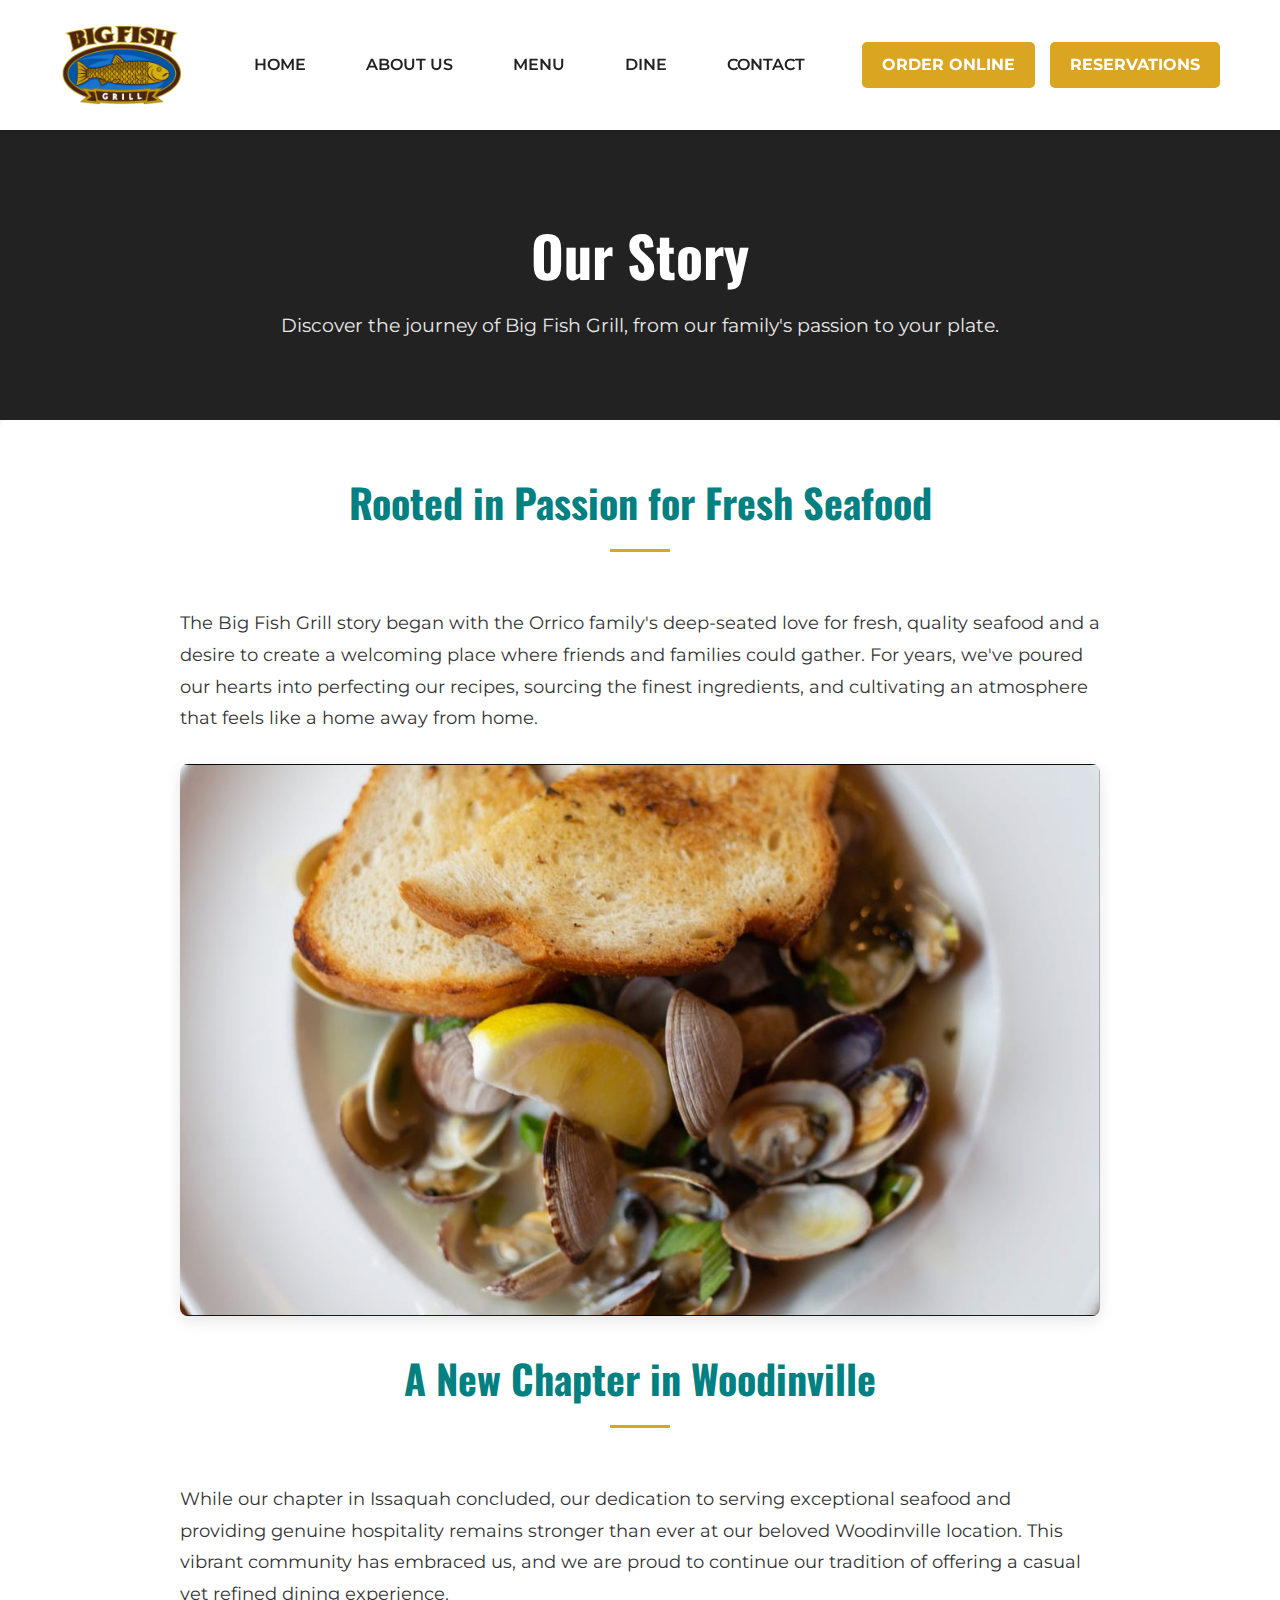
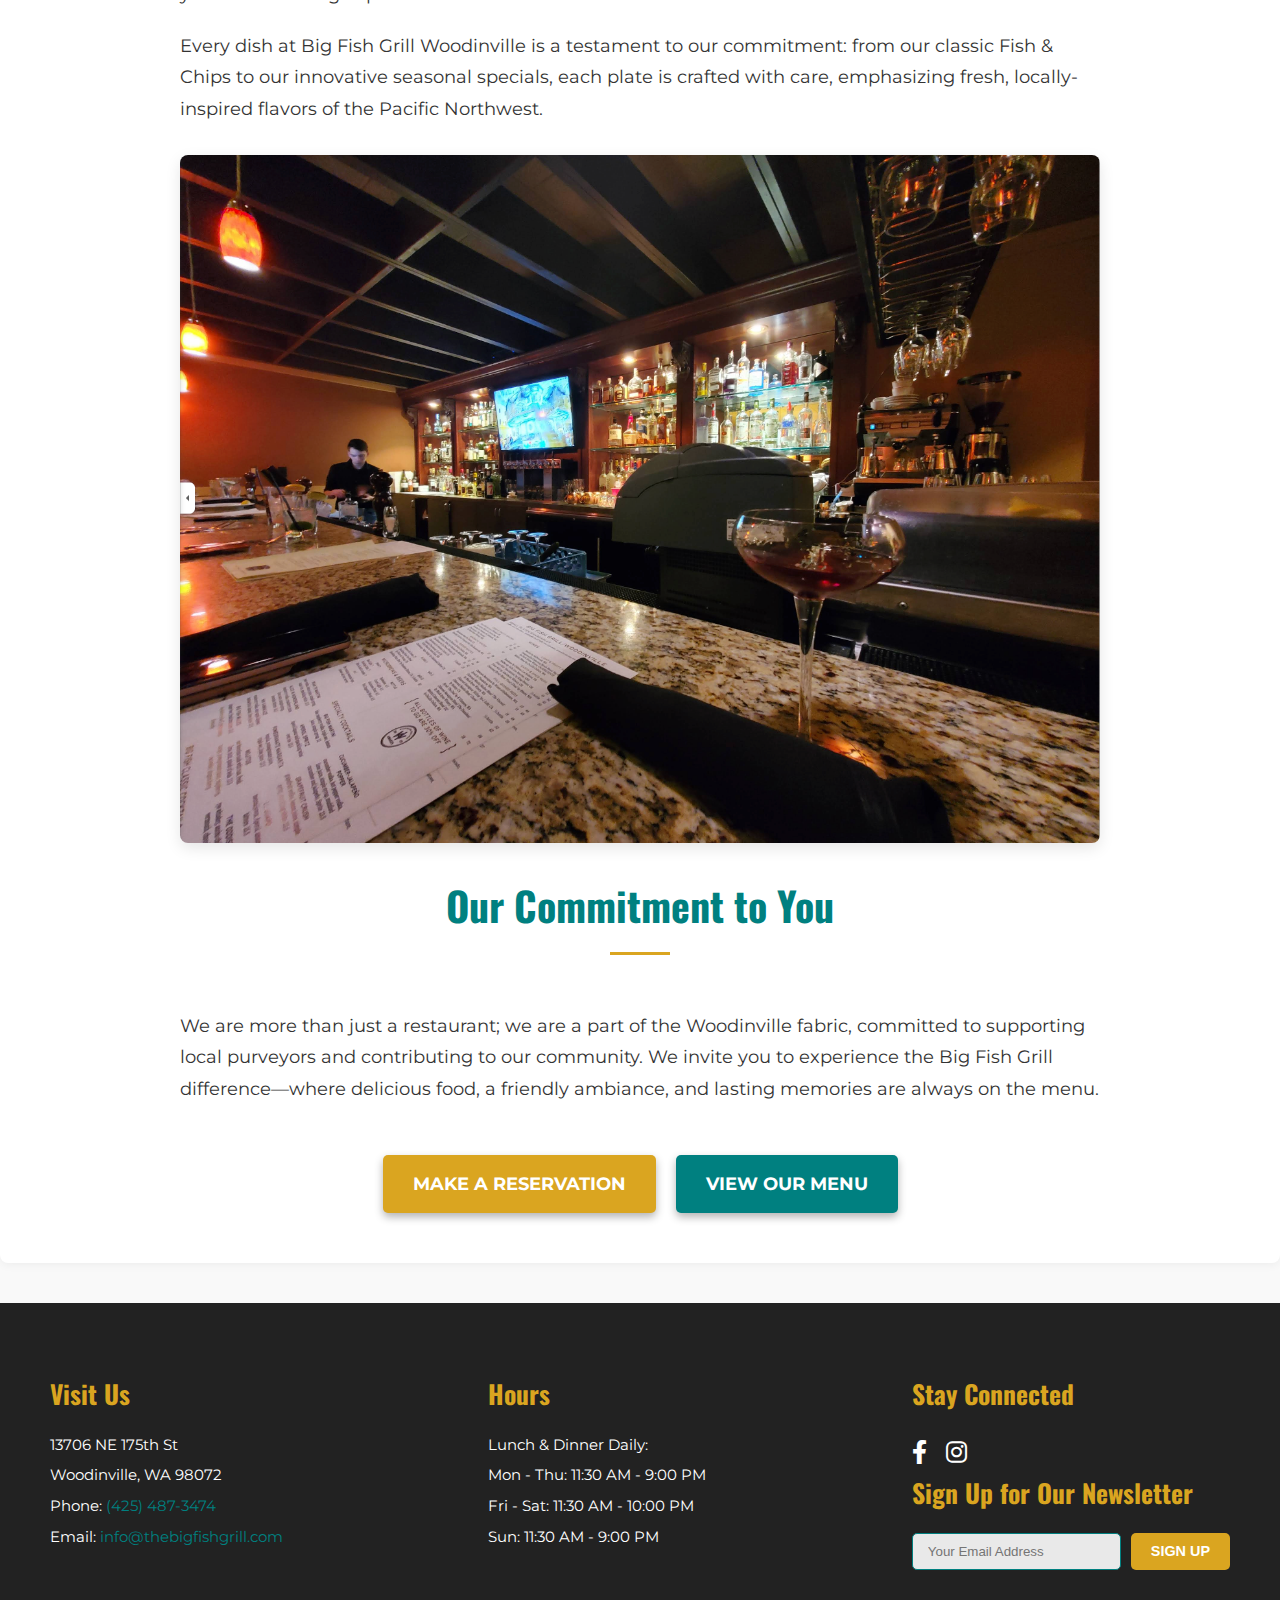
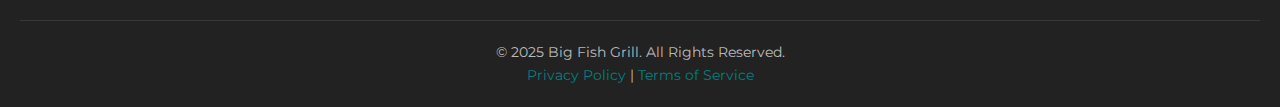
<file: about.html>
<!DOCTYPE html>
<html lang="en-US">
<head>
    <meta charset="UTF-8" />
    <meta name="viewport" content="width=device-width, initial-scale=1.0" />
    <title>Our Story - Big Fish Grill Woodinville</title>
    <link rel="shortcut icon" href="/favicon.ico" />
    <meta name="description" content="Discover the story behind Big Fish Grill, our family's passion for fresh seafood, and our commitment to the Woodinville community.">

    <link rel="preconnect" href="https://fonts.googleapis.com">
    <link rel="preconnect" href="https://fonts.gstatic.com" crossorigin>
    <link href="https://fonts.googleapis.com/css2?family=Montserrat:wght@400;600;700&family=Oswald:wght@400;700&display=swap" rel="stylesheet">

    <link rel="stylesheet" href="https://cdnjs.cloudflare.com/ajax/libs/font-awesome/6.0.0-beta3/css/all.min.css">

    <link rel="stylesheet" href="/css/style.css">
</head>
<body>
    <header class="site-header" role="banner">
    <div class="header-container">
        <div class="header-logo">
            <a href="/">
                <img src="/images/global/logo.png" alt="Big Fish Grill Logo" />
            </a>
        </div>

        <nav class="main-navigation" role="navigation">
            <ul class="nav-menu">
                <li class="menu-item"><a href="/">HOME</a></li>
                <li class="menu-item menu-item-has-children">
                    <a href="/about.html">ABOUT US</a>
                    <ul class="sub-menu">
                        <li class="menu-item"><a href="/about.html">Our Story</a></li>
                        <li class="menu-item"><a href="/jobs.html">Jobs</a></li>
                    </ul>
                </li>
                <li class="menu-item menu-item-has-children">
                    <a href="/menu.html">MENU</a>
                    <ul class="sub-menu">
                        <li class="menu-item"><a href="/menu.html#woodinville">Woodinville Menu</a></li>
                        <li class="menu-item"><a href="/menu.html#lunch-features">Lunch Features</a></li>
                        <li class="menu-item"><a href="/menu.html#dinner-features">Dinner Features</a></li>
                        <li class="menu-item"><a href="/menu.html#kids">Kid’s Menu</a></li>
                        <li class="menu-item"><a href="/menu.html#happy-hour">Happy Hour Menu</a></li>
                    </ul>
                </li>
                <li class="menu-item menu-item-has-children">
                    <a href="#">DINE</a>
                    <ul class="sub-menu">
                        <li class="menu-item"><a href="/reservations.html">Reservations</a></li>
                        <li class="menu-item"><a href="/specials.html">Specials</a></li>
                        <li class="menu-item"><a target="_blank" href="https://onelink.quickgifts.com/merchant/big-fish-grill/">Gift Cards</a></li>
                    </ul>
                </li>
                <li class="menu-item menu-item-has-children">
                    <a href="/contact.html">CONTACT</a>
                    <ul class="sub-menu">
                        <li class="menu-item"><a href="/contact.html#woodinville">Woodinville Location</a></li>
                        <li class="menu-item"><a href="/contact.html#feedback">Feedback</a></li>
                    </ul>
                </li>
            </ul>
        </nav>

        <div class="header-cta-buttons">
            <a href="https://www.doordash.com/store/big-fish-grill-woodinville-27472/en-US" target="_blank" class="btn-cta">Order Online</a>
            <a href="/reservations.html" class="btn-cta">Reservations</a>
        </div>

        <button class="menu-toggle" aria-label="Toggle navigation">
            <i class="fas fa-bars"></i>
        </button>
    </div>
</header>

<div class="mobile-nav-overlay">
    <button class="mobile-nav-close" aria-label="Close menu">
        <i class="fas fa-times"></i>
    </button>
    <ul class="nav-menu">
        <li class="menu-item"><a href="/">HOME</a></li>
        <li class="menu-item menu-item-has-children">
            <a href="/about.html">ABOUT US <i class="fas fa-caret-down"></i></a>
            <ul class="sub-menu">
                <li class="menu-item"><a href="/about.html">Our Story</a></li>
                <li class="menu-item"><a href="/jobs.html">Jobs</a></li>
            </ul>
        </li>
        <li class="menu-item menu-item-has-children">
            <a href="/menu.html">MENU <i class="fas fa-caret-down"></i></a>
            <ul class="sub-menu">
                <li class="menu-item"><a href="/menu.html#woodinville">Woodinville Menu</a></li>
                <li class="menu-item"><a href="/menu.html#lunch-features">Lunch Features</a></li>
                <li class="menu-item"><a href="/menu.html#dinner-features">Dinner Features</a></li>
                <li class="menu-item"><a href="/menu.html#kids">Kid’s Menu</a></li>
                <li class="menu-item"><a href="/menu.html#happy-hour">Happy Hour Menu</a></li>
            </ul>
        </li>
        <li class="menu-item menu-item-has-children">
            <a href="#">DINE <i class="fas fa-caret-down"></i></a>
            <ul class="sub-menu">
                <li class="menu-item"><a href="/reservations.html">Reservations</a></li>
                <li class="menu-item"><a href="/specials.html">Specials</a></li>
                <li class="menu-item"><a target="_blank" href="https://onelink.quickgifts.com/merchant/big-fish-grill/">Gift Cards</a></li>
            </ul>
        </li>
        <li class="menu-item menu-item-has-children">
            <a href="/contact.html">CONTACT <i class="fas fa-caret-down"></i></a>
            <ul class="sub-menu">
                <li class="menu-item"><a href="/contact.html#woodinville">Woodinville Location</a></li>
                <li class="menu-item"><a href="/contact.html#feedback">Feedback</a></li>
            </ul>
        </li>
        <li class="menu-item"><a target="_blank" href="https://www.doordash.com/store/big-fish-grill-woodinville-27472/en-US">ORDER ONLINE</a></li>
        <li class="menu-item"><a href="/reservations.html">RESERVATIONS</a></li>
    </ul>
</div>
    <main id="main" class="site-main">
        <section class="page-hero">
            <div class="page-hero-content">
                <h1>Our Story</h1>
                <p>Discover the journey of Big Fish Grill, from our family's passion to your plate.</p>
            </div>
        </section>

        <section class="content-section">
            <div class="container">
                <h2 class="section-title">Rooted in Passion for Fresh Seafood</h2>
                <p>The Big Fish Grill story began with the Orrico family's deep-seated love for fresh, quality seafood and a desire to create a welcoming place where friends and families could gather. For years, we've poured our hearts into perfecting our recipes, sourcing the finest ingredients, and cultivating an atmosphere that feels like a home away from home.</p>

                <img src="/images/about/family-photo.jpg" alt="The Orrico Family behind Big Fish Grill" class="content-image">

                <h2 class="section-title">A New Chapter in Woodinville</h2>
                <p>While our chapter in Issaquah concluded, our dedication to serving exceptional seafood and providing genuine hospitality remains stronger than ever at our beloved Woodinville location. This vibrant community has embraced us, and we are proud to continue our tradition of offering a casual yet refined dining experience.</p>
                <p>Every dish at Big Fish Grill Woodinville is a testament to our commitment: from our classic Fish & Chips to our innovative seasonal specials, each plate is crafted with care, emphasizing fresh, locally-inspired flavors of the Pacific Northwest.</p>

                <img src="/images/about/restaurant-interior.jpg" alt="Interior of Big Fish Grill Woodinville" class="content-image">

                <h2 class="section-title">Our Commitment to You</h2>
                <p>We are more than just a restaurant; we are a part of the Woodinville fabric, committed to supporting local purveyors and contributing to our community. We invite you to experience the Big Fish Grill difference—where delicious food, a friendly ambiance, and lasting memories are always on the menu.</p>

                <div class="cta-block">
                    <a href="/reservations.html" class="btn-hero">Make a Reservation</a>
                    <a href="/menu.html" class="btn-hero btn-secondary">View Our Menu</a>
                </div>
            </div>
        </section>
    </main>

    <footer class="site-footer">
        <div class="footer-container">
            <div class="footer-section contact-info">
                <h3>Visit Us</h3>
                <p>13706 NE 175th St</p>
                <p>Woodinville, WA 98072</p>
                <p>Phone: <a href="tel:+14254873474">(425) 487-3474</a></p>
                <p>Email: <a href="mailto:info@thebigfishgrill.com">info@thebigfishgrill.com</a></p>
            </div>
            <div class="footer-section hours">
                <h3>Hours</h3>
                <p>Lunch & Dinner Daily:</p>
                <p>Mon - Thu: 11:30 AM - 9:00 PM</p>
                <p>Fri - Sat: 11:30 AM - 10:00 PM</p>
                <p>Sun: 11:30 AM - 9:00 PM</p>
            </div>
            <div class="footer-section social-newsletter">
                <h3>Stay Connected</h3>
                <div class="social-icons">
                    <a href="https://www.facebook.com/TheBigFishGrill" target="_blank" aria-label="Facebook"><i class="fab fa-facebook-f"></i></a>
                    <a href="https://www.instagram.com/bigfishgrill/" target="_blank" aria-label="Instagram"><i class="fab fa-instagram"></i></a>
                </div>
                <div class="newsletter-signup">
                    <h4>Sign Up for Our Newsletter</h4>
                    <form action="https://visitor.r20.constantcontact.com/manage/optin?v=001Shc2r56l3J1zn_1eV_KKLqtAgDxZ9Wx-Z0kMY-BkHg03XoMjbB4761_ip8GrrENk3fyx_bB-dFpkug0sSEowmETmLwzGdi6KNNFzFCR6CVU%3D" method="post" target="_blank" class="newsletter-form">
                        <input type="email" name="email" placeholder="Your Email Address" required>
                        <button type="submit" class="btn-cta">Sign Up</button>
                    </form>
                </div>
            </div>
        </div>
        <div class="footer-bottom">
            <p>© 2025 Big Fish Grill. All Rights Reserved.</p>
            <p><a href="/privacy-policy.html">Privacy Policy</a> | <a href="/terms-of-service.html">Terms of Service</a></p>
        </div>
    </footer>

    <script src="https://ajax.googleapis.com/ajax/libs/jquery/3.6.0/jquery.min.js"></script>
    <script src="/js/main.js"></script>
    </body>
</html>
</file>
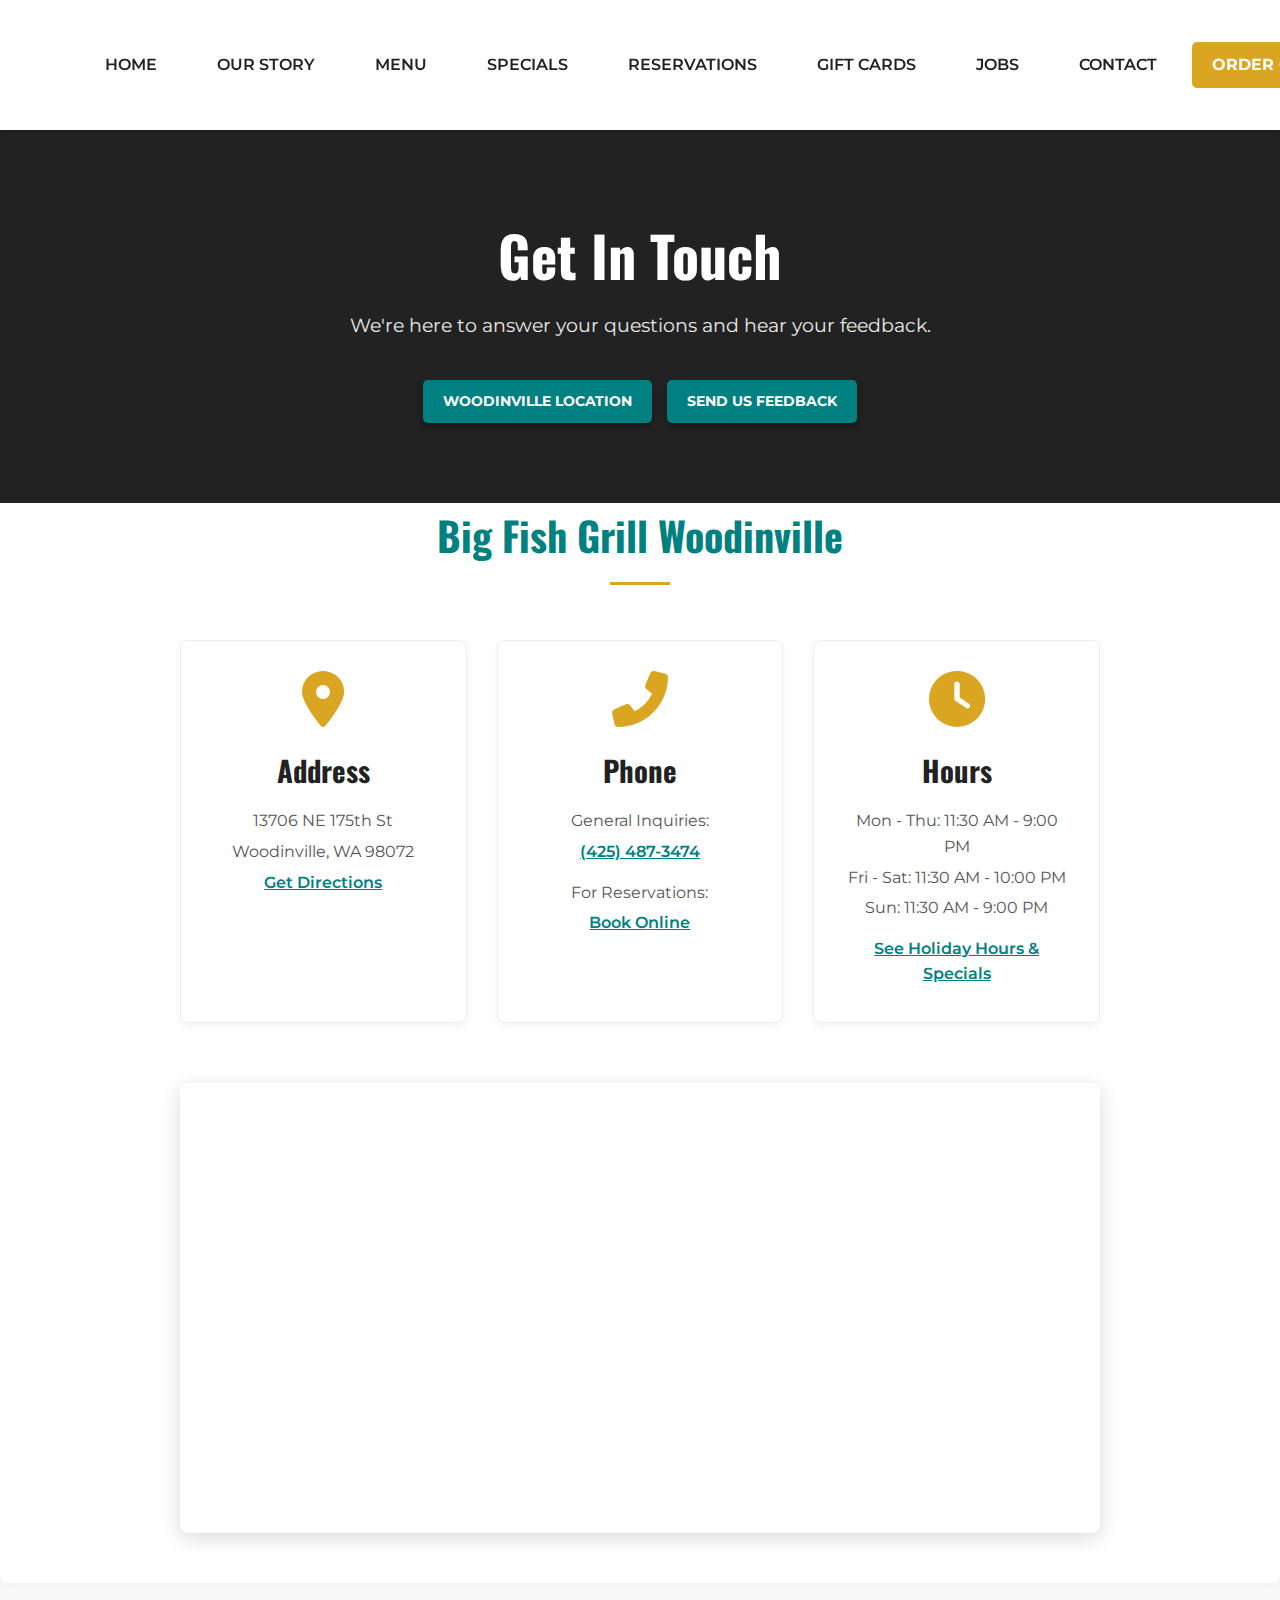
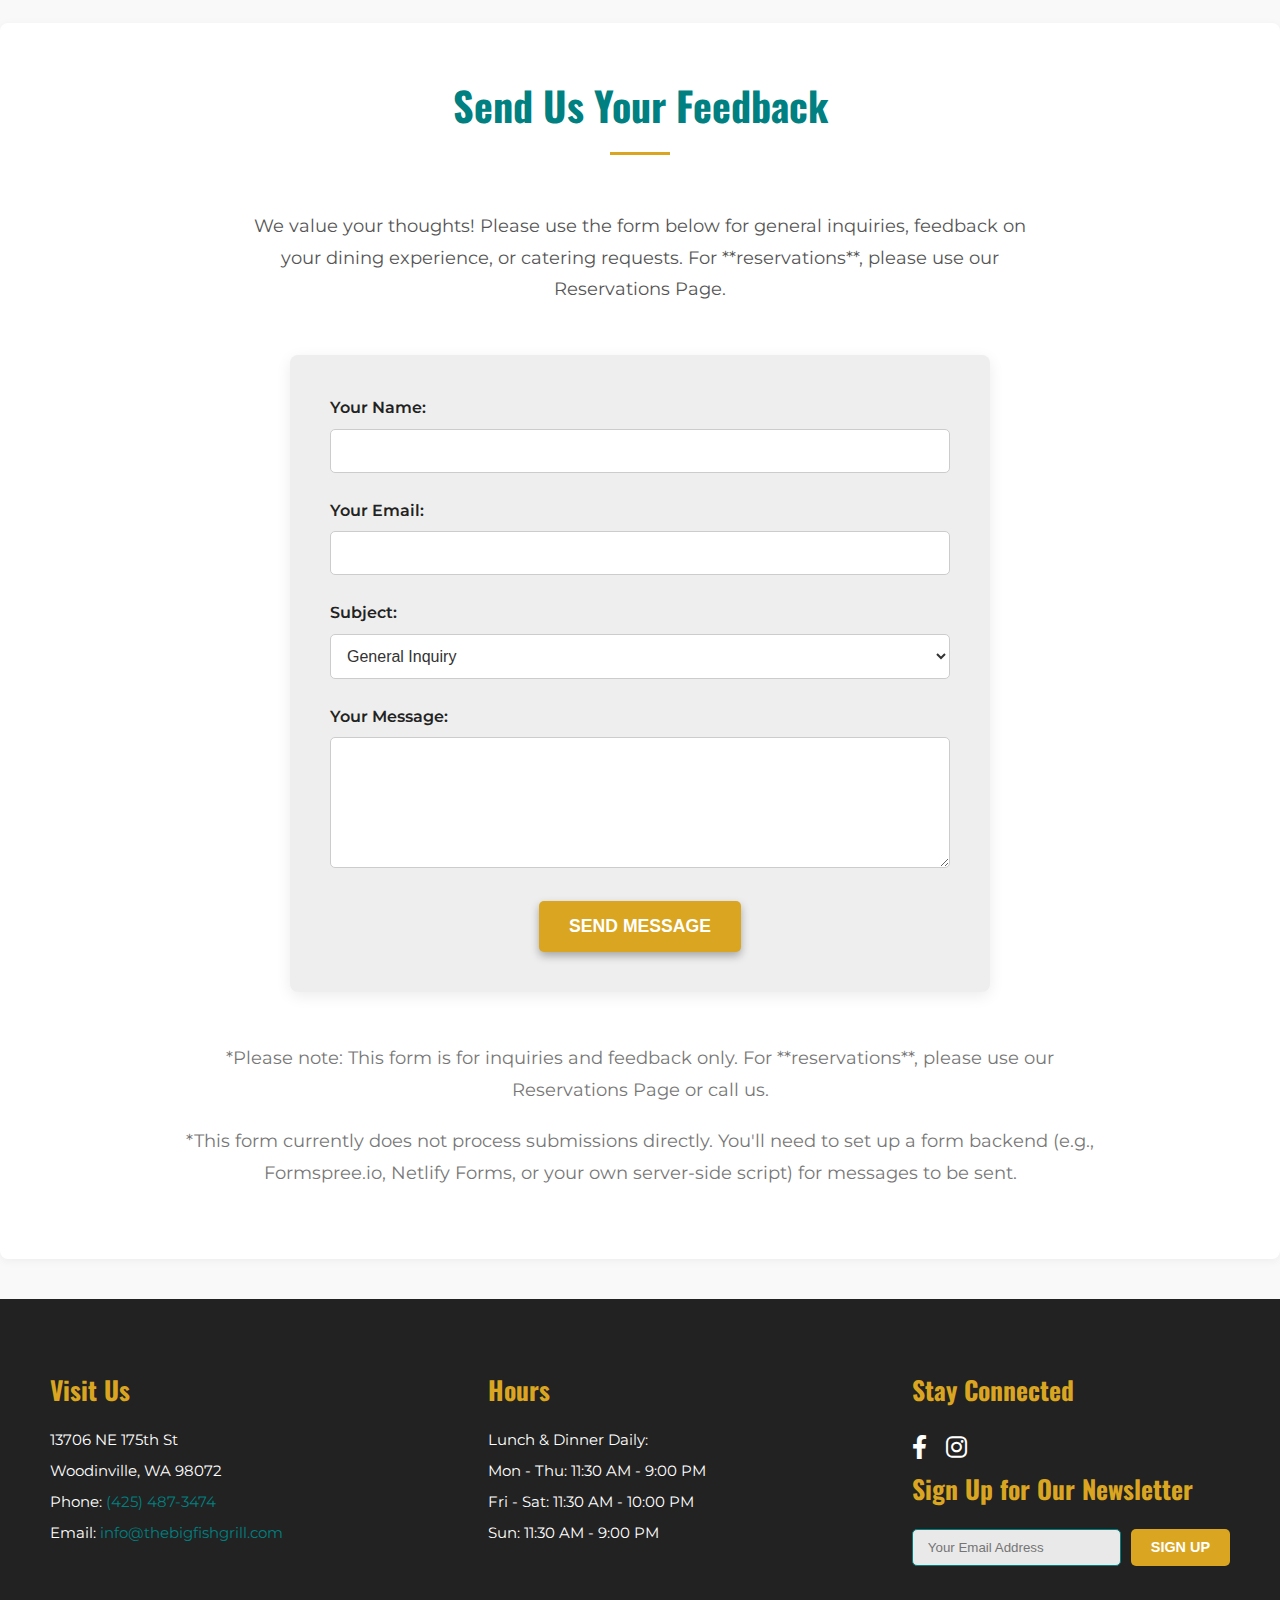
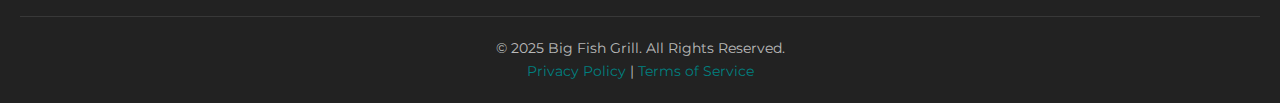
<file: contact.html>
<!DOCTYPE html>
<html lang="en-US">
<head>
    <meta charset="UTF-8" />
    <meta name="viewport" content="width=device-width, initial-scale=1.0" />
    <title>Contact Us - Big Fish Grill Woodinville</title>
    <link rel="shortcut icon" href="/favicon.ico" />
    <meta name="description" content="Contact Big Fish Grill Woodinville for reservations, feedback, or general inquiries. Find our location and hours.">

    <link rel="preconnect" href="https://fonts.googleapis.com">
    <link rel="preconnect" href="https://fonts.gstatic.com" crossorigin>
    <link href="https://fonts.googleapis.com/css2?family=Montserrat:wght@400;600;700&family=Oswald:wght@400;700&display=swap" rel="stylesheet">

    <link rel="stylesheet" href="https://cdnjs.cloudflare.com/ajax/libs/font-awesome/6.0.0-beta3/css/all.min.css">

    <link rel="stylesheet" href="/css/style.css">
</head>
<body>
    <header class="site-header" role="banner">
        <div class="header-container">
            <div class="header-logo">
                <a href="/">
                    <img src="/images/global/logo.png" alt="Big Fish Grill Logo" />
                </a>
            </div>

            <nav class="main-navigation" role="navigation">
                <ul class="nav-menu">
                    <li class="menu-item"><a href="/">HOME</a></li>
                    <li class="menu-item"><a href="/about.html">OUR STORY</a></li>
                    <li class="menu-item menu-item-has-children">
                        <a href="/menu.html">MENU</a>
                        <ul class="sub-menu">
                            <li class="menu-item"><a href="/menu.html#woodinville">Woodinville Menu</a></li>
                            <li class="menu-item"><a href="/menu.html#features">Menu Features</a></li>
                            <li class="menu-item"><a href="/menu.html#kids">Kid’s Menu</a></li>
                        </ul>
                    </li>
                    <li class="menu-item"><a href="/specials.html">SPECIALS</a></li>
                    <li class="menu-item"><a href="/reservations.html">RESERVATIONS</a></li>
                    <li class="menu-item"><a target="_blank" href="https://onelink.quickgifts.com/merchant/big-fish-grill/">GIFT CARDS</a></li>
                    <li class="menu-item"><a href="/jobs.html">JOBS</a></li>
                    <li class="menu-item menu-item-has-children current-menu-item">
                        <a href="/contact.html">CONTACT</a>
                        <ul class="sub-menu">
                            <li class="menu-item"><a href="/contact.html#woodinville">Woodinville</a></li>
                            <li class="menu-item"><a href="/contact.html#feedback">Feedback</a></li>
                        </ul>
                    </li>
                </ul>
            </nav>

            <div class="header-cta-buttons">
                <a href="https://www.doordash.com/store/big-fish-grill-woodinville-27472/en-US" target="_blank" class="btn-cta">Order Online</a>
                <a href="/reservations.html" class="btn-cta">Reservations</a>
            </div>

            <button class="menu-toggle" aria-label="Toggle navigation">
                <i class="fas fa-bars"></i>
            </button>
        </div>
    </header>

    <div class="mobile-nav-overlay">
        <button class="mobile-nav-close" aria-label="Close menu">
            <i class="fas fa-times"></i>
        </button>
        <ul class="nav-menu">
            <li class="menu-item"><a href="/">HOME</a></li>
            <li class="menu-item"><a href="/about.html">OUR STORY</a></li>
            <li class="menu-item menu-item-has-children">
                <a href="/menu.html">MENU <i class="fas fa-caret-down"></i></a>
                <ul class="sub-menu">
                    <li class="menu-item"><a href="/menu.html#woodinville">Woodinville Menu</a></li>
                    <li class="menu-item"><a href="/menu.html#features">Menu Features</a></li>
                    <li class="menu-item"><a href="/menu.html#kids">Kid’s Menu</a></li>
                </ul>
            </li>
            <li class="menu-item"><a target="_blank" href="https://www.doordash.com/store/big-fish-grill-woodinville-27472/en-US">ORDER ONLINE</a></li>
            <li class="menu-item"><a href="/specials.html">SPECIALS</a></li>
            <li class="menu-item"><a href="/reservations.html">RESERVATIONS</a></li>
            <li class="menu-item"><a target="_blank" href="https://onelink.quickgifts.com/merchant/big-fish-grill/">GIFT CARDS</a></li>
            <li class="menu-item"><a href="/jobs.html">JOBS</a></li>
            <li class="menu-item menu-item-has-children current-menu-item">
                <a href="/contact.html">CONTACT <i class="fas fa-caret-down"></i></a>
                <ul class="sub-menu">
                    <li class="menu-item"><a href="/contact.html#woodinville">Woodinville</a></li>
                    <li class="menu-item"><a href="/contact.html#feedback">Feedback</a></li>
                </ul>
            </li>
        </ul>
    </div>

    <main id="main" class="site-main">
        <section class="page-hero">
            <div class="page-hero-content">
                <h1>Get In Touch</h1>
                <p>We're here to answer your questions and hear your feedback.</p>
                <div class="menu-nav-links">
                    <a href="#woodinville" class="btn-hero btn-secondary btn-small">Woodinville Location</a>
                    <a href="#feedback" class="btn-hero btn-secondary btn-small">Send Us Feedback</a>
                </div>
            </div>
        </section>

        <section id="woodinville" class="content-section contact-info-section">
            <div class="container">
                <h2 class="section-title">Big Fish Grill Woodinville</h2>
                <div class="contact-details-grid">
                    <div class="contact-block">
                        <i class="fas fa-map-marker-alt" style="color: var(--color-accent-gold);"></i>
                        <h3>Address</h3>
                        <p>13706 NE 175th St</p>
                        <p>Woodinville, WA 98072</p>
                        <p><a href="https://www.google.com/maps/search/?api=1&query=Big+Fish+Grill+Woodinville+13706+NE+175th+St+Woodinville+WA+98072" target="_blank" class="text-link">Get Directions</a></p>
                    </div>
                    <div class="contact-block">
                        <i class="fas fa-phone-alt" style="color: var(--color-accent-gold);"></i>
                        <h3>Phone</h3>
                        <p>General Inquiries:</p>
                        <p><a href="tel:+14254873474" class="text-link">(425) 487-3474</a></p>
                        <p style="margin-top: 10px;">For Reservations:</p>
                        <p><a href="/reservations.html" class="text-link">Book Online</a></p>
                    </div>
                    <div class="contact-block">
                        <i class="fas fa-clock" style="color: var(--color-accent-gold);"></i>
                        <h3>Hours</h3>
                        <p>Mon - Thu: 11:30 AM - 9:00 PM</p>
                        <p>Fri - Sat: 11:30 AM - 10:00 PM</p>
                        <p>Sun: 11:30 AM - 9:00 PM</p>
                        <p style="margin-top: 10px;"><a href="/specials.html" class="text-link">See Holiday Hours & Specials</a></p>
                    </div>
                </div>

                <div class="map-container">
                    <iframe
                        src="https://www.google.com/maps/embed?pb=!1m18!1m12!1m3!1d2678.9669528615366!2d-122.1009187!3d47.7656917!2m3!1f0!2f0!3f0!3m2!1i1024!2i768!4f13.1!3m3!1m2!1s0x54900ab1c5b8d003%3A0x6b7b6b7b6b7b6b7b!2sBig%20Fish%20Grill!5e0!3m2!1sen!2sus!4v1700000000000!5m2!1sen!2sus"
                        width="100%"
                        height="450"
                        style="border:0;"
                        allowfullscreen=""
                        loading="lazy"
                        referrerpolicy="no-referrer-when-downgrade"
                        title="Big Fish Grill Woodinville Location on Google Maps">
                    </iframe>
                </div>
            </div>
        </section>

        <section id="feedback" class="content-section feedback-section">
            <div class="container">
                <h2 class="section-title">Send Us Your Feedback</h2>
                <p class="section-description">
                    We value your thoughts! Please use the form below for general inquiries, feedback on your dining experience, or catering requests.
                    For **reservations**, please use our <a href="/reservations.html">Reservations Page</a>.
                </p>

                <form action="YOUR_FORM_SUBMISSION_ENDPOINT" method="POST" class="contact-form">
                    <div class="form-group">
                        <label for="name">Your Name:</label>
                        <input type="text" id="name" name="name" required>
                    </div>
                    <div class="form-group">
                        <label for="email">Your Email:</label>
                        <input type="email" id="email" name="email" required>
                    </div>
                    <div class="form-group">
                        <label for="subject">Subject:</label>
                        <select id="subject" name="subject">
                            <option value="general">General Inquiry</option>
                            <option value="feedback">Dining Feedback</option>
                            <option value="catering">Catering Inquiry</option>
                            <option value="other">Other</option>
                        </select>
                    </div>
                    <div class="form-group">
                        <label for="message">Your Message:</label>
                        <textarea id="message" name="message" rows="7" required></textarea>
                    </div>
                    <button type="submit" class="btn-hero">Send Message</button>
                </form>
                <p class="form-note">
                    *Please note: This form is for inquiries and feedback only. For **reservations**, please use our <a href="/reservations.html">Reservations Page</a> or call us.
                </p>
                <p class="form-note">
                    *This form currently does not process submissions directly. You'll need to set up a form backend (e.g., Formspree.io, Netlify Forms, or your own server-side script) for messages to be sent.
                </p>
            </div>
        </section>
    </main>

    <footer class="site-footer">
        <div class="footer-container">
            <div class="footer-section contact-info">
                <h3>Visit Us</h3>
                <p>13706 NE 175th St</p>
                <p>Woodinville, WA 98072</p>
                <p>Phone: <a href="tel:+14254873474">(425) 487-3474</a></p>
                <p>Email: <a href="mailto:info@thebigfishgrill.com">info@thebigfishgrill.com</a></p>
            </div>
            <div class="footer-section hours">
                <h3>Hours</h3>
                <p>Lunch & Dinner Daily:</p>
                <p>Mon - Thu: 11:30 AM - 9:00 PM</p>
                <p>Fri - Sat: 11:30 AM - 10:00 PM</p>
                <p>Sun: 11:30 AM - 9:00 PM</p>
            </div>
            <div class="footer-section social-newsletter">
                <h3>Stay Connected</h3>
                <div class="social-icons">
                    <a href="https://www.facebook.com/TheBigFishGrill" target="_blank" aria-label="Facebook"><i class="fab fa-facebook-f"></i></a>
                    <a href="https://www.instagram.com/bigfishgrill/" target="_blank" aria-label="Instagram"><i class="fab fa-instagram"></i></a>
                </div>
                <div class="newsletter-signup">
                    <h4>Sign Up for Our Newsletter</h4>
                    <form action="https://visitor.r20.constantcontact.com/manage/optin?v=001Shc2r56l3J1zn_1eV_KKLqtAgDxZ9Wx-Z0kMY-BkHg03XoMjbB4761_ip8GrrENk3fyx_bB-dFpkug0sSEowmETmLwzGdi6KNNFzFCR6CVU%3D" method="post" target="_blank" class="newsletter-form">
                        <input type="email" name="email" placeholder="Your Email Address" required>
                        <button type="submit" class="btn-cta">Sign Up</button>
                    </form>
                </div>
            </div>
        </div>
        <div class="footer-bottom">
            <p>© 2025 Big Fish Grill. All Rights Reserved.</p>
            <p><a href="/privacy-policy.html">Privacy Policy</a> | <a href="/terms-of-service.html">Terms of Service</a></p>
        </div>
    </footer>

    <script src="https://ajax.googleapis.com/ajax/libs/jquery/3.6.0/jquery.min.js"></script>
    <script src="/js/main.js"></script>
</body>
</html>
</file>
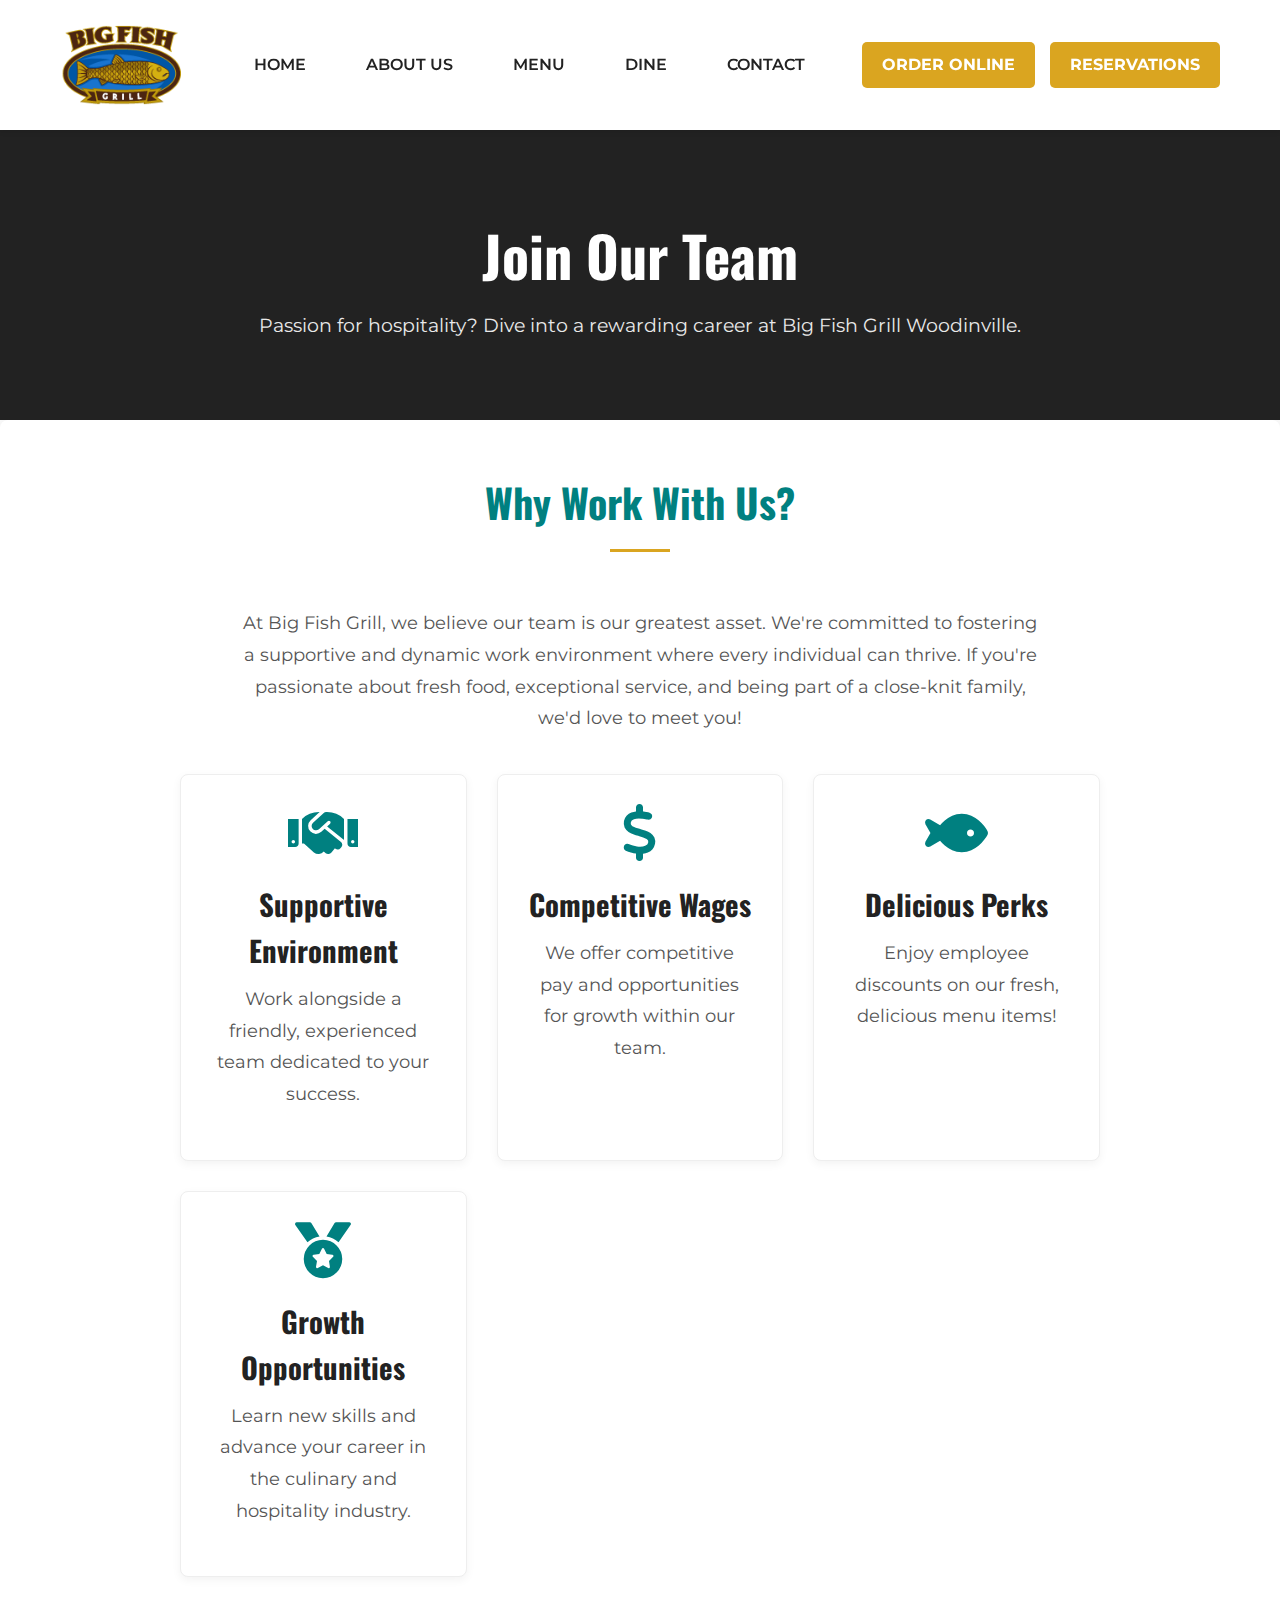
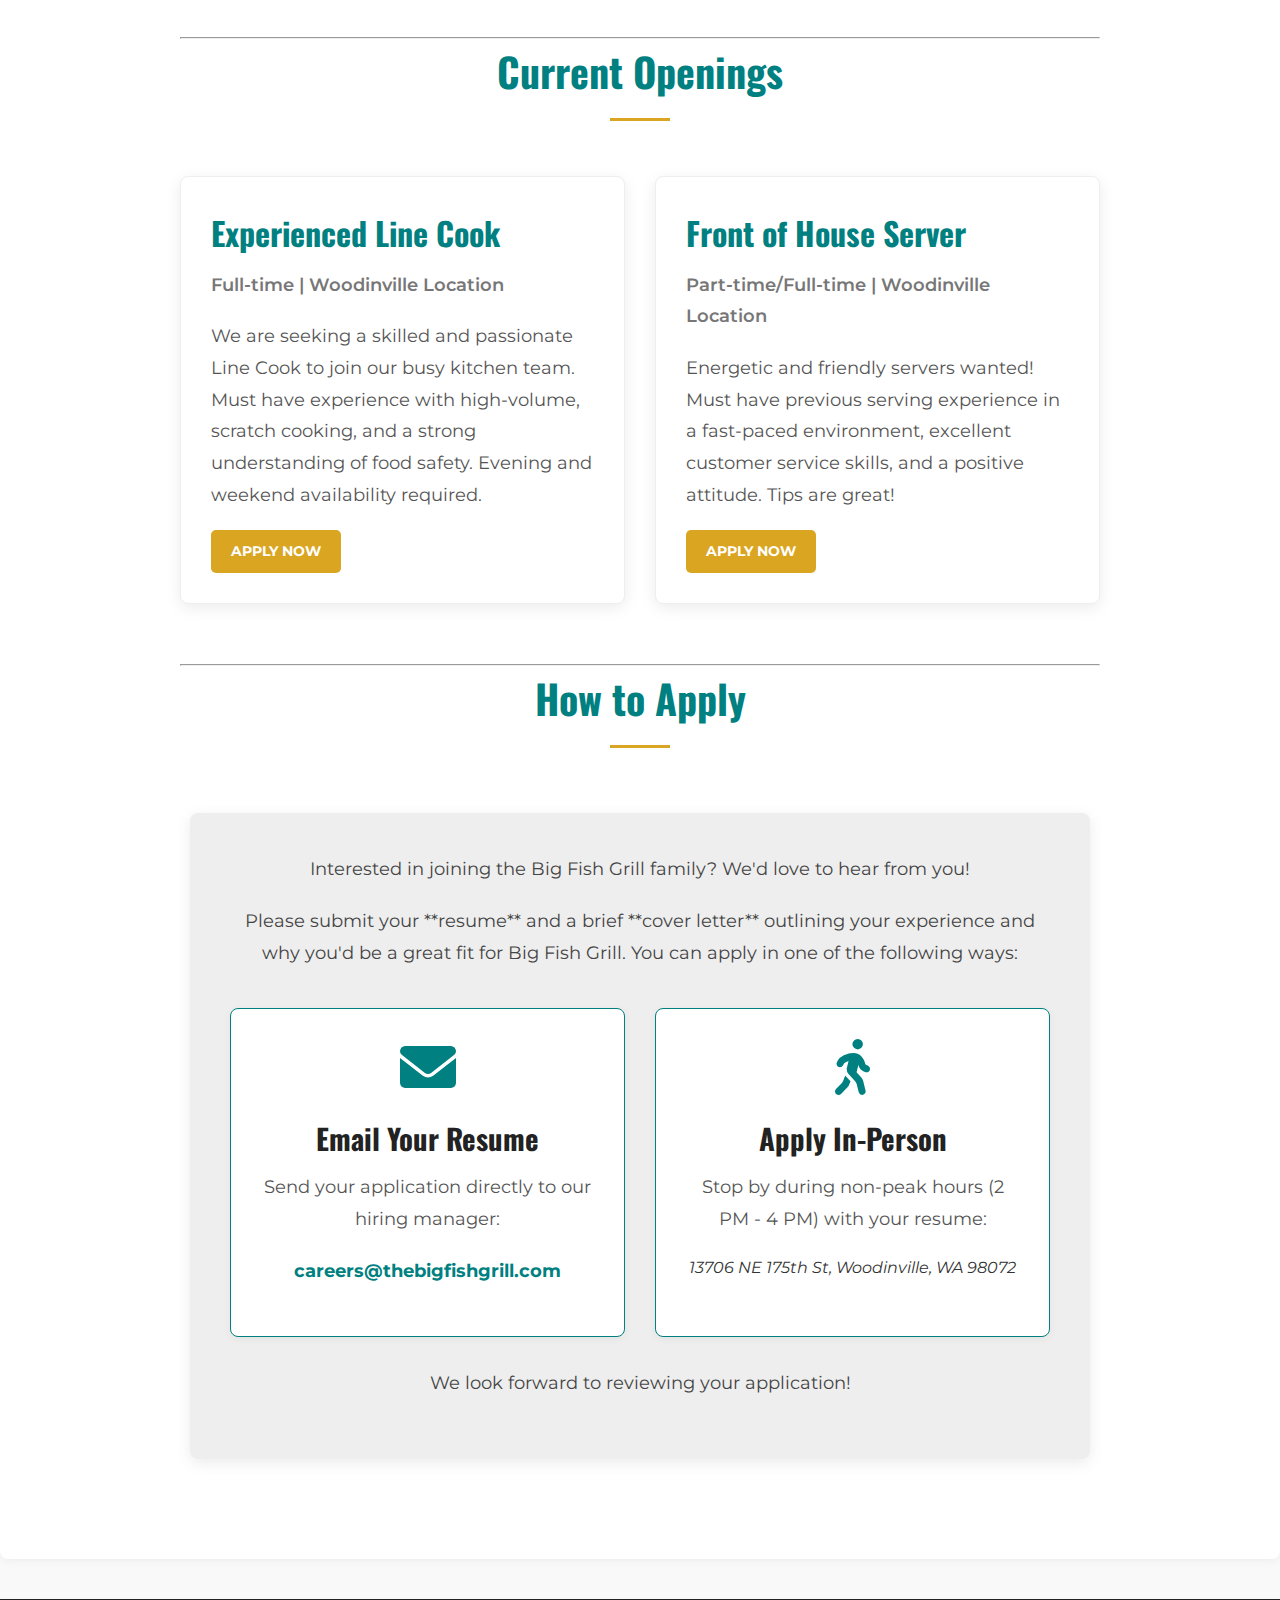
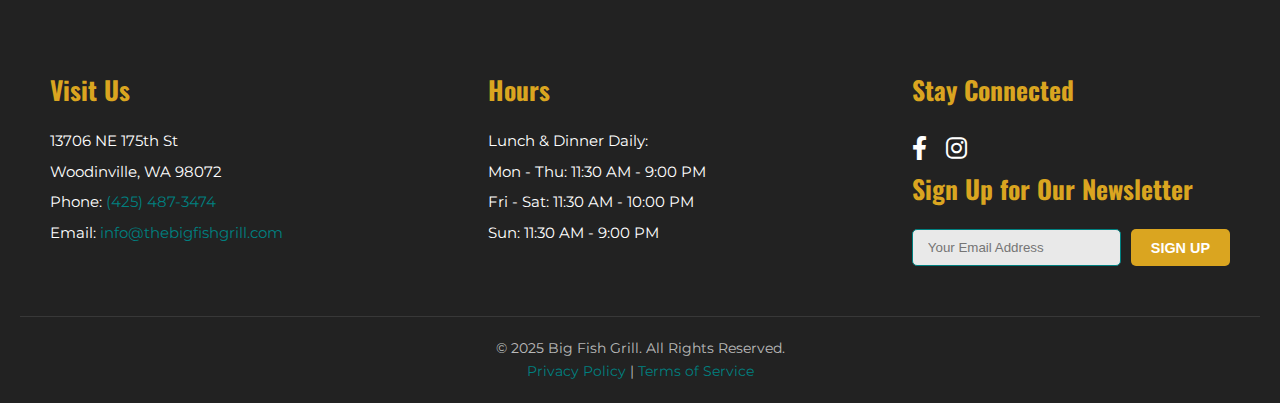
<file: jobs.html>
<!DOCTYPE html>
<html lang="en-US">
<head>
    <meta charset="UTF-8" />
    <meta name="viewport" content="width=device-width, initial-scale=1.0" />
    <title>Join Our Team - Big Fish Grill Woodinville</title>
    <link rel="shortcut icon" href="/favicon.ico" />
    <meta name="description" content="Explore career opportunities at Big Fish Grill Woodinville. Join our passionate team and grow with us in the restaurant industry.">

    <link rel="preconnect" href="https://fonts.googleapis.com">
    <link rel="preconnect" href="https://fonts.gstatic.com" crossorigin>
    <link href="https://fonts.googleapis.com/css2?family=Montserrat:wght@400;600;700&family=Oswald:wght@400;700&display=swap" rel="stylesheet">

    <link rel="stylesheet" href="https://cdnjs.cloudflare.com/ajax/libs/font-awesome/6.0.0-beta3/css/all.min.css">

    <link rel="stylesheet" href="/css/style.css">
</head>
<body>
    <header class="site-header" role="banner">
    <div class="header-container">
        <div class="header-logo">
            <a href="/">
                <img src="/images/global/logo.png" alt="Big Fish Grill Logo" />
            </a>
        </div>

        <nav class="main-navigation" role="navigation">
            <ul class="nav-menu">
                <li class="menu-item"><a href="/">HOME</a></li>
                <li class="menu-item menu-item-has-children">
                    <a href="/about.html">ABOUT US</a>
                    <ul class="sub-menu">
                        <li class="menu-item"><a href="/about.html">Our Story</a></li>
                        <li class="menu-item"><a href="/jobs.html">Jobs</a></li>
                    </ul>
                </li>
                <li class="menu-item menu-item-has-children">
                    <a href="/menu.html">MENU</a>
                    <ul class="sub-menu">
                        <li class="menu-item"><a href="/menu.html#woodinville">Woodinville Menu</a></li>
                        <li class="menu-item"><a href="/menu.html#lunch-features">Lunch Features</a></li>
                        <li class="menu-item"><a href="/menu.html#dinner-features">Dinner Features</a></li>
                        <li class="menu-item"><a href="/menu.html#kids">Kid’s Menu</a></li>
                        <li class="menu-item"><a href="/menu.html#happy-hour">Happy Hour Menu</a></li>
                    </ul>
                </li>
                <li class="menu-item menu-item-has-children">
                    <a href="#">DINE</a>
                    <ul class="sub-menu">
                        <li class="menu-item"><a href="/reservations.html">Reservations</a></li>
                        <li class="menu-item"><a href="/specials.html">Specials</a></li>
                        <li class="menu-item"><a target="_blank" href="https://onelink.quickgifts.com/merchant/big-fish-grill/">Gift Cards</a></li>
                    </ul>
                </li>
                <li class="menu-item menu-item-has-children">
                    <a href="/contact.html">CONTACT</a>
                    <ul class="sub-menu">
                        <li class="menu-item"><a href="/contact.html#woodinville">Woodinville Location</a></li>
                        <li class="menu-item"><a href="/contact.html#feedback">Feedback</a></li>
                    </ul>
                </li>
            </ul>
        </nav>

        <div class="header-cta-buttons">
            <a href="https://www.doordash.com/store/big-fish-grill-woodinville-27472/en-US" target="_blank" class="btn-cta">Order Online</a>
            <a href="/reservations.html" class="btn-cta">Reservations</a>
        </div>

        <button class="menu-toggle" aria-label="Toggle navigation">
            <i class="fas fa-bars"></i>
        </button>
    </div>
</header>

<div class="mobile-nav-overlay">
    <button class="mobile-nav-close" aria-label="Close menu">
        <i class="fas fa-times"></i>
    </button>
    <ul class="nav-menu">
        <li class="menu-item"><a href="/">HOME</a></li>
        <li class="menu-item menu-item-has-children">
            <a href="/about.html">ABOUT US <i class="fas fa-caret-down"></i></a>
            <ul class="sub-menu">
                <li class="menu-item"><a href="/about.html">Our Story</a></li>
                <li class="menu-item"><a href="/jobs.html">Jobs</a></li>
            </ul>
        </li>
        <li class="menu-item menu-item-has-children">
            <a href="/menu.html">MENU <i class="fas fa-caret-down"></i></a>
            <ul class="sub-menu">
                <li class="menu-item"><a href="/menu.html#woodinville">Woodinville Menu</a></li>
                <li class="menu-item"><a href="/menu.html#lunch-features">Lunch Features</a></li>
                <li class="menu-item"><a href="/menu.html#dinner-features">Dinner Features</a></li>
                <li class="menu-item"><a href="/menu.html#kids">Kid’s Menu</a></li>
                <li class="menu-item"><a href="/menu.html#happy-hour">Happy Hour Menu</a></li>
            </ul>
        </li>
        <li class="menu-item menu-item-has-children">
            <a href="#">DINE <i class="fas fa-caret-down"></i></a>
            <ul class="sub-menu">
                <li class="menu-item"><a href="/reservations.html">Reservations</a></li>
                <li class="menu-item"><a href="/specials.html">Specials</a></li>
                <li class="menu-item"><a target="_blank" href="https://onelink.quickgifts.com/merchant/big-fish-grill/">Gift Cards</a></li>
            </ul>
        </li>
        <li class="menu-item menu-item-has-children">
            <a href="/contact.html">CONTACT <i class="fas fa-caret-down"></i></a>
            <ul class="sub-menu">
                <li class="menu-item"><a href="/contact.html#woodinville">Woodinville Location</a></li>
                <li class="menu-item"><a href="/contact.html#feedback">Feedback</a></li>
            </ul>
        </li>
        <li class="menu-item"><a target="_blank" href="https://www.doordash.com/store/big-fish-grill-woodinville-27472/en-US">ORDER ONLINE</a></li>
        <li class="menu-item"><a href="/reservations.html">RESERVATIONS</a></li>
    </ul>
</div>

    <main id="main" class="site-main">
        <section class="page-hero">
            <div class="page-hero-content">
                <h1>Join Our Team</h1>
                <p>Passion for hospitality? Dive into a rewarding career at Big Fish Grill Woodinville.</p>
            </div>
        </section>

        <section class="content-section">
            <div class="container">
                <h2 class="section-title">Why Work With Us?</h2>
                <p class="section-description">At Big Fish Grill, we believe our team is our greatest asset. We're committed to fostering a supportive and dynamic work environment where every individual can thrive. If you're passionate about fresh food, exceptional service, and being part of a close-knit family, we'd love to meet you!</p>

                <div class="benefits-grid">
                    <div class="benefit-card">
                        <i class="fas fa-handshake" style="color: var(--color-primary-teal);"></i>
                        <h3>Supportive Environment</h3>
                        <p>Work alongside a friendly, experienced team dedicated to your success.</p>
                    </div>
                    <div class="benefit-card">
                        <i class="fas fa-dollar-sign" style="color: var(--color-primary-teal);"></i>
                        <h3>Competitive Wages</h3>
                        <p>We offer competitive pay and opportunities for growth within our team.</p>
                    </div>
                    <div class="benefit-card">
                        <i class="fas fa-fish" style="color: var(--color-primary-teal);"></i>
                        <h3>Delicious Perks</h3>
                        <p>Enjoy employee discounts on our fresh, delicious menu items!</p>
                    </div>
                    <div class="benefit-card">
                        <i class="fas fa-medal" style="color: var(--color-primary-teal);"></i>
                        <h3>Growth Opportunities</h3>
                        <p>Learn new skills and advance your career in the culinary and hospitality industry.</p>
                    </div>
                </div>

                <hr class="section-divider">

                <h2 class="section-title">Current Openings</h2>

                <div class="job-listings">
                    <div class="job-card">
                        <h3>Experienced Line Cook</h3>
                        <p class="job-meta">Full-time | Woodinville Location</p>
                        <p class="job-description">We are seeking a skilled and passionate Line Cook to join our busy kitchen team. Must have experience with high-volume, scratch cooking, and a strong understanding of food safety. Evening and weekend availability required.</p>
                        <a href="#how-to-apply" class="btn-cta btn-small">Apply Now</a>
                    </div>

                    <div class="job-card">
                        <h3>Front of House Server</h3>
                        <p class="job-meta">Part-time/Full-time | Woodinville Location</p>
                        <p class="job-description">Energetic and friendly servers wanted! Must have previous serving experience in a fast-paced environment, excellent customer service skills, and a positive attitude. Tips are great!</p>
                        <a href="#how-to-apply" class="btn-cta btn-small">Apply Now</a>
                    </div>

                    </div>

                <div class="no-jobs-message" style="display: none;">
                    <p class="section-description">We currently do not have any open positions, but we are always looking for great talent. Please check back soon or send us your resume!</p>
                    <a href="/contact.html#feedback" class="btn-cta btn-secondary" style="margin-top: 20px;">Send Us Your Resume</a>
                </div>

                <hr class="section-divider">

                <h2 id="how-to-apply" class="section-title">How to Apply</h2>
                <div class="application-info-block">
                    <p class="section-description">
                        Interested in joining the Big Fish Grill family? We'd love to hear from you!
                    </p>
                    <p>Please submit your **resume** and a brief **cover letter** outlining your experience and why you'd be a great fit for Big Fish Grill. You can apply in one of the following ways:</p>

                    <div class="apply-options-grid">
                        <div class="apply-option">
                            <i class="fas fa-envelope" style="color: var(--color-primary-teal);"></i>
                            <h3>Email Your Resume</h3>
                            <p>Send your application directly to our hiring manager:</p>
                            <p><a href="mailto:careers@thebigfishgrill.com" style="font-weight: bold; color: var(--color-primary-teal);">careers@thebigfishgrill.com</a></p>
                        </div>
                        <div class="apply-option">
                            <i class="fas fa-walking" style="color: var(--color-primary-teal);"></i>
                            <h3>Apply In-Person</h3>
                            <p>Stop by during non-peak hours (2 PM - 4 PM) with your resume:</p>
                            <address>13706 NE 175th St, Woodinville, WA 98072</address>
                        </div>
                    </div>
                    <p style="margin-top: 30px;">We look forward to reviewing your application!</p>
                </div>
            </div>
        </section>
    </main>

    <footer class="site-footer">
        <div class="footer-container">
            <div class="footer-section contact-info">
                <h3>Visit Us</h3>
                <p>13706 NE 175th St</p>
                <p>Woodinville, WA 98072</p>
                <p>Phone: <a href="tel:+14254873474">(425) 487-3474</a></p>
                <p>Email: <a href="mailto:info@thebigfishgrill.com">info@thebigfishgrill.com</a></p>
            </div>
            <div class="footer-section hours">
                <h3>Hours</h3>
                <p>Lunch & Dinner Daily:</p>
                <p>Mon - Thu: 11:30 AM - 9:00 PM</p>
                <p>Fri - Sat: 11:30 AM - 10:00 PM</p>
                <p>Sun: 11:30 AM - 9:00 PM</p>
            </div>
            <div class="footer-section social-newsletter">
                <h3>Stay Connected</h3>
                <div class="social-icons">
                    <a href="https://www.facebook.com/TheBigFishGrill" target="_blank" aria-label="Facebook"><i class="fab fa-facebook-f"></i></a>
                    <a href="https://www.instagram.com/bigfishgrill/" target="_blank" aria-label="Instagram"><i class="fab fa-instagram"></i></a>
                </div>
                <div class="newsletter-signup">
                    <h4>Sign Up for Our Newsletter</h4>
                    <form action="https://visitor.r20.constantcontact.com/manage/optin?v=001Shc2r56l3J1zn_1eV_KKLqtAgDxZ9Wx-Z0kMY-BkHg03XoMjbB4761_ip8GrrENk3fyx_bB-dFpkug0sSEowmETmLwzGdi6KNNFzFCR6CVU%3D" method="post" target="_blank" class="newsletter-form">
                        <input type="email" name="email" placeholder="Your Email Address" required>
                        <button type="submit" class="btn-cta">Sign Up</button>
                    </form>
                </div>
            </div>
        </div>
        <div class="footer-bottom">
            <p>© 2025 Big Fish Grill. All Rights Reserved.</p>
            <p><a href="/privacy-policy.html">Privacy Policy</a> | <a href="/terms-of-service.html">Terms of Service</a></p>
        </div>
    </footer>

    <script src="https://ajax.googleapis.com/ajax/libs/jquery/3.6.0/jquery.min.js"></script>
    <script src="/js/main.js"></script>
</body>
</html>
</file>
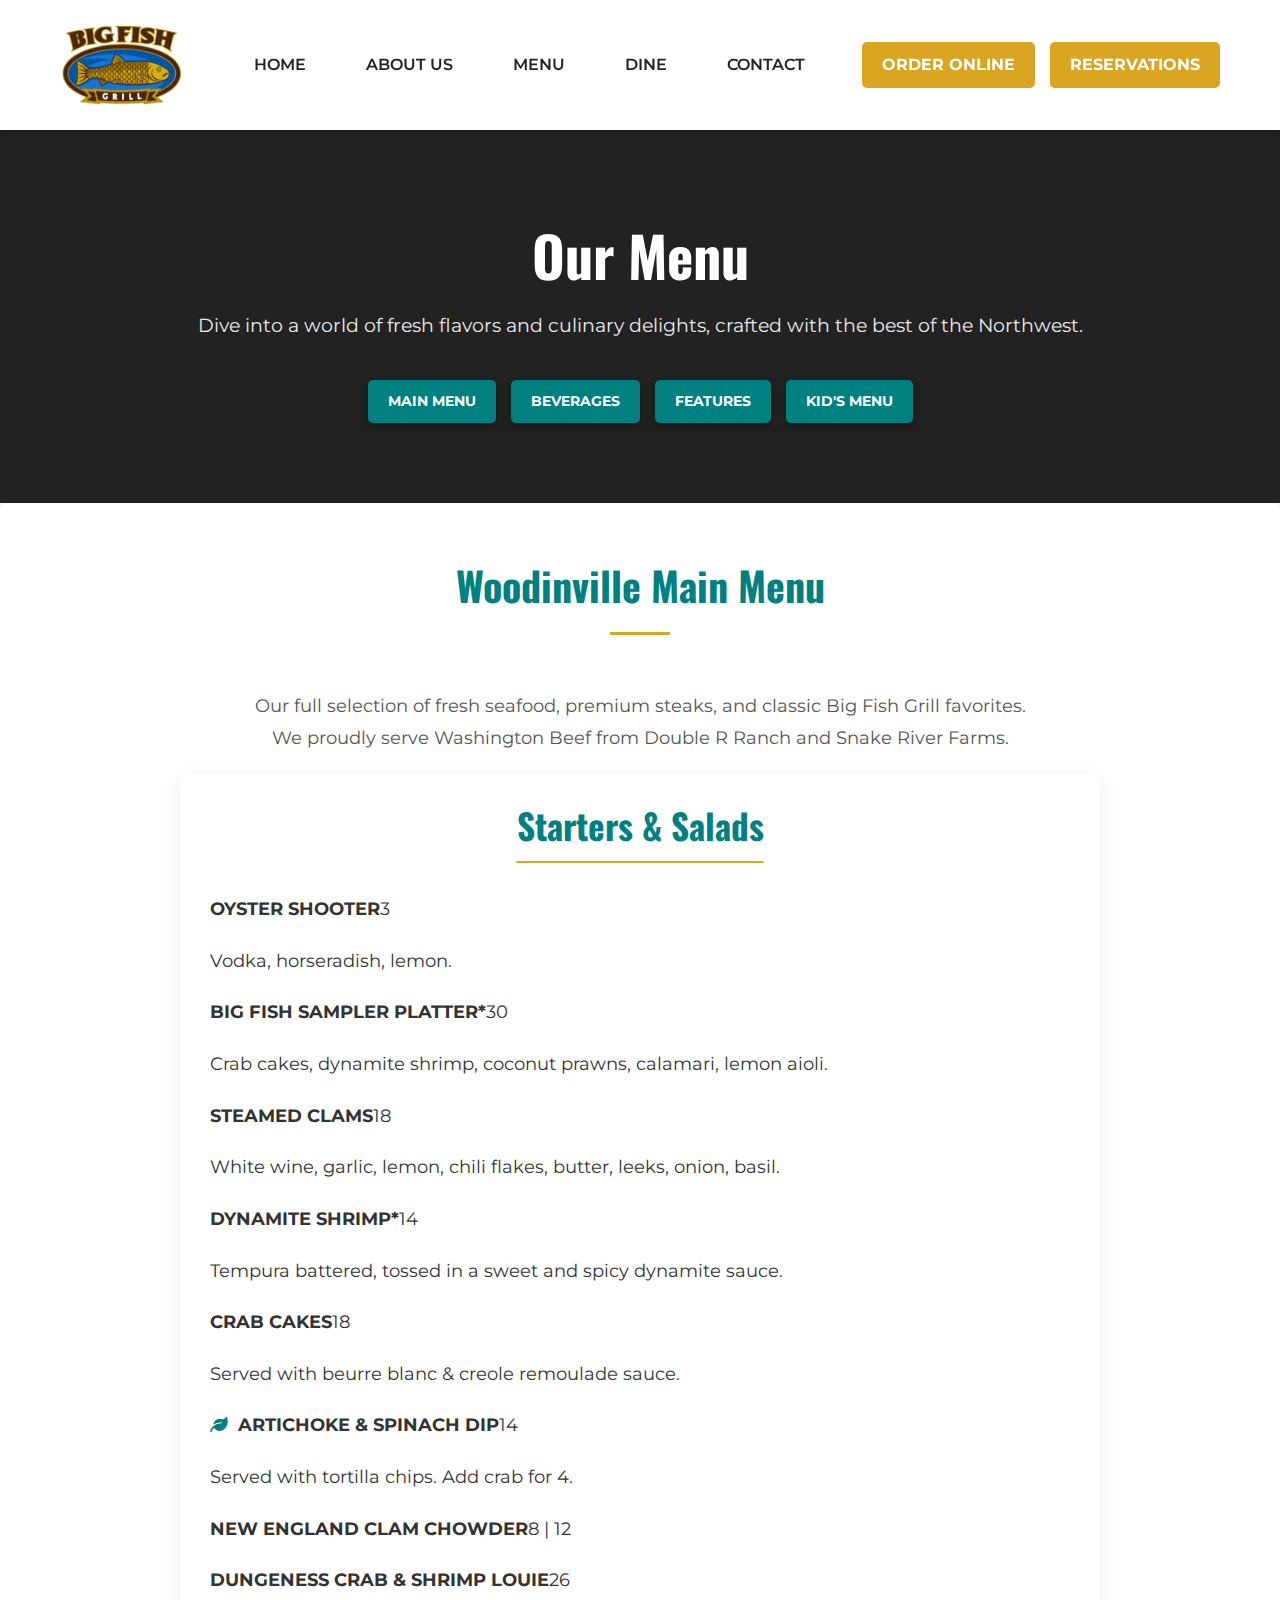
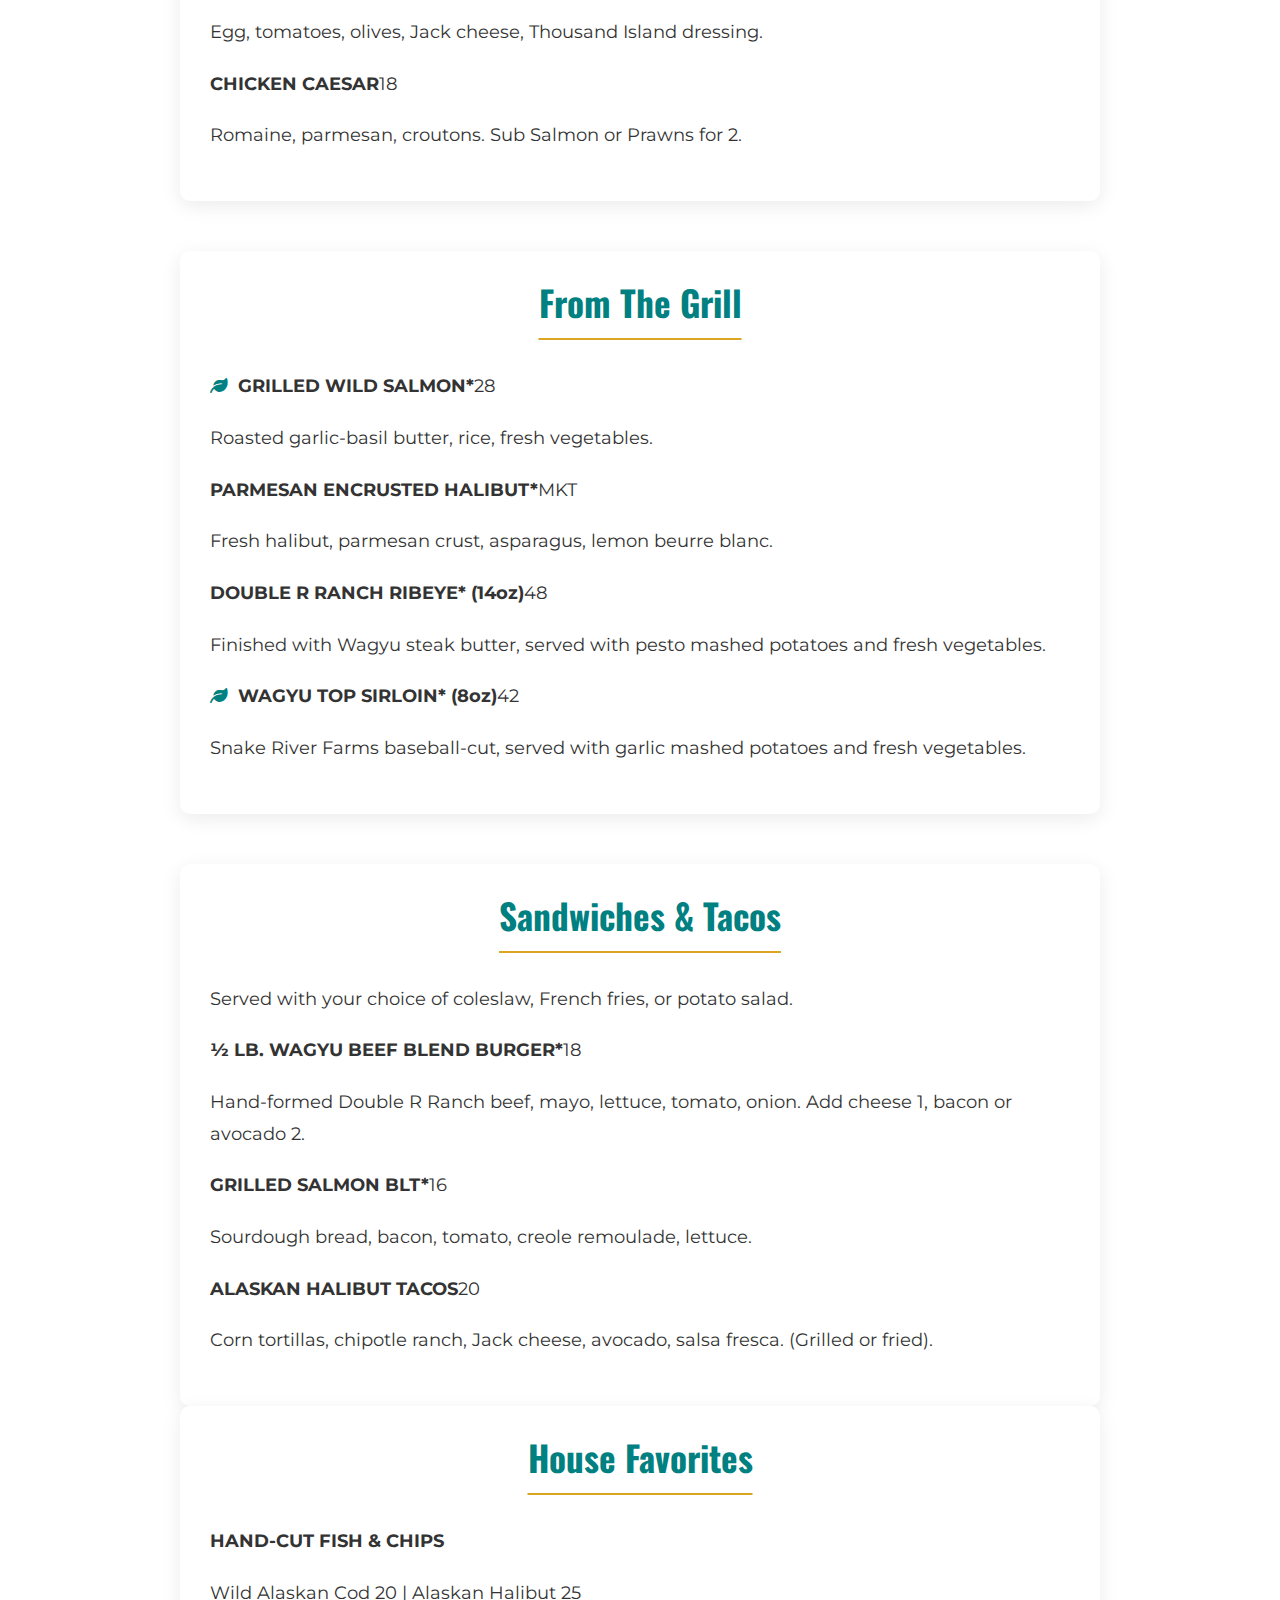
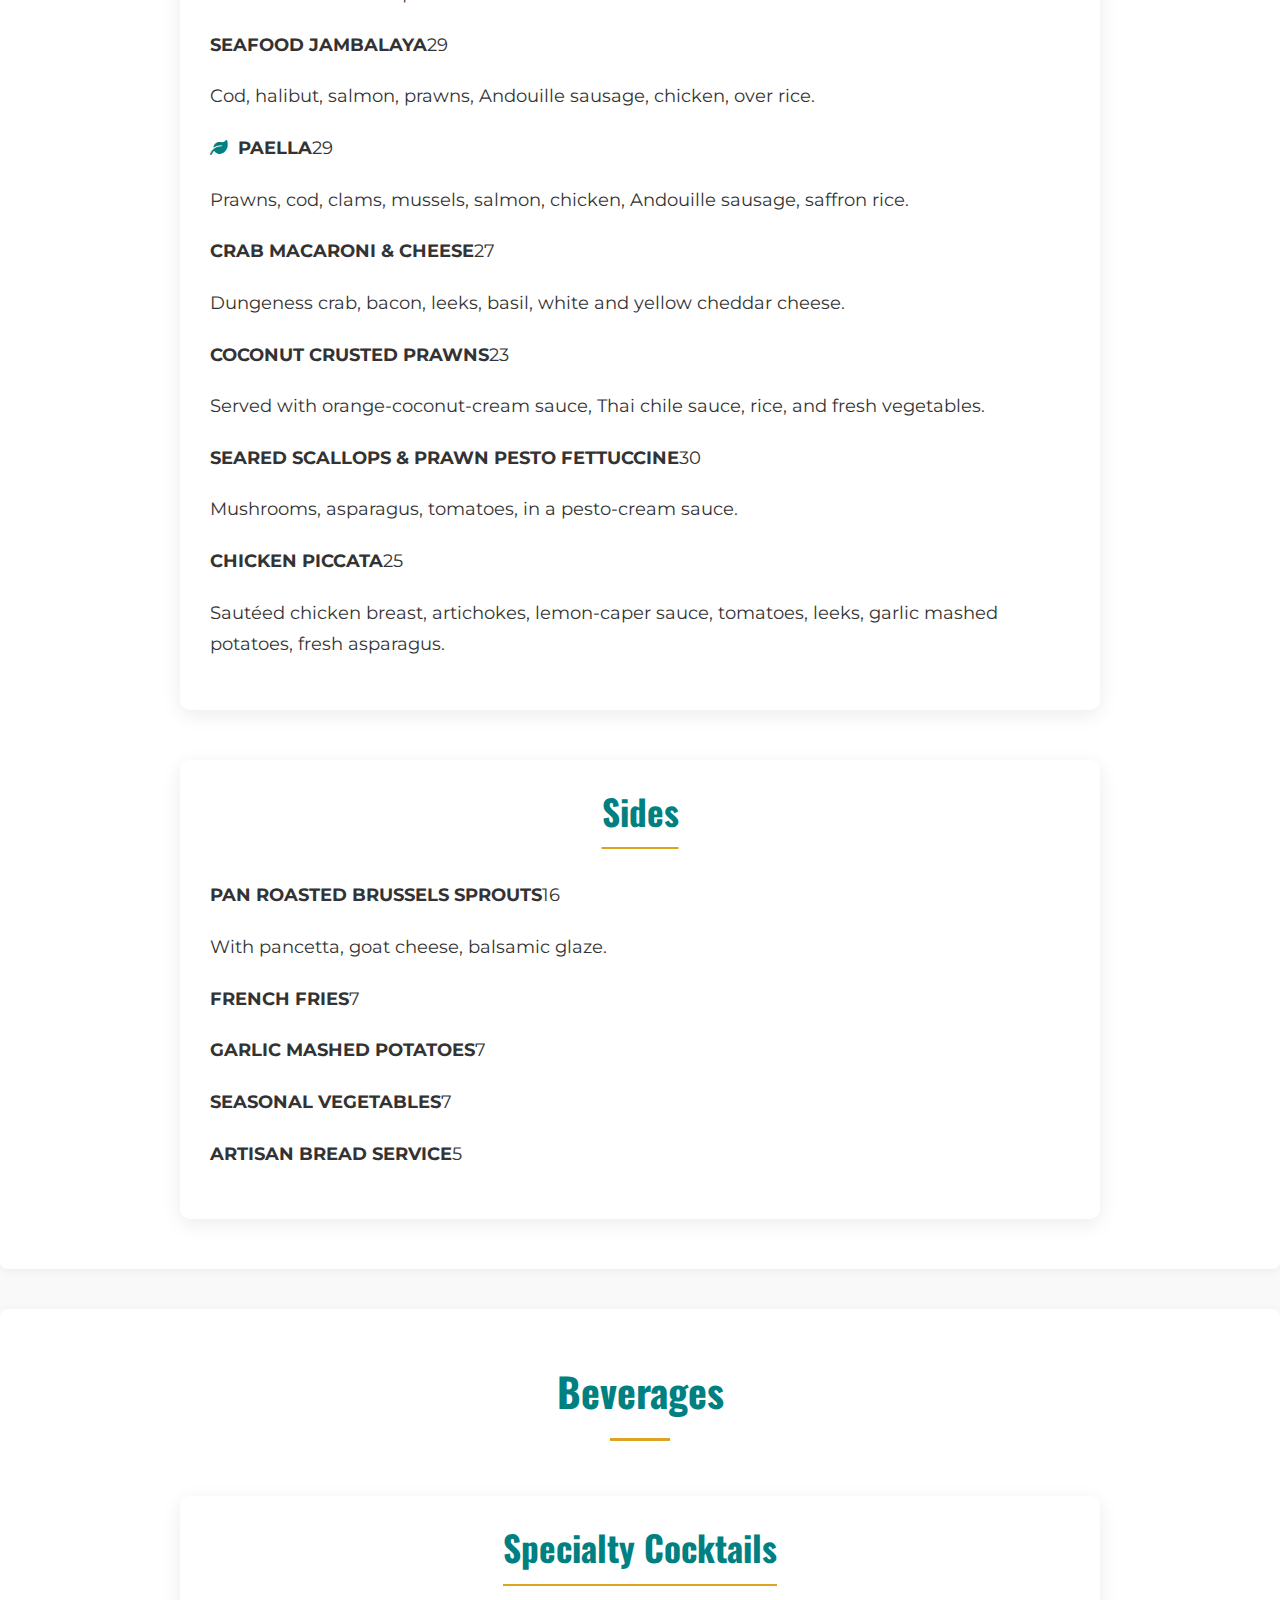
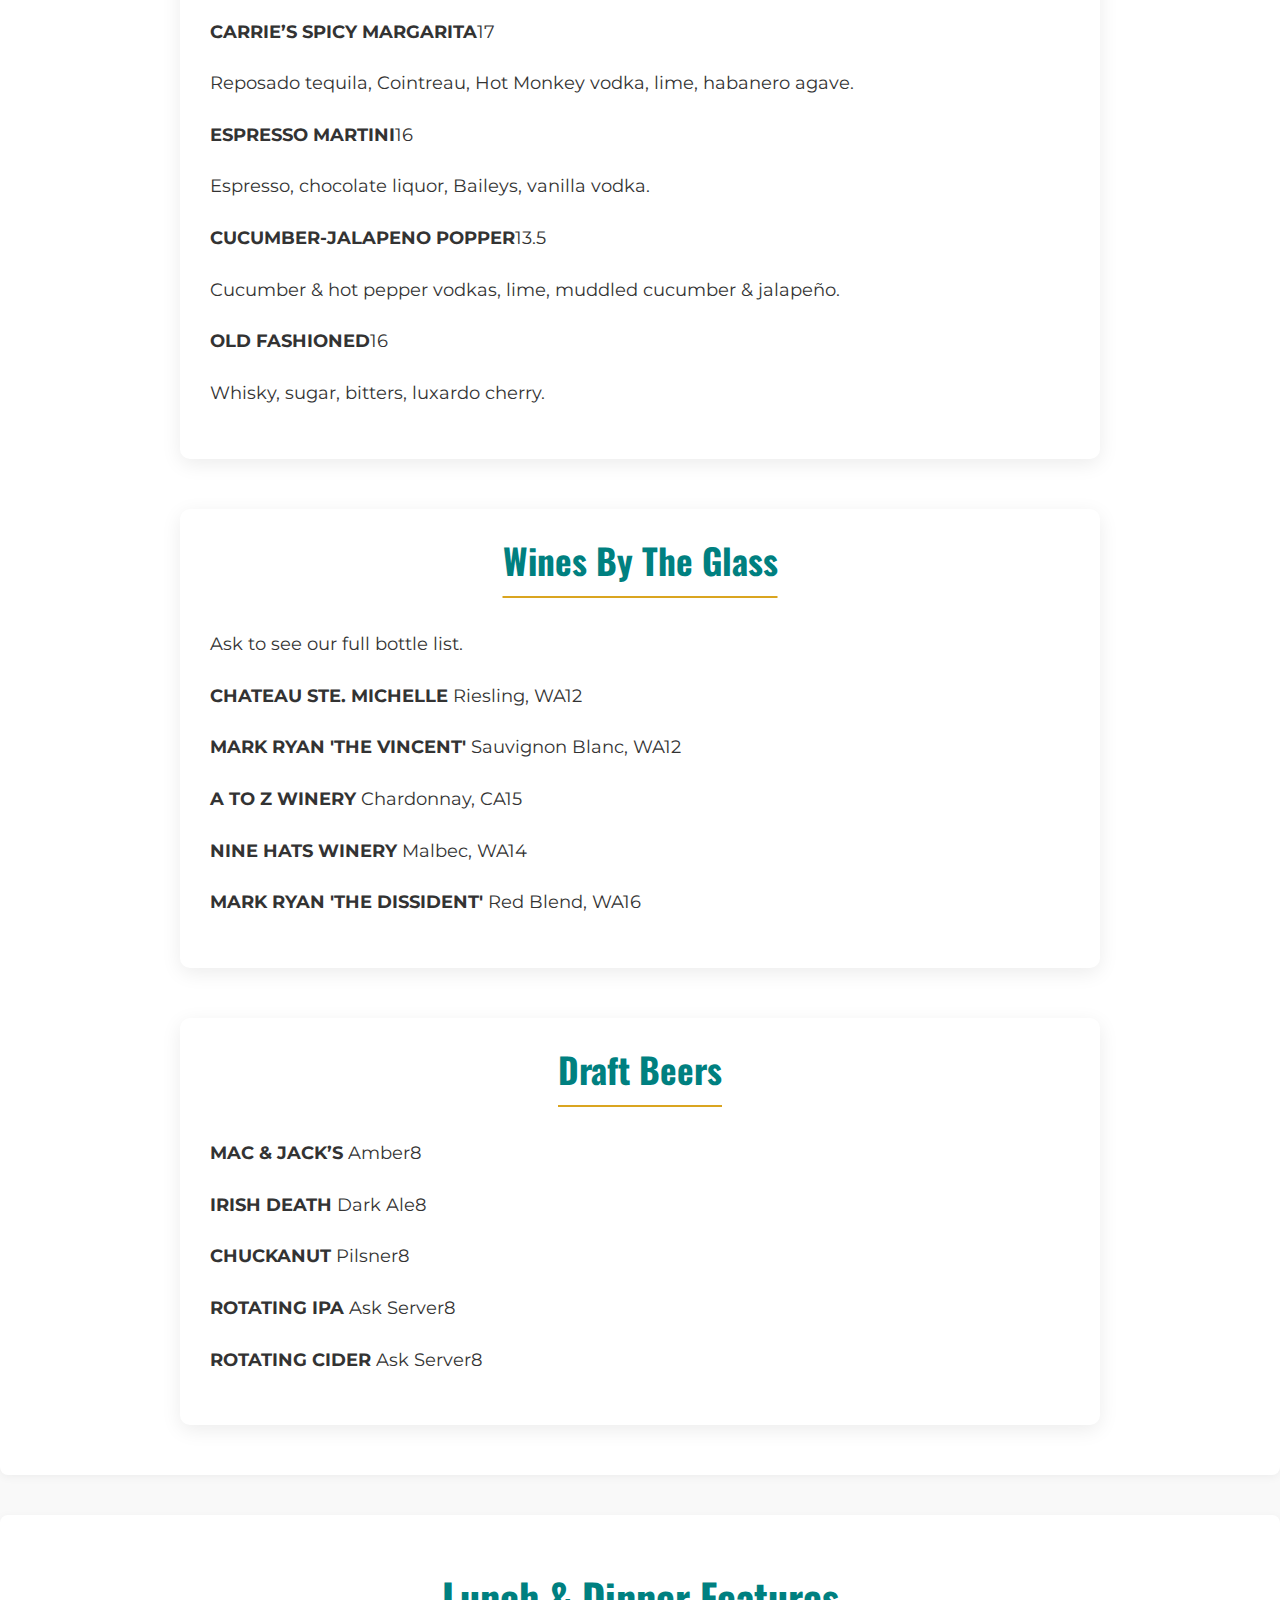
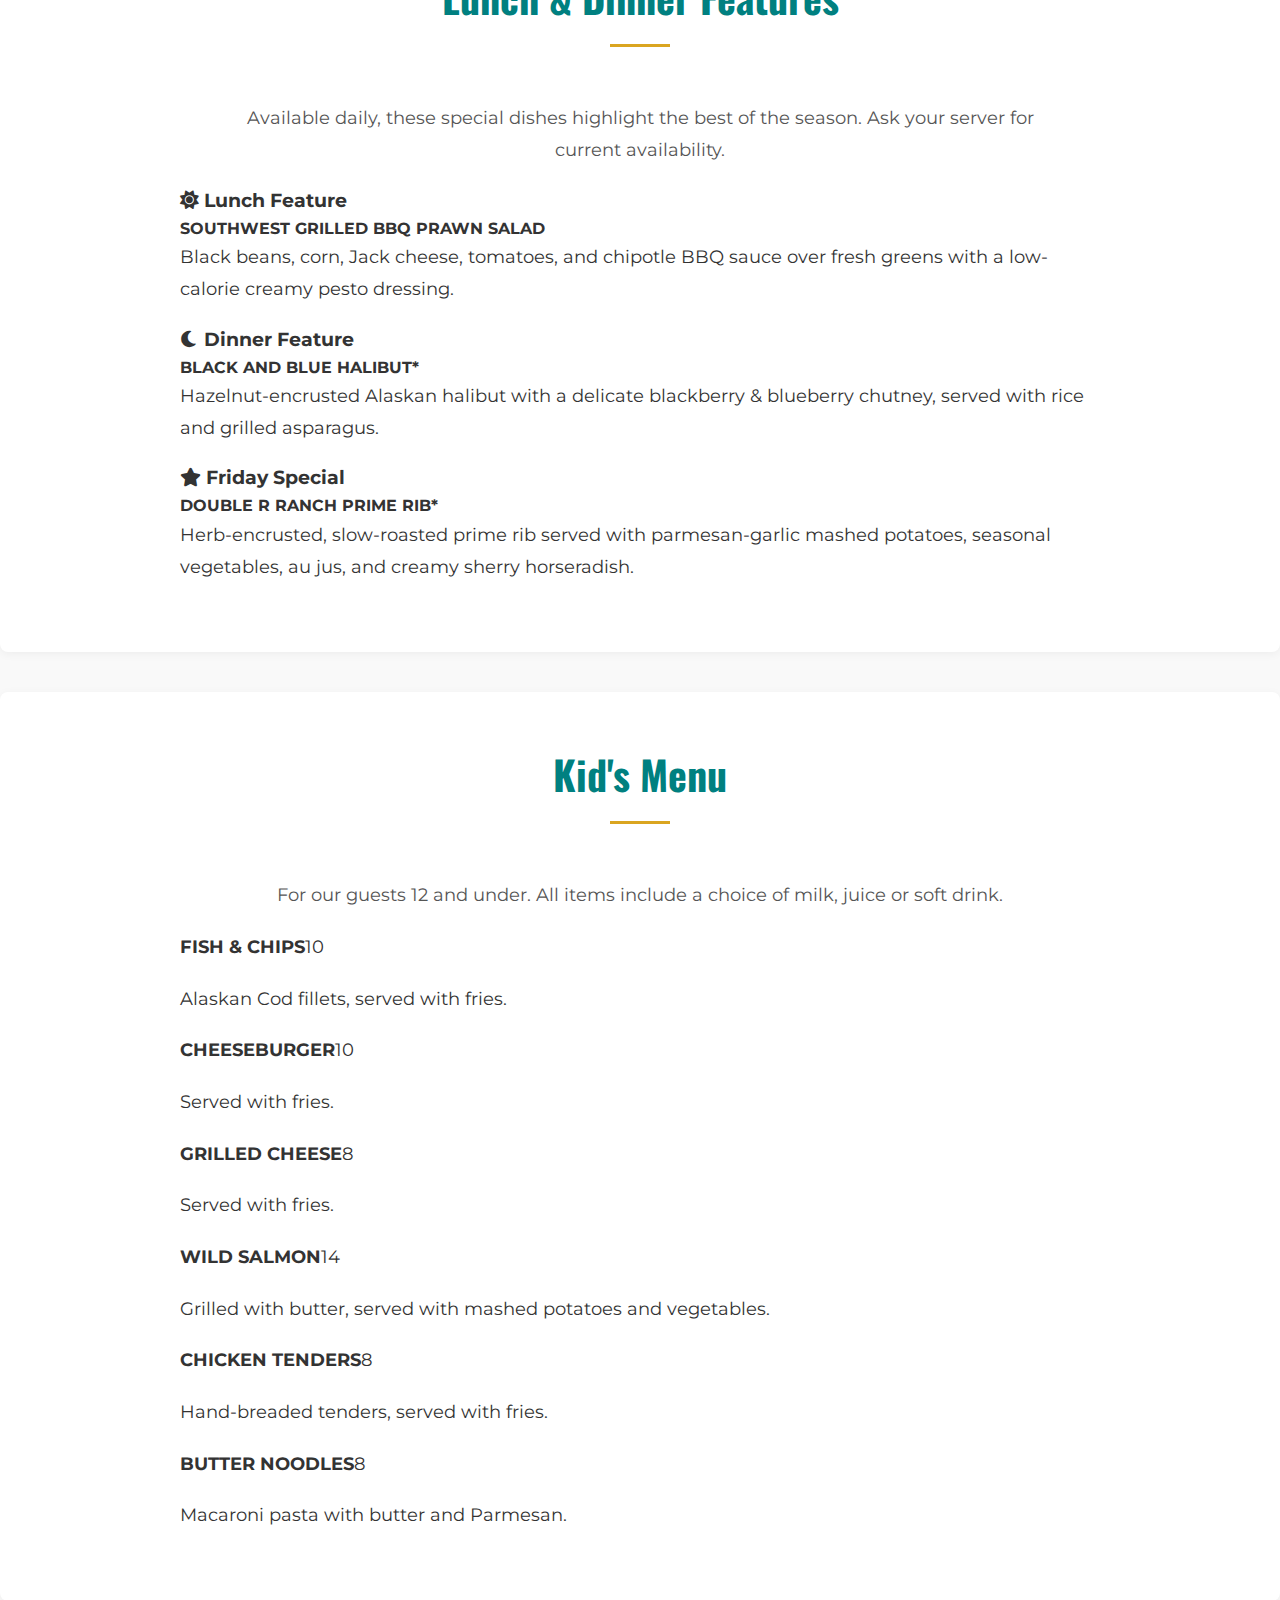
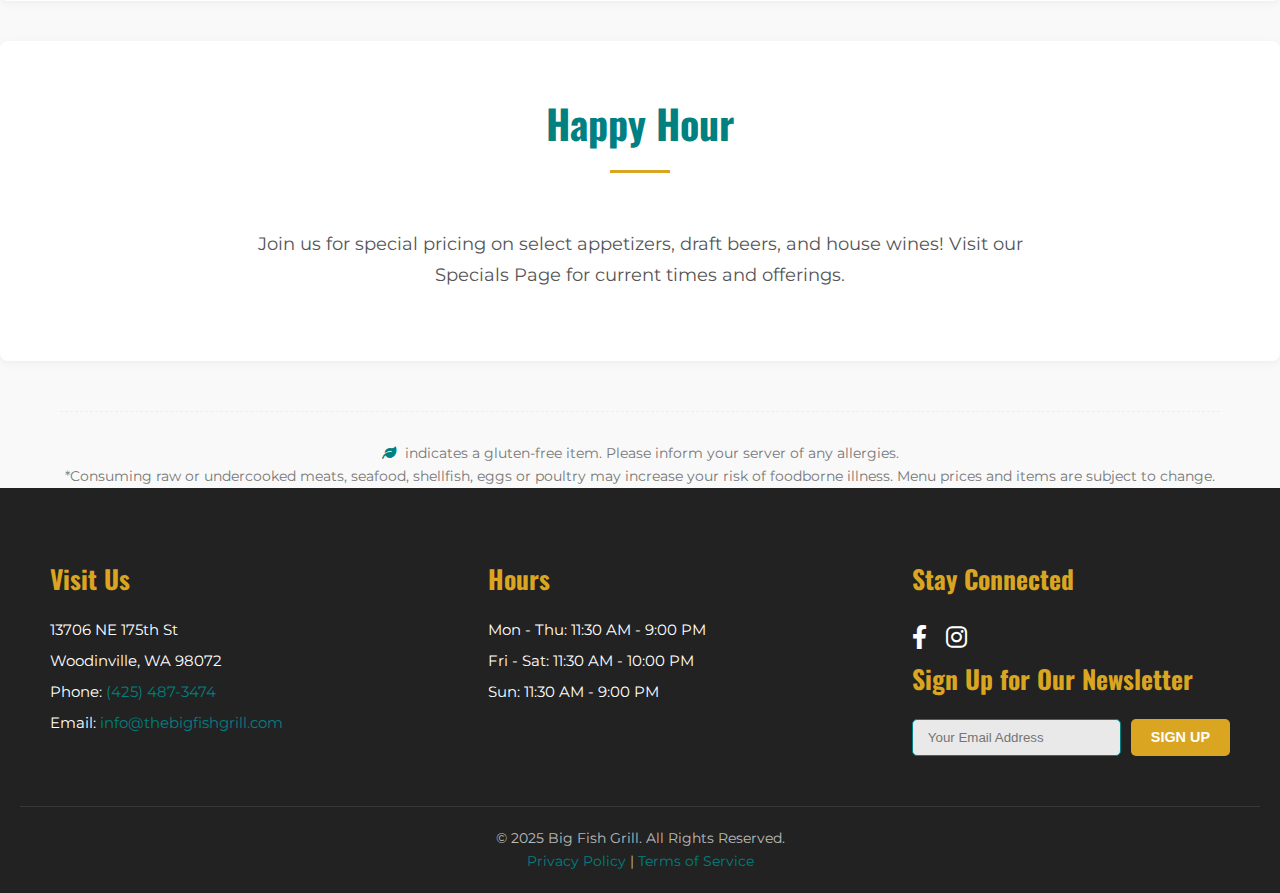
<file: menu.html>
<!DOCTYPE html>
<html lang="en-US">
<head>
    <meta charset="UTF-8" />
    <meta name="viewport" content="width=device-width, initial-scale=1.0" />
    <title>Menu - Big Fish Grill Woodinville</title>
    <link rel="shortcut icon" href="/favicon.ico" />
    <meta name="description" content="Explore the full menu at Big Fish Grill Woodinville, featuring fresh seafood, steaks, salads, and an extensive selection of beverages.">

    <link rel="preconnect" href="https://fonts.googleapis.com">
    <link rel="preconnect" href="https://fonts.gstatic.com" crossorigin>
    <link href="https://fonts.googleapis.com/css2?family=Montserrat:wght@400;600;700&family=Oswald:wght@400;700&display=swap" rel="stylesheet">

    <link rel="stylesheet" href="https://cdnjs.cloudflare.com/ajax/libs/font-awesome/6.0.0-beta3/css/all.min.css">

    <link rel="stylesheet" href="/css/style.css">
</head>
<body>
    <header class="site-header" role="banner">
    <div class="header-container">
        <div class="header-logo">
            <a href="/">
                <img src="/images/global/logo.png" alt="Big Fish Grill Logo" />
            </a>
        </div>

        <nav class="main-navigation" role="navigation">
            <ul class="nav-menu">
                <li class="menu-item"><a href="/">HOME</a></li>
                <li class="menu-item menu-item-has-children">
                    <a href="/about.html">ABOUT US</a>
                    <ul class="sub-menu">
                        <li class="menu-item"><a href="/about.html">Our Story</a></li>
                        <li class="menu-item"><a href="/jobs.html">Jobs</a></li>
                    </ul>
                </li>
                <li class="menu-item menu-item-has-children">
                    <a href="/menu.html">MENU</a>
                    <ul class="sub-menu">
                        <li class="menu-item"><a href="/menu.html#woodinville">Woodinville Menu</a></li>
                        <li class="menu-item"><a href="/menu.html#lunch-features">Lunch Features</a></li>
                        <li class="menu-item"><a href="/menu.html#dinner-features">Dinner Features</a></li>
                        <li class="menu-item"><a href="/menu.html#kids">Kid’s Menu</a></li>
                        <li class="menu-item"><a href="/menu.html#happy-hour">Happy Hour Menu</a></li>
                    </ul>
                </li>
                <li class="menu-item menu-item-has-children">
                    <a href="/reservations.html">DINE</a>
                    <ul class="sub-menu">
                        <li class="menu-item"><a href="/reservations.html">Reservations</a></li>
                        <li class="menu-item"><a href="/specials.html">Specials</a></li>
                        <li class="menu-item"><a target="_blank" href="https://onelink.quickgifts.com/merchant/big-fish-grill/">Gift Cards</a></li>
                    </ul>
                </li>
                <li class="menu-item menu-item-has-children">
                    <a href="/contact.html">CONTACT</a>
                    <ul class="sub-menu">
                        <li class="menu-item"><a href="/contact.html#woodinville">Woodinville Location</a></li>
                        <li class="menu-item"><a href="/contact.html#feedback">Feedback</a></li>
                    </ul>
                </li>
            </ul>
        </nav>

        <div class="header-cta-buttons">
            <a href="https://www.doordash.com/store/big-fish-grill-woodinville-27472/en-US" target="_blank" class="btn-cta">Order Online</a>
            <a href="/reservations.html" class="btn-cta">Reservations</a>
        </div>

        <button class="menu-toggle" aria-label="Toggle navigation">
            <i class="fas fa-bars"></i>
        </button>
    </div>
</header>

<div class="mobile-nav-overlay">
    <button class="mobile-nav-close" aria-label="Close menu">
        <i class="fas fa-times"></i>
    </button>
    <ul class="nav-menu">
        <li class="menu-item"><a href="/">HOME</a></li>
        <li class="menu-item menu-item-has-children">
            <a href="/about.html">ABOUT US <i class="fas fa-caret-down"></i></a>
            <ul class="sub-menu">
                <li class="menu-item"><a href="/about.html">Our Story</a></li>
                <li class="menu-item"><a href="/jobs.html">Jobs</a></li>
            </ul>
        </li>
        <li class="menu-item menu-item-has-children">
            <a href="/menu.html">MENU <i class="fas fa-caret-down"></i></a>
            <ul class="sub-menu">
                <li class="menu-item"><a href="/menu.html#woodinville">Woodinville Menu</a></li>
                <li class="menu-item"><a href="/menu.html#lunch-features">Lunch Features</a></li>
                <li class="menu-item"><a href="/menu.html#dinner-features">Dinner Features</a></li>
                <li class="menu-item"><a href="/menu.html#kids">Kid’s Menu</a></li>
                <li class="menu-item"><a href="/menu.html#happy-hour">Happy Hour Menu</a></li>
            </ul>
        </li>
        <li class="menu-item menu-item-has-children">
            <a href="#">DINE <i class="fas fa-caret-down"></i></a>
            <ul class="sub-menu">
                <li class="menu-item"><a href="/reservations.html">Reservations</a></li>
                <li class="menu-item"><a href="/specials.html">Specials</a></li>
                <li class="menu-item"><a target="_blank" href="https://onelink.quickgifts.com/merchant/big-fish-grill/">Gift Cards</a></li>
            </ul>
        </li>
        <li class="menu-item menu-item-has-children">
            <a href="/contact.html">CONTACT <i class="fas fa-caret-down"></i></a>
            <ul class="sub-menu">
                <li class="menu-item"><a href="/contact.html#woodinville">Woodinville Location</a></li>
                <li class="menu-item"><a href="/contact.html#feedback">Feedback</a></li>
            </ul>
        </li>
        <li class="menu-item"><a target="_blank" href="https://www.doordash.com/store/big-fish-grill-woodinville-27472/en-US">ORDER ONLINE</a></li>
        <li class="menu-item"><a href="/reservations.html">RESERVATIONS</a></li>
    </ul>
</div>

    <main id="main" class="site-main">
        <section class="page-hero">
            <div class="page-hero-content reveal-on-scroll">
                <h1>Our Menu</h1>
                <p>Dive into a world of fresh flavors and culinary delights, crafted with the best of the Northwest.</p>
                <div class="menu-nav-links">
                    <a href="#woodinville" class="btn-hero btn-secondary btn-small">Main Menu</a>
                    <a href="#beverages" class="btn-hero btn-secondary btn-small">Beverages</a>
                    <a href="#features" class="btn-hero btn-secondary btn-small">Features</a>
                    <a href="#kids" class="btn-hero btn-secondary btn-small">Kid's Menu</a>
                </div>
            </div>
        </section>

        <section id="woodinville" class="content-section menu-section-anchor">
            <div class="container">
                <h2 class="section-title reveal-on-scroll">Woodinville Main Menu</h2>
                <p class="section-description reveal-on-scroll">Our full selection of fresh seafood, premium steaks, and classic Big Fish Grill favorites. We proudly serve Washington Beef from Double R Ranch and Snake River Farms.</p>

                <div class="menu-grid">
                    <div class="menu-column reveal-on-scroll" data-reveal-delay="100">
                        <div class="menu-category">
                            <h3>Starters & Salads</h3>
                            <div class="menu-item"><p><strong>OYSTER SHOOTER</strong><span class="menu-price">3</span></p><p class="menu-desc">Vodka, horseradish, lemon.</p></div>
                            <div class="menu-item"><p><strong>BIG FISH SAMPLER PLATTER*</strong><span class="menu-price">30</span></p><p class="menu-desc">Crab cakes, dynamite shrimp, coconut prawns, calamari, lemon aioli.</p></div>
                            <div class="menu-item"><p><strong>STEAMED CLAMS</strong><span class="menu-price">18</span></p><p class="menu-desc">White wine, garlic, lemon, chili flakes, butter, leeks, onion, basil.</p></div>
                             <div class="menu-item"><p><strong>DYNAMITE SHRIMP*</strong><span class="menu-price">14</span></p><p class="menu-desc">Tempura battered, tossed in a sweet and spicy dynamite sauce.</p></div>
                            <div class="menu-item"><p><strong>CRAB CAKES</strong><span class="menu-price">18</span></p><p class="menu-desc">Served with beurre blanc & creole remoulade sauce.</p></div>
                             <div class="menu-item"><p><strong><i class="fas fa-leaf gf-icon"></i> ARTICHOKE & SPINACH DIP</strong><span class="menu-price">14</span></p><p class="menu-desc">Served with tortilla chips. Add crab for 4.</p></div>
                            <div class="menu-item"><p><strong>NEW ENGLAND CLAM CHOWDER</strong><span class="menu-price">8 | 12</span></p></div>
                            <div class="menu-item"><p><strong>DUNGENESS CRAB & SHRIMP LOUIE</strong><span class="menu-price">26</span></p><p class="menu-desc">Egg, tomatoes, olives, Jack cheese, Thousand Island dressing.</p></div>
                            <div class="menu-item"><p><strong>CHICKEN CAESAR</strong><span class="menu-price">18</span></p><p class="menu-desc">Romaine, parmesan, croutons. Sub Salmon or Prawns for 2.</p></div>
                        </div>

                         <div class="menu-category">
                            <h3>From The Grill</h3>
                            <div class="menu-item"><p><strong><i class="fas fa-leaf gf-icon"></i> GRILLED WILD SALMON*</strong><span class="menu-price">28</span></p><p class="menu-desc">Roasted garlic-basil butter, rice, fresh vegetables.</p></div>
                            <div class="menu-item"><p><strong>PARMESAN ENCRUSTED HALIBUT*</strong><span class="menu-price">MKT</span></p><p class="menu-desc">Fresh halibut, parmesan crust, asparagus, lemon beurre blanc.</p></div>
                             <div class="menu-item"><p><strong>DOUBLE R RANCH RIBEYE* (14oz)</strong><span class="menu-price">48</span></p><p class="menu-desc">Finished with Wagyu steak butter, served with pesto mashed potatoes and fresh vegetables.</p></div>
                             <div class="menu-item"><p><strong><i class="fas fa-leaf gf-icon"></i> WAGYU TOP SIRLOIN* (8oz)</strong><span class="menu-price">42</span></p><p class="menu-desc">Snake River Farms baseball-cut, served with garlic mashed potatoes and fresh vegetables.</p></div>
                        </div>

                        <div class="menu-category">
                            <h3>Sandwiches & Tacos</h3>
                             <p class="category-note">Served with your choice of coleslaw, French fries, or potato salad.</p>
                            <div class="menu-item"><p><strong>½ LB. WAGYU BEEF BLEND BURGER*</strong><span class="menu-price">18</span></p><p class="menu-desc">Hand-formed Double R Ranch beef, mayo, lettuce, tomato, onion. Add cheese 1, bacon or avocado 2.</p></div>
                            <div class="menu-item"><p><strong>GRILLED SALMON BLT*</strong><span class="menu-price">16</span></p><p class="menu-desc">Sourdough bread, bacon, tomato, creole remoulade, lettuce.</p></div>
                            <div class="menu-item"><p><strong>ALASKAN HALIBUT TACOS</strong><span class="menu-price">20</span></p><p class="menu-desc">Corn tortillas, chipotle ranch, Jack cheese, avocado, salsa fresca. (Grilled or fried).</p></div>
                        </div>
                    </div>

                    <div class="menu-column reveal-on-scroll" data-reveal-delay="200">
                        <div class="menu-category">
                            <h3>House Favorites</h3>
                            <div class="menu-item"><p><strong>HAND-CUT FISH & CHIPS</strong></p><p class="menu-desc">Wild Alaskan Cod <span class="menu-price">20</span> | Alaskan Halibut <span class="menu-price">25</span></p></div>
                            <div class="menu-item"><p><strong>SEAFOOD JAMBALAYA</strong><span class="menu-price">29</span></p><p class="menu-desc">Cod, halibut, salmon, prawns, Andouille sausage, chicken, over rice.</p></div>
                            <div class="menu-item"><p><strong><i class="fas fa-leaf gf-icon"></i> PAELLA</strong><span class="menu-price">29</span></p><p class="menu-desc">Prawns, cod, clams, mussels, salmon, chicken, Andouille sausage, saffron rice.</p></div>
                             <div class="menu-item"><p><strong>CRAB MACARONI & CHEESE</strong><span class="menu-price">27</span></p><p class="menu-desc">Dungeness crab, bacon, leeks, basil, white and yellow cheddar cheese.</p></div>
                             <div class="menu-item"><p><strong>COCONUT CRUSTED PRAWNS</strong><span class="menu-price">23</span></p><p class="menu-desc">Served with orange-coconut-cream sauce, Thai chile sauce, rice, and fresh vegetables.</p></div>
                            <div class="menu-item"><p><strong>SEARED SCALLOPS & PRAWN PESTO FETTUCCINE</strong><span class="menu-price">30</span></p><p class="menu-desc">Mushrooms, asparagus, tomatoes, in a pesto-cream sauce.</p></div>
                             <div class="menu-item"><p><strong>CHICKEN PICCATA</strong><span class="menu-price">25</span></p><p class="menu-desc">Sautéed chicken breast, artichokes, lemon-caper sauce, tomatoes, leeks, garlic mashed potatoes, fresh asparagus.</p></div>
                        </div>

                         <div class="menu-category">
                            <h3>Sides</h3>
                             <div class="menu-item"><p><strong>PAN ROASTED BRUSSELS SPROUTS</strong><span class="menu-price">16</span></p><p class="menu-desc">With pancetta, goat cheese, balsamic glaze.</p></div>
                             <div class="menu-item"><p><strong>FRENCH FRIES</strong><span class="menu-price">7</span></p></div>
                             <div class="menu-item"><p><strong>GARLIC MASHED POTATOES</strong><span class="menu-price">7</span></p></div>
                             <div class="menu-item"><p><strong>SEASONAL VEGETABLES</strong><span class="menu-price">7</span></p></div>
                             <div class="menu-item"><p><strong>ARTISAN BREAD SERVICE</strong><span class="menu-price">5</span></p></div>
                        </div>
                    </div>
                </div>
            </div>
        </section>

        <section id="beverages" class="content-section bg-light-gray menu-section-anchor">
            <div class="container">
                 <h2 class="section-title reveal-on-scroll">Beverages</h2>
                 <div class="beverage-grid">
                     <div class="menu-category reveal-on-scroll" data-reveal-delay="100">
                         <h3>Specialty Cocktails</h3>
                         <div class="menu-item"><p><strong>CARRIE’S SPICY MARGARITA</strong><span class="menu-price">17</span></p><p class="menu-desc">Reposado tequila, Cointreau, Hot Monkey vodka, lime, habanero agave.</p></div>
                         <div class="menu-item"><p><strong>ESPRESSO MARTINI</strong><span class="menu-price">16</span></p><p class="menu-desc">Espresso, chocolate liquor, Baileys, vanilla vodka.</p></div>
                         <div class="menu-item"><p><strong>CUCUMBER-JALAPENO POPPER</strong><span class="menu-price">13.5</span></p><p class="menu-desc">Cucumber & hot pepper vodkas, lime, muddled cucumber & jalapeño.</p></div>
                         <div class="menu-item"><p><strong>OLD FASHIONED</strong><span class="menu-price">16</span></p><p class="menu-desc">Whisky, sugar, bitters, luxardo cherry.</p></div>
                     </div>
                     <div class="menu-category reveal-on-scroll" data-reveal-delay="200">
                        <h3>Wines By The Glass</h3>
                        <p class="category-note">Ask to see our full bottle list.</p>
                        <div class="menu-item"><p><strong>CHATEAU STE. MICHELLE</strong> Riesling, WA<span class="menu-price">12</span></p></div>
                        <div class="menu-item"><p><strong>MARK RYAN 'THE VINCENT'</strong> Sauvignon Blanc, WA<span class="menu-price">12</span></p></div>
                        <div class="menu-item"><p><strong>A TO Z WINERY</strong> Chardonnay, CA<span class="menu-price">15</span></p></div>
                        <div class="menu-item"><p><strong>NINE HATS WINERY</strong> Malbec, WA<span class="menu-price">14</span></p></div>
                        <div class="menu-item"><p><strong>MARK RYAN 'THE DISSIDENT'</strong> Red Blend, WA<span class="menu-price">16</span></p></div>
                     </div>
                     <div class="menu-category reveal-on-scroll" data-reveal-delay="300">
                        <h3>Draft Beers</h3>
                        <div class="menu-item"><p><strong>MAC & JACK’S</strong> Amber<span class="menu-price">8</span></p></div>
                        <div class="menu-item"><p><strong>IRISH DEATH</strong> Dark Ale<span class="menu-price">8</span></p></div>
                        <div class="menu-item"><p><strong>CHUCKANUT</strong> Pilsner<span class="menu-price">8</span></p></div>
                        <div class="menu-item"><p><strong>ROTATING IPA</strong> Ask Server<span class="menu-price">8</span></p></div>
                        <div class="menu-item"><p><strong>ROTATING CIDER</strong> Ask Server<span class="menu-price">8</span></p></div>
                     </div>
                 </div>
            </div>
        </section>

        <section id="features" class="content-section menu-section-anchor">
            <div class="container">
                <h2 class="section-title reveal-on-scroll">Lunch & Dinner Features</h2>
                <p class="section-description reveal-on-scroll">Available daily, these special dishes highlight the best of the season. Ask your server for current availability.</p>
                <div class="grid-3-col">
                    <div class="card feature-item reveal-on-scroll" data-reveal-delay="100">
                        <div class="card-content">
                            <h3><i class="fas fa-sun"></i> Lunch Feature</h3>
                            <h4>SOUTHWEST GRILLED BBQ PRAWN SALAD</h4>
                            <p>Black beans, corn, Jack cheese, tomatoes, and chipotle BBQ sauce over fresh greens with a low-calorie creamy pesto dressing.</p>
                        </div>
                    </div>
                    <div class="card feature-item reveal-on-scroll" data-reveal-delay="200">
                        <div class="card-content">
                            <h3><i class="fas fa-moon"></i> Dinner Feature</h3>
                            <h4>BLACK AND BLUE HALIBUT*</h4>
                            <p>Hazelnut-encrusted Alaskan halibut with a delicate blackberry & blueberry chutney, served with rice and grilled asparagus.</p>
                        </div>
                    </div>
                     <div class="card feature-item reveal-on-scroll" data-reveal-delay="300">
                        <div class="card-content">
                            <h3><i class="fas fa-star"></i> Friday Special</h3>
                            <h4>DOUBLE R RANCH PRIME RIB*</h4>
                            <p>Herb-encrusted, slow-roasted prime rib served with parmesan-garlic mashed potatoes, seasonal vegetables, au jus, and creamy sherry horseradish.</p>
                        </div>
                    </div>
                </div>
            </div>
        </section>

        <section id="kids" class="content-section bg-light-gray menu-section-anchor">
            <div class="container">
                <h2 class="section-title reveal-on-scroll">Kid's Menu</h2>
                 <p class="section-description reveal-on-scroll">For our guests 12 and under. All items include a choice of milk, juice or soft drink.</p>
                 <div class="kids-menu-grid">
                    <div class="menu-item reveal-on-scroll"><p><strong>FISH & CHIPS</strong><span class="menu-price">10</span></p><p class="menu-desc">Alaskan Cod fillets, served with fries.</p></div>
                    <div class="menu-item reveal-on-scroll"><p><strong>CHEESEBURGER</strong><span class="menu-price">10</span></p><p class="menu-desc">Served with fries.</p></div>
                    <div class="menu-item reveal-on-scroll"><p><strong>GRILLED CHEESE</strong><span class="menu-price">8</span></p><p class="menu-desc">Served with fries.</p></div>
                    <div class="menu-item reveal-on-scroll"><p><strong>WILD SALMON</strong><span class="menu-price">14</span></p><p class="menu-desc">Grilled with butter, served with mashed potatoes and vegetables.</p></div>
                    <div class="menu-item reveal-on-scroll"><p><strong>CHICKEN TENDERS</strong><span class="menu-price">8</span></p><p class="menu-desc">Hand-breaded tenders, served with fries.</p></div>
                    <div class="menu-item reveal-on-scroll"><p><strong>BUTTER NOODLES</strong><span class="menu-price">8</span></p><p class="menu-desc">Macaroni pasta with butter and Parmesan.</p></div>
                 </div>
            </div>
        </section>
        
        <section id="happy-hour" class="content-section menu-section-anchor">
             <div class="container">
                <h2 class="section-title reveal-on-scroll">Happy Hour</h2>
                <p class="section-description reveal-on-scroll">
                    Join us for special pricing on select appetizers, draft beers, and house wines! Visit our <a href="/specials.html" class="text-link">Specials Page</a> for current times and offerings.
                </p>
            </div>
        </section>

        <div class="container">
            <p class="disclaimer">
                <i class="fas fa-leaf gf-icon"></i> indicates a gluten-free item. Please inform your server of any allergies.<br>
                *Consuming raw or undercooked meats, seafood, shellfish, eggs or poultry may increase your risk of foodborne illness. Menu prices and items are subject to change.
            </p>
        </div>

    </main>

    <footer class="site-footer">
        <div class="footer-container">
            <div class="footer-section contact-info">
                <h3>Visit Us</h3>
                <p>13706 NE 175th St</p>
                <p>Woodinville, WA 98072</p>
                <p>Phone: <a href="tel:+14254873474">(425) 487-3474</a></p>
                <p>Email: <a href="mailto:info@thebigfishgrill.com">info@thebigfishgrill.com</a></p>
            </div>
            <div class="footer-section hours">
                <h3>Hours</h3>
                <p>Mon - Thu: 11:30 AM - 9:00 PM</p>
                <p>Fri - Sat: 11:30 AM - 10:00 PM</p>
                <p>Sun: 11:30 AM - 9:00 PM</p>
            </div>
            <div class="footer-section social-newsletter">
                <h3>Stay Connected</h3>
                <div class="social-icons">
                    <a href="https://www.facebook.com/TheBigFishGrill" target="_blank" aria-label="Facebook"><i class="fab fa-facebook-f"></i></a>
                    <a href="https://www.instagram.com/bigfishgrill/" target="_blank" aria-label="Instagram"><i class="fab fa-instagram"></i></a>
                </div>
                <div class="newsletter-signup">
                    <h4>Sign Up for Our Newsletter</h4>
                    <form action="https://visitor.r20.constantcontact.com/manage/optin?v=001Shc2r56l3J1zn_1eV_KKLqtAgDxZ9Wx-Z0kMY-BkHg03XoMjbB4761_ip8GrrENk3fyx_bB-dFpkug0sSEowmETmLwzGdi6KNNFzFCR6CVU%3D" method="post" target="_blank" class="newsletter-form">
                        <input type="email" name="email" placeholder="Your Email Address" required>
                        <button type="submit" class="btn-cta">Sign Up</button>
                    </form>
                </div>
            </div>
        </div>
        <div class="footer-bottom">
            <p>© 2025 Big Fish Grill. All Rights Reserved.</p>
            <p><a href="/privacy-policy.html">Privacy Policy</a> | <a href="/terms-of-service.html">Terms of Service</a></p>
        </div>
    </footer>

    <script src="https://ajax.googleapis.com/ajax/libs/jquery/3.6.0/jquery.min.js"></script>
    <script src="/js/main.js"></script>
    </body>
</html>
</file>
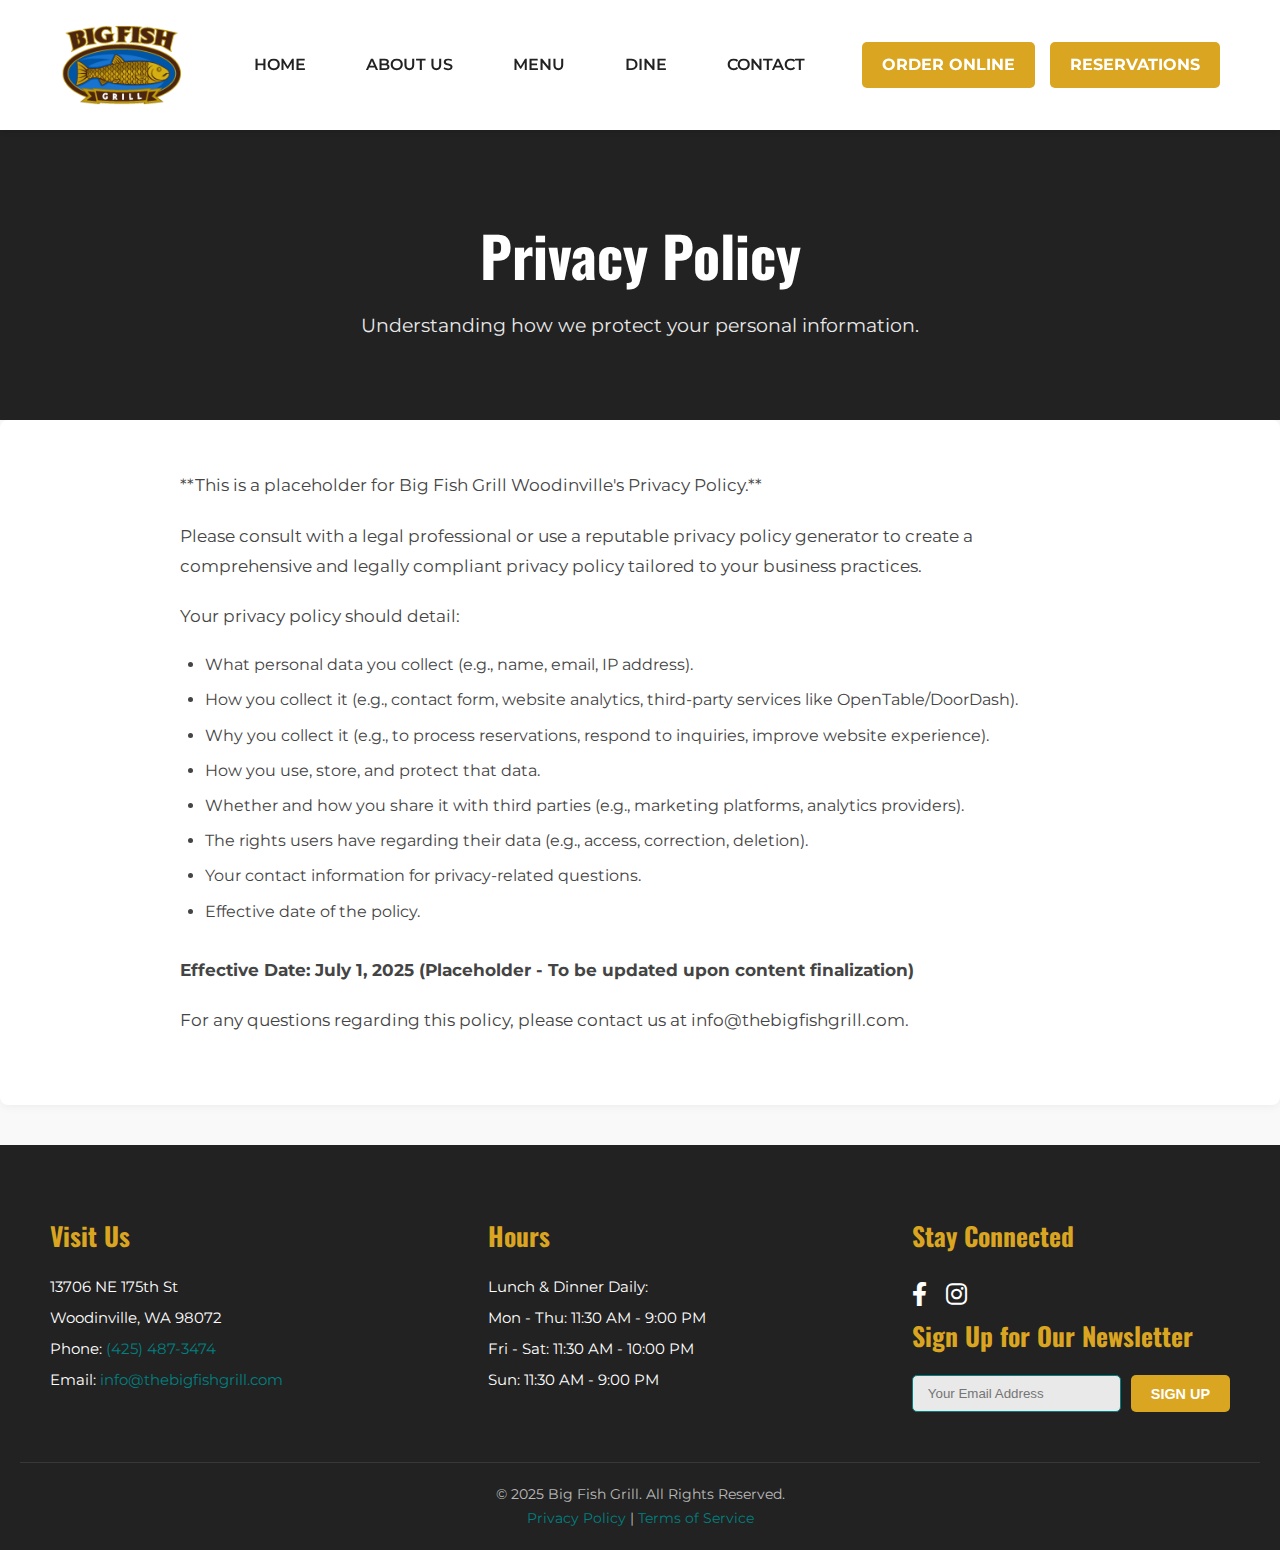
<file: privacy-policy.html>
<!DOCTYPE html>
<html lang="en-US">
<head>
    <meta charset="UTF-8" />
    <meta name="viewport" content="width=device-width, initial-scale=1.0" />
    <title>Privacy Policy - Big Fish Grill Woodinville</title>
    <link rel="shortcut icon" href="/favicon.ico" />
    <meta name="description" content="Read the privacy policy for Big Fish Grill Woodinville. Learn how we collect, use, and protect your personal information.">

    <link rel="preconnect" href="https://fonts.googleapis.com">
    <link rel="preconnect" href="https://fonts.gstatic.com" crossorigin>
    <link href="https://fonts.googleapis.com/css2?family=Montserrat:wght@400;600;700&family=Oswald:wght@400;700&display=swap" rel="stylesheet">

    <link rel="stylesheet" href="https://cdnjs.cloudflare.com/ajax/libs/font-awesome/6.0.0-beta3/css/all.min.css">

    <link rel="stylesheet" href="/css/style.css">
</head>
<body>
    <header class="site-header" role="banner">
    <div class="header-container">
        <div class="header-logo">
            <a href="/">
                <img src="/images/global/logo.png" alt="Big Fish Grill Logo" />
            </a>
        </div>

        <nav class="main-navigation" role="navigation">
            <ul class="nav-menu">
                <li class="menu-item"><a href="/">HOME</a></li>
                <li class="menu-item menu-item-has-children">
                    <a href="/about.html">ABOUT US</a>
                    <ul class="sub-menu">
                        <li class="menu-item"><a href="/about.html">Our Story</a></li>
                        <li class="menu-item"><a href="/jobs.html">Jobs</a></li>
                    </ul>
                </li>
                <li class="menu-item menu-item-has-children">
                    <a href="/menu.html">MENU</a>
                    <ul class="sub-menu">
                        <li class="menu-item"><a href="/menu.html#woodinville">Woodinville Menu</a></li>
                        <li class="menu-item"><a href="/menu.html#lunch-features">Lunch Features</a></li>
                        <li class="menu-item"><a href="/menu.html#dinner-features">Dinner Features</a></li>
                        <li class="menu-item"><a href="/menu.html#kids">Kid’s Menu</a></li>
                        <li class="menu-item"><a href="/menu.html#happy-hour">Happy Hour Menu</a></li>
                    </ul>
                </li>
                <li class="menu-item menu-item-has-children">
                    <a href="#">DINE</a>
                    <ul class="sub-menu">
                        <li class="menu-item"><a href="/reservations.html">Reservations</a></li>
                        <li class="menu-item"><a href="/specials.html">Specials</a></li>
                        <li class="menu-item"><a target="_blank" href="https://onelink.quickgifts.com/merchant/big-fish-grill/">Gift Cards</a></li>
                    </ul>
                </li>
                <li class="menu-item menu-item-has-children">
                    <a href="/contact.html">CONTACT</a>
                    <ul class="sub-menu">
                        <li class="menu-item"><a href="/contact.html#woodinville">Woodinville Location</a></li>
                        <li class="menu-item"><a href="/contact.html#feedback">Feedback</a></li>
                    </ul>
                </li>
            </ul>
        </nav>

        <div class="header-cta-buttons">
            <a href="https://www.doordash.com/store/big-fish-grill-woodinville-27472/en-US" target="_blank" class="btn-cta">Order Online</a>
            <a href="/reservations.html" class="btn-cta">Reservations</a>
        </div>

        <button class="menu-toggle" aria-label="Toggle navigation">
            <i class="fas fa-bars"></i>
        </button>
    </div>
</header>

<div class="mobile-nav-overlay">
    <button class="mobile-nav-close" aria-label="Close menu">
        <i class="fas fa-times"></i>
    </button>
    <ul class="nav-menu">
        <li class="menu-item"><a href="/">HOME</a></li>
        <li class="menu-item menu-item-has-children">
            <a href="/about.html">ABOUT US <i class="fas fa-caret-down"></i></a>
            <ul class="sub-menu">
                <li class="menu-item"><a href="/about.html">Our Story</a></li>
                <li class="menu-item"><a href="/jobs.html">Jobs</a></li>
            </ul>
        </li>
        <li class="menu-item menu-item-has-children">
            <a href="/menu.html">MENU <i class="fas fa-caret-down"></i></a>
            <ul class="sub-menu">
                <li class="menu-item"><a href="/menu.html#woodinville">Woodinville Menu</a></li>
                <li class="menu-item"><a href="/menu.html#lunch-features">Lunch Features</a></li>
                <li class="menu-item"><a href="/menu.html#dinner-features">Dinner Features</a></li>
                <li class="menu-item"><a href="/menu.html#kids">Kid’s Menu</a></li>
                <li class="menu-item"><a href="/menu.html#happy-hour">Happy Hour Menu</a></li>
            </ul>
        </li>
        <li class="menu-item menu-item-has-children">
            <a href="#">DINE <i class="fas fa-caret-down"></i></a>
            <ul class="sub-menu">
                <li class="menu-item"><a href="/reservations.html">Reservations</a></li>
                <li class="menu-item"><a href="/specials.html">Specials</a></li>
                <li class="menu-item"><a target="_blank" href="https://onelink.quickgifts.com/merchant/big-fish-grill/">Gift Cards</a></li>
            </ul>
        </li>
        <li class="menu-item menu-item-has-children">
            <a href="/contact.html">CONTACT <i class="fas fa-caret-down"></i></a>
            <ul class="sub-menu">
                <li class="menu-item"><a href="/contact.html#woodinville">Woodinville Location</a></li>
                <li class="menu-item"><a href="/contact.html#feedback">Feedback</a></li>
            </ul>
        </li>
        <li class="menu-item"><a target="_blank" href="https://www.doordash.com/store/big-fish-grill-woodinville-27472/en-US">ORDER ONLINE</a></li>
        <li class="menu-item"><a href="/reservations.html">RESERVATIONS</a></li>
    </ul>
</div>
    <main id="main" class="site-main">
        <section class="page-hero">
            <div class="page-hero-content">
                <h1>Privacy Policy</h1>
                <p>Understanding how we protect your personal information.</p>
            </div>
        </section>

        <section class="content-section legal-page">
            <div class="container">
                <p>
                    **This is a placeholder for Big Fish Grill Woodinville's Privacy Policy.**
                </p>
                <p>
                    Please consult with a legal professional or use a reputable privacy policy generator
                    to create a comprehensive and legally compliant privacy policy tailored to your business
                    practices.
                </p>
                <p>
                    Your privacy policy should detail:
                </p>
                <ul>
                    <li>What personal data you collect (e.g., name, email, IP address).</li>
                    <li>How you collect it (e.g., contact form, website analytics, third-party services like OpenTable/DoorDash).</li>
                    <li>Why you collect it (e.g., to process reservations, respond to inquiries, improve website experience).</li>
                    <li>How you use, store, and protect that data.</li>
                    <li>Whether and how you share it with third parties (e.g., marketing platforms, analytics providers).</li>
                    <li>The rights users have regarding their data (e.g., access, correction, deletion).</li>
                    <li>Your contact information for privacy-related questions.</li>
                    <li>Effective date of the policy.</li>
                </ul>
                <p style="margin-top: 30px; font-weight: bold;">
                    Effective Date: July 1, 2025 (Placeholder - To be updated upon content finalization)
                </p>
                <p>
                    For any questions regarding this policy, please contact us at <a href="mailto:info@thebigfishgrill.com">info@thebigfishgrill.com</a>.
                </p>
            </div>
        </section>
    </main>

    <footer class="site-footer">
        <div class="footer-container">
            <div class="footer-section contact-info">
                <h3>Visit Us</h3>
                <p>13706 NE 175th St</p>
                <p>Woodinville, WA 98072</p>
                <p>Phone: <a href="tel:+14254873474">(425) 487-3474</a></p>
                <p>Email: <a href="mailto:info@thebigfishgrill.com">info@thebigfishgrill.com</a></p>
            </div>
            <div class="footer-section hours">
                <h3>Hours</h3>
                <p>Lunch & Dinner Daily:</p>
                <p>Mon - Thu: 11:30 AM - 9:00 PM</p>
                <p>Fri - Sat: 11:30 AM - 10:00 PM</p>
                <p>Sun: 11:30 AM - 9:00 PM</p>
            </div>
            <div class="footer-section social-newsletter">
                <h3>Stay Connected</h3>
                <div class="social-icons">
                    <a href="https://www.facebook.com/TheBigFishGrill" target="_blank" aria-label="Facebook"><i class="fab fa-facebook-f"></i></a>
                    <a href="https://www.instagram.com/bigfishgrill/" target="_blank" aria-label="Instagram"><i class="fab fa-instagram"></i></a>
                </div>
                <div class="newsletter-signup">
                    <h4>Sign Up for Our Newsletter</h4>
                    <form action="https://visitor.r20.constantcontact.com/manage/optin?v=001Shc2r56l3J1zn_1eV_KKLqtAgDxZ9Wx-Z0kMY-BkHg03XoMjbB4761_ip8GrrENk3fyx_bB-dFpkug0sSEowmETmLwzGdi6KNNFzFCR6CVU%3D" method="post" target="_blank" class="newsletter-form">
                        <input type="email" name="email" placeholder="Your Email Address" required>
                        <button type="submit" class="btn-cta">Sign Up</button>
                    </form>
                </div>
            </div>
        </div>
        <div class="footer-bottom">
            <p>© 2025 Big Fish Grill. All Rights Reserved.</p>
            <p><a href="/privacy-policy.html">Privacy Policy</a> | <a href="/terms-of-service.html">Terms of Service</a></p>
        </div>
    </footer>

    <script src="https://ajax.googleapis.com/ajax/libs/jquery/3.6.0/jquery.min.js"></script>
    <script src="/js/main.js"></script>
</body>
</html>
</file>
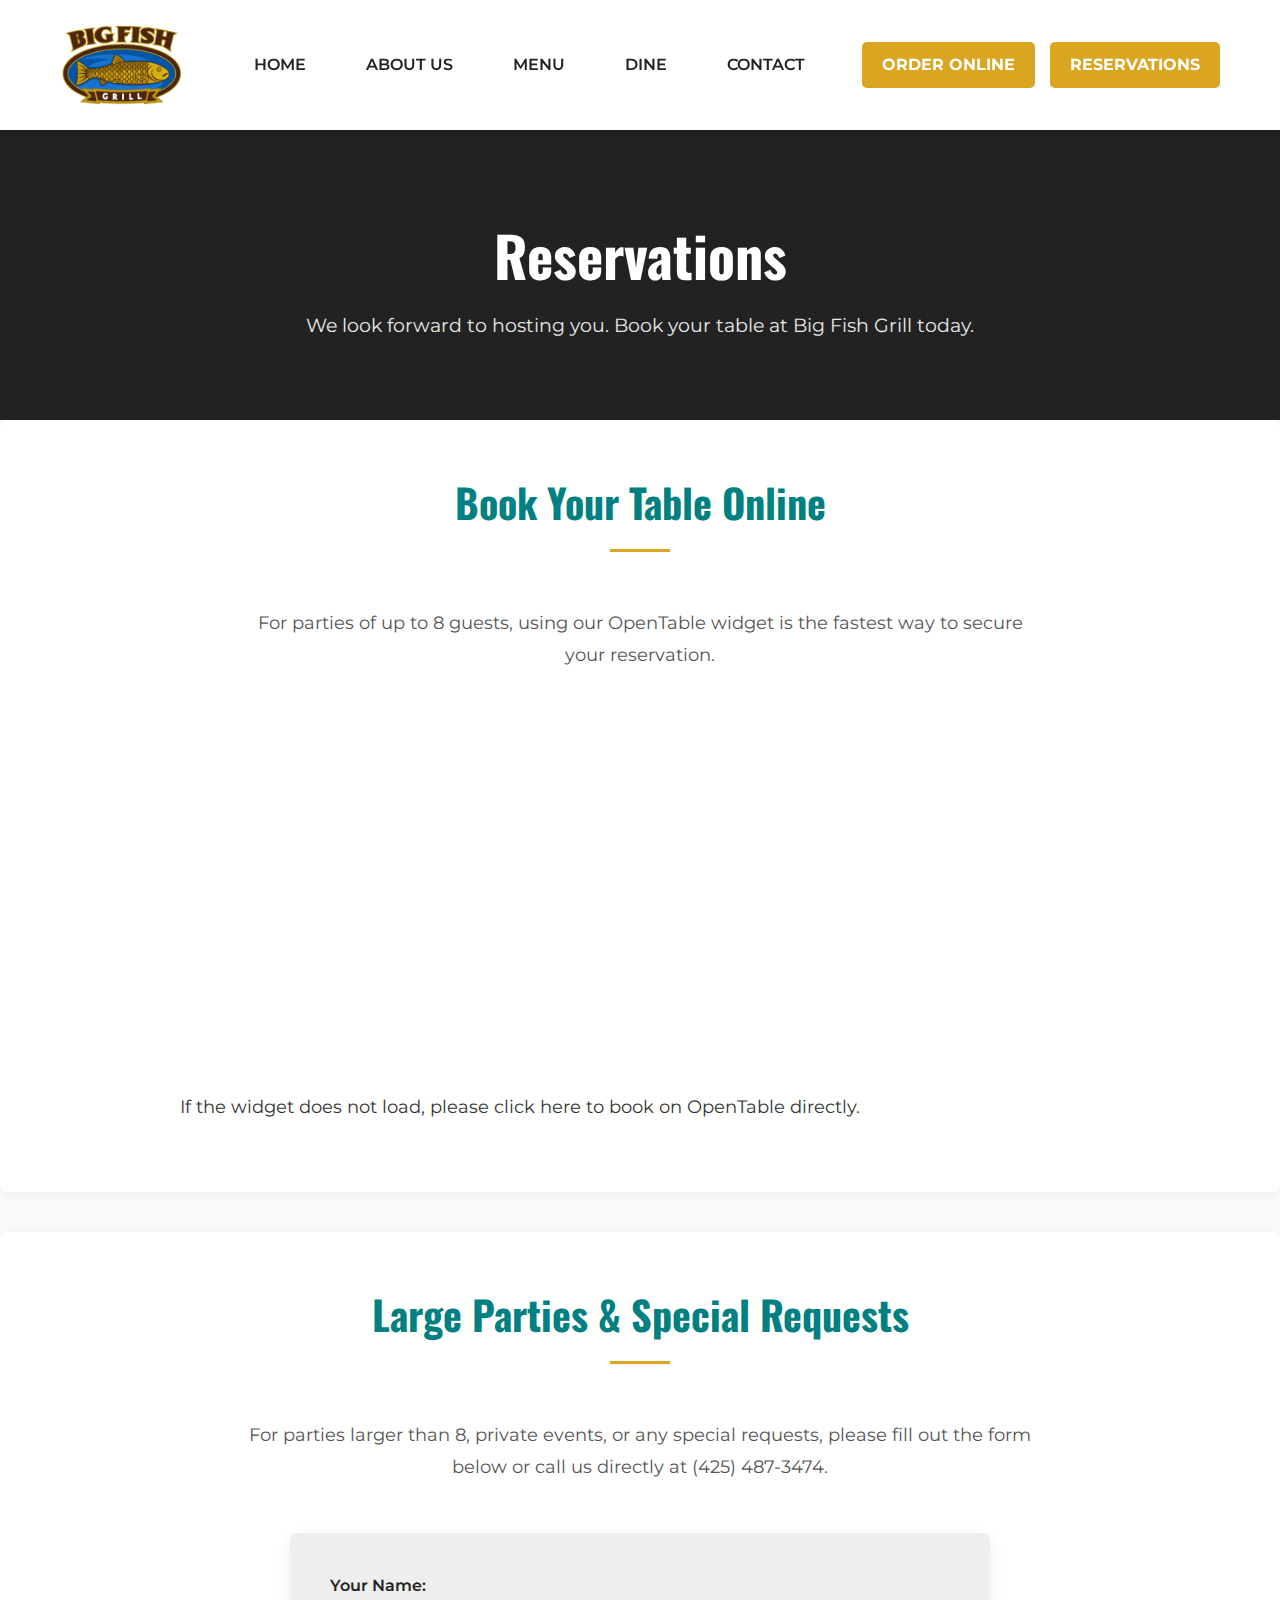
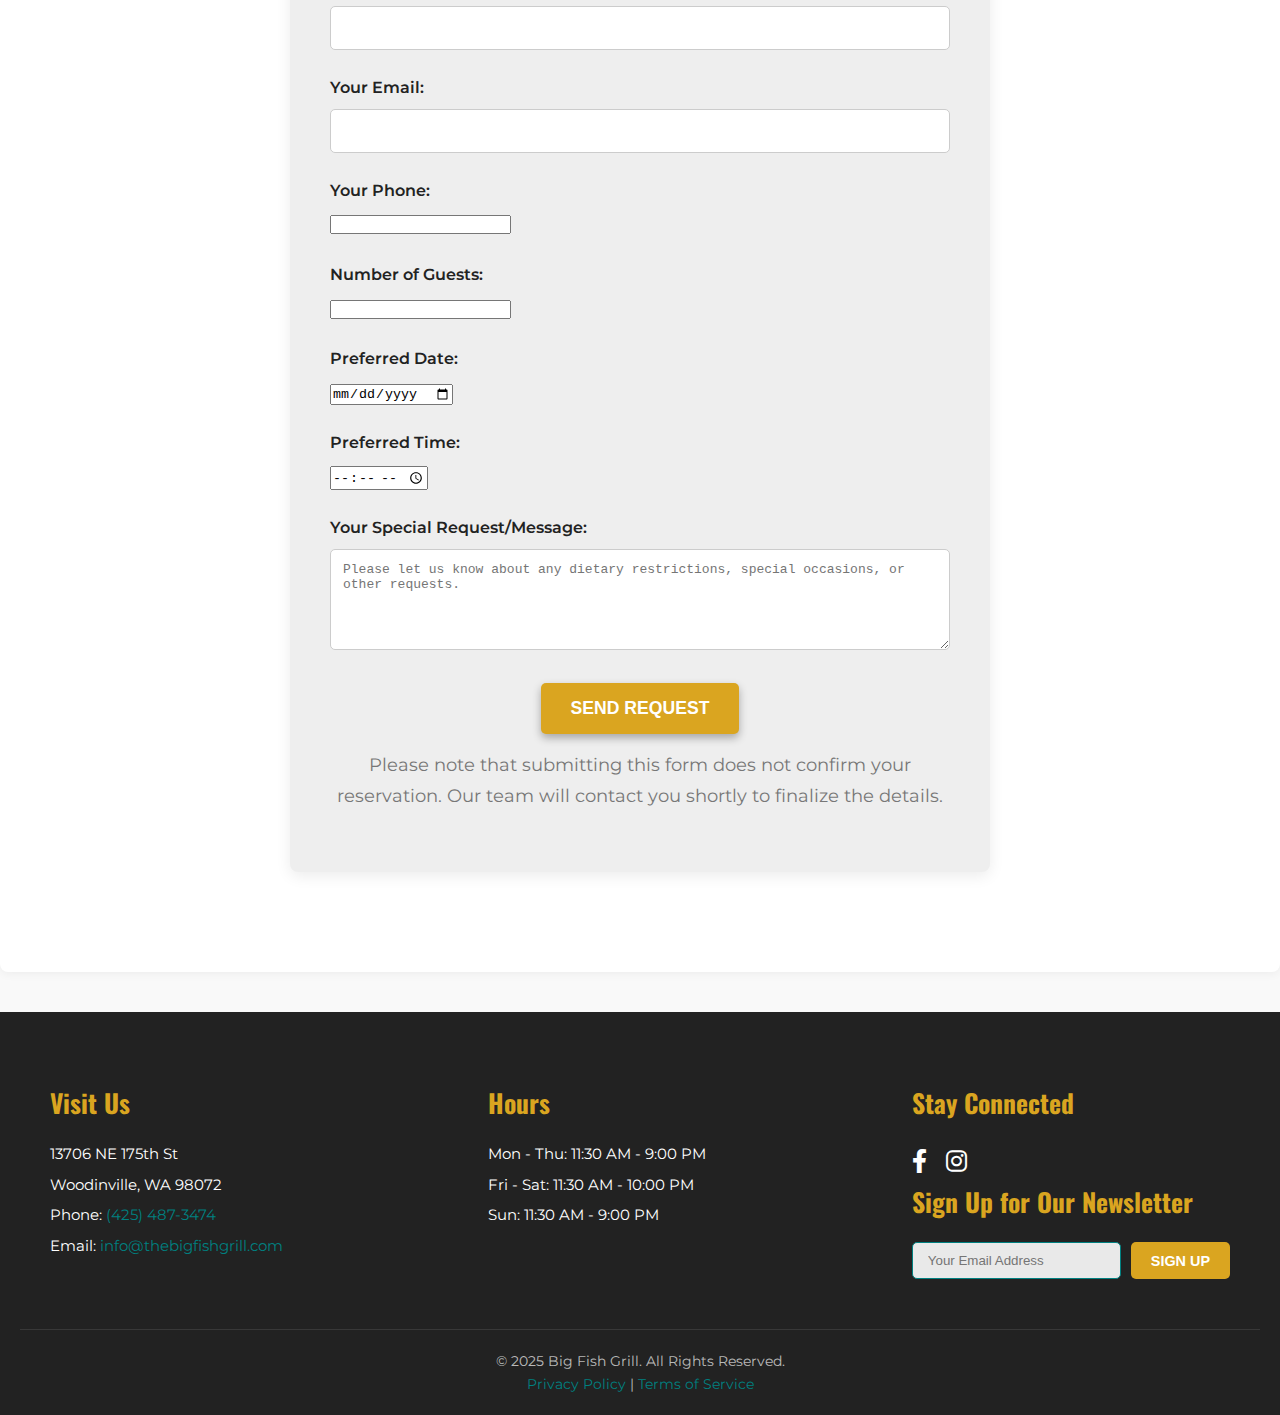
<file: reservations.html>
<!DOCTYPE html>
<html lang="en-US">
<head>
    <meta charset="UTF-8" />
    <meta name="viewport" content="width=device-width, initial-scale=1.0" />
    <title>Reservations - Big Fish Grill Woodinville</title>
    <link rel="shortcut icon" href="/favicon.ico" />
    <meta name="description" content="Make a reservation at Big Fish Grill Woodinville through our integrated OpenTable booking widget or contact us for special requests.">

    <link rel="preconnect" href="https://fonts.googleapis.com">
    <link rel="preconnect" href="https://fonts.gstatic.com" crossorigin>
    <link href="https://fonts.googleapis.com/css2?family=Montserrat:wght@400;600;700&family=Oswald:wght@400;700&display=swap" rel="stylesheet">

    <link rel="stylesheet" href="https://cdnjs.cloudflare.com/ajax/libs/font-awesome/6.0.0-beta3/css/all.min.css">

    <link rel="stylesheet" href="/css/style.css">
</head>
<body>
    <header class="site-header" role="banner">
        <div class="header-container">
            <div class="header-logo">
                <a href="/">
                    <img src="/images/global/logo.png" alt="Big Fish Grill Logo" />
                </a>
            </div>

            <nav class="main-navigation" role="navigation">
                <ul class="nav-menu">
                    <li class="menu-item"><a href="/">HOME</a></li>
                    <li class="menu-item menu-item-has-children">
                        <a href="/about.html">ABOUT US</a>
                        <ul class="sub-menu">
                            <li class="menu-item"><a href="/about.html">Our Story</a></li>
                            <li class="menu-item"><a href="/jobs.html">Jobs</a></li>
                        </ul>
                    </li>
                    <li class="menu-item menu-item-has-children">
                        <a href="/menu.html">MENU</a>
                        <ul class="sub-menu">
                            <li class="menu-item"><a href="/menu.html#woodinville">Woodinville Menu</a></li>
                            <li class="menu-item"><a href="/menu.html#lunch-features">Lunch Features</a></li>
                            <li class="menu-item"><a href="/menu.html#dinner-features">Dinner Features</a></li>
                            <li class="menu-item"><a href="/menu.html#kids">Kid’s Menu</a></li>
                            <li class="menu-item"><a href="/menu.html#happy-hour">Happy Hour Menu</a></li>
                        </ul>
                    </li>
                    <li class="menu-item menu-item-has-children current-menu-item">
                        <a href="#">DINE</a>
                        <ul class="sub-menu">
                            <li class="menu-item"><a href="/reservations.html">Reservations</a></li>
                            <li class="menu-item"><a href="/specials.html">Specials</a></li>
                            <li class="menu-item"><a target="_blank" href="https://onelink.quickgifts.com/merchant/big-fish-grill/">Gift Cards</a></li>
                        </ul>
                    </li>
                    <li class="menu-item menu-item-has-children">
                        <a href="/contact.html">CONTACT</a>
                        <ul class="sub-menu">
                            <li class="menu-item"><a href="/contact.html#woodinville">Woodinville Location</a></li>
                            <li class="menu-item"><a href="/contact.html#feedback">Feedback</a></li>
                        </ul>
                    </li>
                </ul>
            </nav>

            <div class="header-cta-buttons">
                <a href="https://www.doordash.com/store/big-fish-grill-woodinville-27472/en-US" target="_blank" class="btn-cta">Order Online</a>
                <a href="/reservations.html" class="btn-cta">Reservations</a>
            </div>

            <button class="menu-toggle" aria-label="Toggle navigation">
                <i class="fas fa-bars"></i>
            </button>
        </div>
    </header>

<div class="mobile-nav-overlay">
    <button class="mobile-nav-close" aria-label="Close menu">
        <i class="fas fa-times"></i>
    </button>
    <ul class="nav-menu">
        <li class="menu-item"><a href="/">HOME</a></li>
        <li class="menu-item menu-item-has-children">
            <a href="/about.html">ABOUT US <i class="fas fa-caret-down"></i></a>
            <ul class="sub-menu">
                <li class="menu-item"><a href="/about.html">Our Story</a></li>
                <li class="menu-item"><a href="/jobs.html">Jobs</a></li>
            </ul>
        </li>
        <li class="menu-item menu-item-has-children">
            <a href="/menu.html">MENU <i class="fas fa-caret-down"></i></a>
            <ul class="sub-menu">
                <li class="menu-item"><a href="/menu.html#woodinville">Woodinville Menu</a></li>
                <li class="menu-item"><a href="/menu.html#lunch-features">Lunch Features</a></li>
                <li class="menu-item"><a href="/menu.html#dinner-features">Dinner Features</a></li>
                <li class="menu-item"><a href="/menu.html#kids">Kid’s Menu</a></li>
                <li class="menu-item"><a href="/menu.html#happy-hour">Happy Hour Menu</a></li>
            </ul>
        </li>
        <li class="menu-item menu-item-has-children">
            <a href="#">DINE <i class="fas fa-caret-down"></i></a>
            <ul class="sub-menu">
                <li class="menu-item"><a href="/reservations.html">Reservations</a></li>
                <li class="menu-item"><a href="/specials.html">Specials</a></li>
                <li class="menu-item"><a target="_blank" href="https://onelink.quickgifts.com/merchant/big-fish-grill/">Gift Cards</a></li>
            </ul>
        </li>
        <li class="menu-item menu-item-has-children">
            <a href="/contact.html">CONTACT <i class="fas fa-caret-down"></i></a>
            <ul class="sub-menu">
                <li class="menu-item"><a href="/contact.html#woodinville">Woodinville Location</a></li>
                <li class="menu-item"><a href="/contact.html#feedback">Feedback</a></li>
            </ul>
        </li>
        <li class="menu-item"><a target="_blank" href="https://www.doordash.com/store/big-fish-grill-woodinville-27472/en-US">ORDER ONLINE</a></li>
        <li class="menu-item"><a href="/reservations.html">RESERVATIONS</a></li>
    </ul>
</div>
    <main id="main" class="site-main">
        <section class="page-hero">
            <div class="page-hero-content reveal-on-scroll">
                <h1>Reservations</h1>
                <p>We look forward to hosting you. Book your table at Big Fish Grill today.</p>
            </div>
        </section>

        <section id="opentable-booking" class="content-section">
            <div class="container">
                <h2 class="section-title reveal-on-scroll">Book Your Table Online</h2>
                <p class="section-description reveal-on-scroll">
                    For parties of up to 8 guests, using our OpenTable widget is the fastest way to secure your reservation.
                </p>

                <div class="opentable-widget-container reveal-on-scroll">
                    <iframe src="https://www.opentable.com/widget/reservation/canvas?rid=YOUR_OPENTABLE_RESTAURANT_ID&theme=standard&iframe=true&domain=com&lang=en-US&newtab=false&ot_source=Restaurant%20website" width="100%" height="400px" frameborder="0" style="border:0; margin: 0 auto; display: block; max-width: 500px;"></iframe>
                    <p class="widget-note">
                        If the widget does not load, please <a href="https://www.opentable.com/r/big-fish-grill-woodinville" target="_blank" class="text-link">click here to book on OpenTable directly</a>.
                    </p>
                </div>
            </div>
        </section>

        <section id="special-requests" class="content-section bg-light-gray menu-section-anchor">
            <div class="container">
                <h2 class="section-title reveal-on-scroll">Large Parties & Special Requests</h2>
                <p class="section-description reveal-on-scroll">
                    For parties larger than 8, private events, or any special requests, please fill out the form below or call us directly at <a href="tel:+14254873474" class="text-link">(425) 487-3474</a>.
                </p>

                 <form action="YOUR_FORM_SUBMISSION_ENDPOINT" method="POST" class="contact-form reveal-on-scroll">
                    <div class="form-row">
                        <div class="form-group">
                            <label for="name">Your Name:</label>
                            <input type="text" id="name" name="name" required />
                        </div>
                        <div class="form-group">
                            <label for="email">Your Email:</label>
                            <input type="email" id="email" name="email" required />
                        </div>
                    </div>
                     <div class="form-row">
                        <div class="form-group">
                            <label for="phone">Your Phone:</label>
                            <input type="tel" id="phone" name="phone" required />
                        </div>
                         <div class="form-group">
                            <label for="guests">Number of Guests:</label>
                            <input type="number" id="guests" name="number_of_guests" min="1" required />
                        </div>
                    </div>
                     <div class="form-row">
                        <div class="form-group">
                            <label for="date">Preferred Date:</label>
                            <input type="date" id="date" name="preferred_date" required />
                        </div>
                        <div class="form-group">
                            <label for="time">Preferred Time:</label>
                            <input type="time" id="time" name="preferred_time" required />
                        </div>
                    </div>
                    <div class="form-group">
                        <label for="message">Your Special Request/Message:</label>
                        <textarea id="message" name="message" rows="5" placeholder="Please let us know about any dietary restrictions, special occasions, or other requests." required></textarea>
                    </div>
                    <div class="text-center">
                        <button type="submit" class="btn-hero">Send Request</button>
                    </div>
                    <p class="form-note">Please note that submitting this form does not confirm your reservation. Our team will contact you shortly to finalize the details.</p>
                </form>
            </div>
        </section>
    </main>

    <footer class="site-footer">
        <div class="footer-container">
            <div class="footer-section contact-info">
                <h3>Visit Us</h3>
                <p>13706 NE 175th St</p>
                <p>Woodinville, WA 98072</p>
                <p>Phone: <a href="tel:+14254873474">(425) 487-3474</a></p>
                <p>Email: <a href="mailto:info@thebigfishgrill.com">info@thebigfishgrill.com</a></p>
            </div>
            <div class="footer-section hours">
                <h3>Hours</h3>
                <p>Mon - Thu: 11:30 AM - 9:00 PM</p>
                <p>Fri - Sat: 11:30 AM - 10:00 PM</p>
                <p>Sun: 11:30 AM - 9:00 PM</p>
            </div>
            <div class="footer-section social-newsletter">
                <h3>Stay Connected</h3>
                <div class="social-icons">
                    <a href="https://www.facebook.com/TheBigFishGrill" target="_blank" aria-label="Facebook"><i class="fab fa-facebook-f"></i></a>
                    <a href="https://www.instagram.com/bigfishgrill/" target="_blank" aria-label="Instagram"><i class="fab fa-instagram"></i></a>
                </div>
                <div class="newsletter-signup">
                    <h4>Sign Up for Our Newsletter</h4>
                    <form action="https://visitor.r20.constantcontact.com/manage/optin?v=001Shc2r56l3J1zn_1eV_KKLqtAgDxZ9Wx-Z0kMY-BkHg03XoMjbB4761_ip8GrrENk3fyx_bB-dFpkug0sSEowmETmLwzGdi6KNNFzFCR6CVU%3D" method="post" target="_blank" class="newsletter-form">
                        <input type="email" name="email" placeholder="Your Email Address" required>
                        <button type="submit" class="btn-cta">Sign Up</button>
                    </form>
                </div>
            </div>
        </div>
        <div class="footer-bottom">
            <p>© 2025 Big Fish Grill. All Rights Reserved.</p>
            <p><a href="/privacy-policy.html">Privacy Policy</a> | <a href="/terms-of-service.html">Terms of Service</a></p>
        </div>
    </footer>

    <script src="https://ajax.googleapis.com/ajax/libs/jquery/3.6.0/jquery.min.js"></script>
    <script src="/js/main.js"></script>
</body>
</html>
</file>
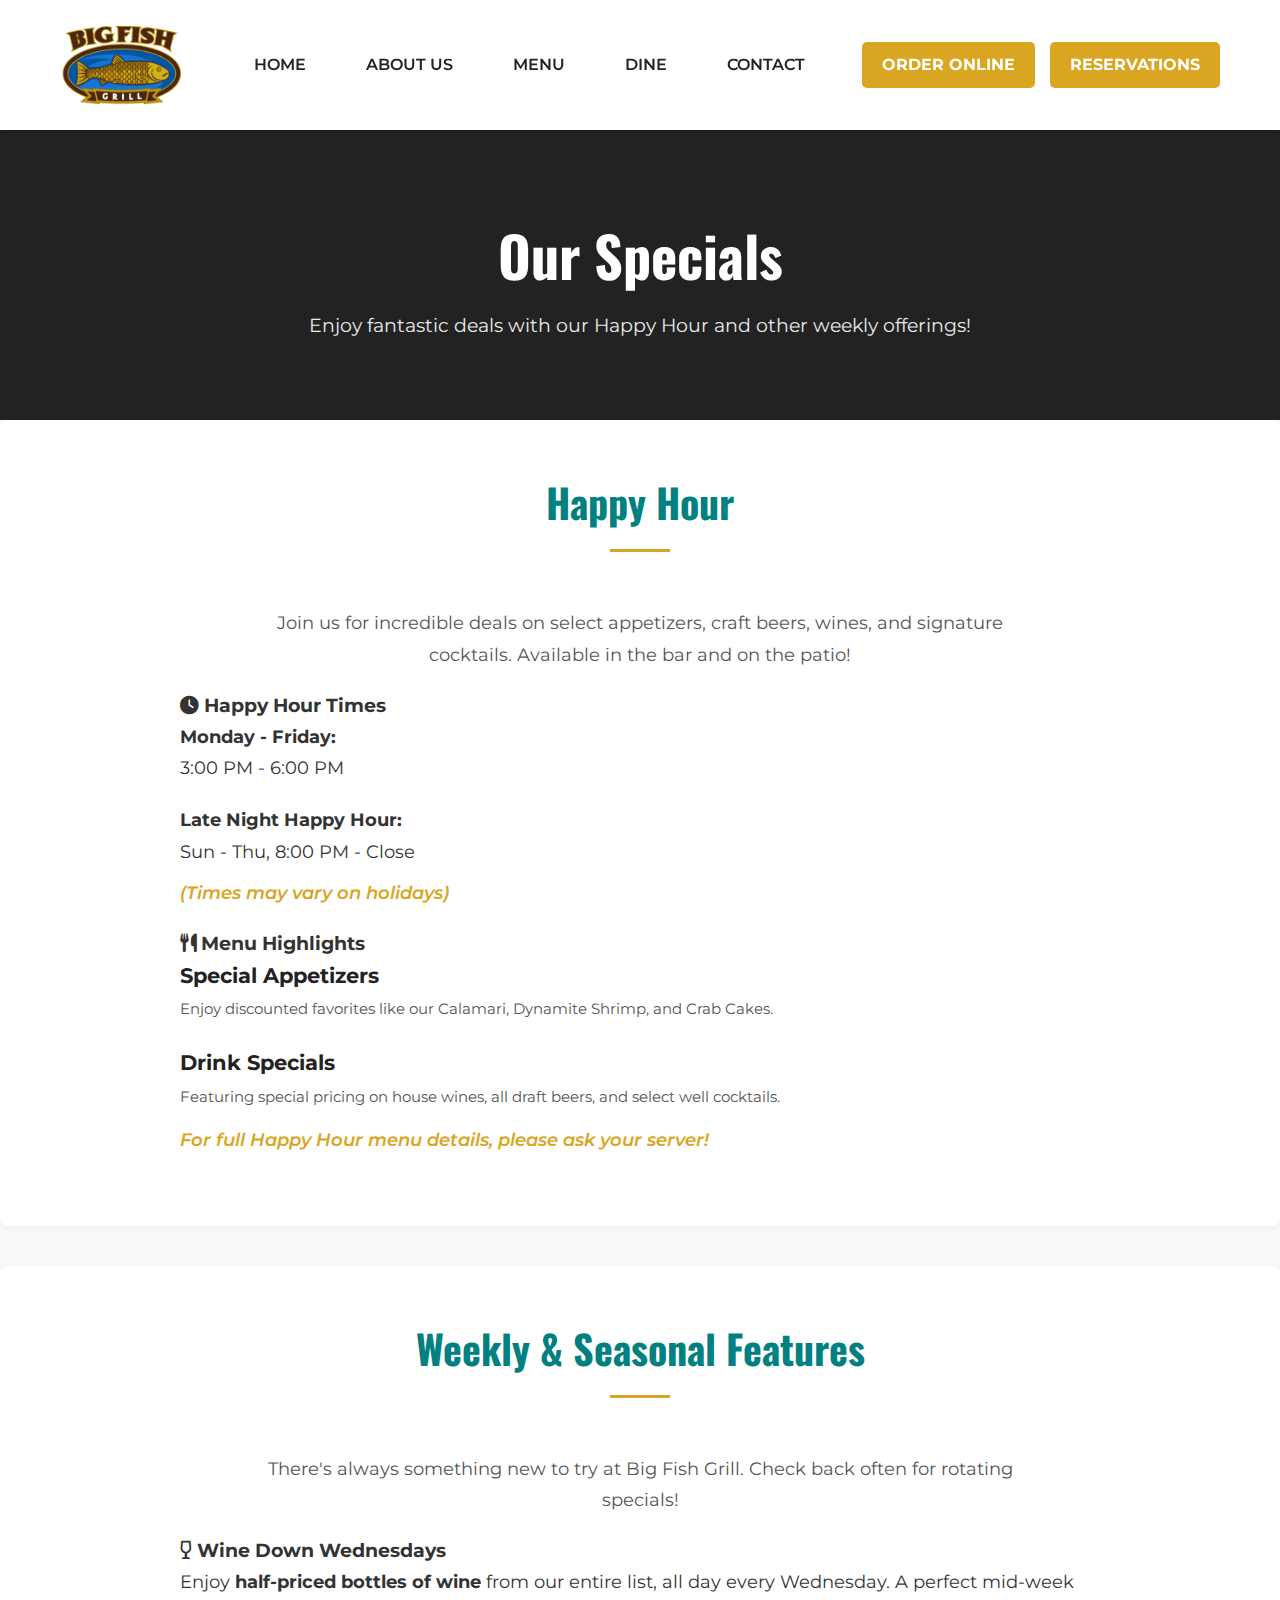
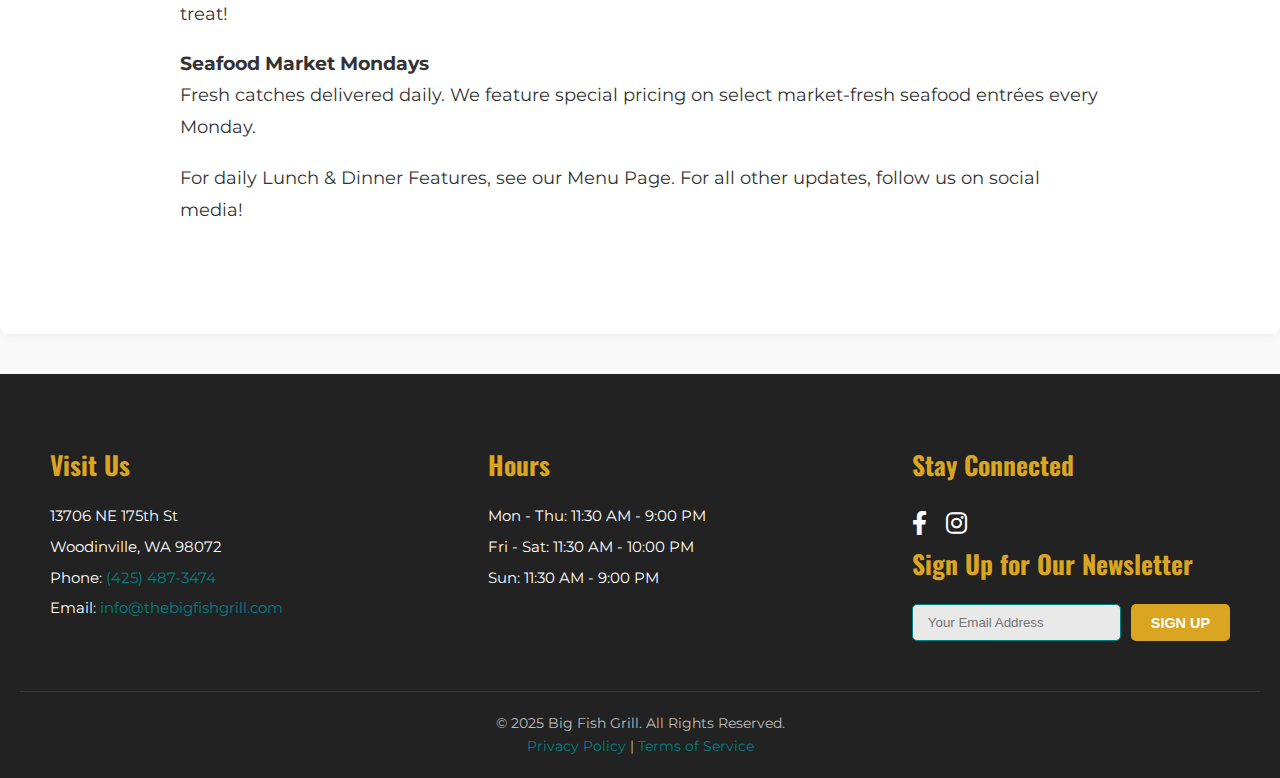
<file: specials.html>
<!DOCTYPE html>
<html lang="en-US">
<head>
    <meta charset="UTF-8" />
    <meta name="viewport" content="width=device-width, initial-scale=1.0" />
    <title>Specials - Big Fish Grill Woodinville</title>
    <link rel="shortcut icon" href="/favicon.ico" />
    <meta name="description" content="Discover the latest specials and Happy Hour offerings at Big Fish Grill Woodinville.">

    <link rel="preconnect" href="https://fonts.googleapis.com">
    <link rel="preconnect" href="https://fonts.gstatic.com" crossorigin>
    <link href="https://fonts.googleapis.com/css2?family=Montserrat:wght@400;600;700&family=Oswald:wght@400;700&display=swap" rel="stylesheet">

    <link rel="stylesheet" href="https://cdnjs.cloudflare.com/ajax/libs/font-awesome/6.0.0-beta3/css/all.min.css">

    <link rel="stylesheet" href="/css/style.css">
</head>
<body>
    <header class="site-header" role="banner">
        <div class="header-container">
            <div class="header-logo">
                <a href="/">
                    <img src="/images/global/logo.png" alt="Big Fish Grill Logo" />
                </a>
            </div>

            <nav class="main-navigation" role="navigation">
                <ul class="nav-menu">
                    <li class="menu-item"><a href="/">HOME</a></li>
                    <li class="menu-item menu-item-has-children">
                        <a href="/about.html">ABOUT US</a>
                        <ul class="sub-menu">
                            <li class="menu-item"><a href="/about.html">Our Story</a></li>
                            <li class="menu-item"><a href="/jobs.html">Jobs</a></li>
                        </ul>
                    </li>
                    <li class="menu-item menu-item-has-children">
                        <a href="/menu.html">MENU</a>
                        <ul class="sub-menu">
                            <li class="menu-item"><a href="/menu.html#woodinville">Woodinville Menu</a></li>
                            <li class="menu-item"><a href="/menu.html#lunch-features">Lunch Features</a></li>
                            <li class="menu-item"><a href="/menu.html#dinner-features">Dinner Features</a></li>
                            <li class="menu-item"><a href="/menu.html#kids">Kid’s Menu</a></li>
                            <li class="menu-item"><a href="/menu.html#happy-hour">Happy Hour Menu</a></li>
                        </ul>
                    </li>
                    <li class="menu-item menu-item-has-children current-menu-item">
                        <a href="#">DINE</a>
                        <ul class="sub-menu">
                            <li class="menu-item"><a href="/reservations.html">Reservations</a></li>
                            <li class="menu-item"><a href="/specials.html">Specials</a></li>
                            <li class="menu-item"><a target="_blank" href="https://onelink.quickgifts.com/merchant/big-fish-grill/">Gift Cards</a></li>
                        </ul>
                    </li>
                    <li class="menu-item menu-item-has-children">
                        <a href="/contact.html">CONTACT</a>
                        <ul class="sub-menu">
                            <li class="menu-item"><a href="/contact.html#woodinville">Woodinville Location</a></li>
                            <li class="menu-item"><a href="/contact.html#feedback">Feedback</a></li>
                        </ul>
                    </li>
                </ul>
            </nav>

            <div class="header-cta-buttons">
                <a href="https://www.doordash.com/store/big-fish-grill-woodinville-27472/en-US" target="_blank" class="btn-cta">Order Online</a>
                <a href="/reservations.html" class="btn-cta">Reservations</a>
            </div>

            <button class="menu-toggle" aria-label="Toggle navigation">
                <i class="fas fa-bars"></i>
            </button>
        </div>
    </header>

<div class="mobile-nav-overlay">
    <button class="mobile-nav-close" aria-label="Close menu">
        <i class="fas fa-times"></i>
    </button>
    <ul class="nav-menu">
        <li class="menu-item"><a href="/">HOME</a></li>
        <li class="menu-item menu-item-has-children">
            <a href="/about.html">ABOUT US <i class="fas fa-caret-down"></i></a>
            <ul class="sub-menu">
                <li class="menu-item"><a href="/about.html">Our Story</a></li>
                <li class="menu-item"><a href="/jobs.html">Jobs</a></li>
            </ul>
        </li>
        <li class="menu-item menu-item-has-children">
            <a href="/menu.html">MENU <i class="fas fa-caret-down"></i></a>
            <ul class="sub-menu">
                <li class="menu-item"><a href="/menu.html#woodinville">Woodinville Menu</a></li>
                <li class="menu-item"><a href="/menu.html#lunch-features">Lunch Features</a></li>
                <li class="menu-item"><a href="/menu.html#dinner-features">Dinner Features</a></li>
                <li class="menu-item"><a href="/menu.html#kids">Kid’s Menu</a></li>
                <li class="menu-item"><a href="/menu.html#happy-hour">Happy Hour Menu</a></li>
            </ul>
        </li>
        <li class="menu-item menu-item-has-children">
            <a href="#">DINE <i class="fas fa-caret-down"></i></a>
            <ul class="sub-menu">
                <li class="menu-item"><a href="/reservations.html">Reservations</a></li>
                <li class="menu-item"><a href="/specials.html">Specials</a></li>
                <li class="menu-item"><a target="_blank" href="https://onelink.quickgifts.com/merchant/big-fish-grill/">Gift Cards</a></li>
            </ul>
        </li>
        <li class="menu-item menu-item-has-children">
            <a href="/contact.html">CONTACT <i class="fas fa-caret-down"></i></a>
            <ul class="sub-menu">
                <li class="menu-item"><a href="/contact.html#woodinville">Woodinville Location</a></li>
                <li class="menu-item"><a href="/contact.html#feedback">Feedback</a></li>
            </ul>
        </li>
        <li class="menu-item"><a target="_blank" href="https://www.doordash.com/store/big-fish-grill-woodinville-27472/en-US">ORDER ONLINE</a></li>
        <li class="menu-item"><a href="/reservations.html">RESERVATIONS</a></li>
    </ul>
</div>
    <main id="main" class="site-main">
        <section class="page-hero">
            <div class="page-hero-content reveal-on-scroll">
                <h1>Our Specials</h1>
                <p>Enjoy fantastic deals with our Happy Hour and other weekly offerings!</p>
            </div>
        </section>

        <section id="happy-hour-specials" class="content-section">
            <div class="container">
                <h2 class="section-title reveal-on-scroll">Happy Hour</h2>
                <p class="section-description reveal-on-scroll">
                    Join us for incredible deals on select appetizers, craft beers, wines, and signature cocktails. Available in the bar and on the patio!
                </p>

                <div class="specials-grid">
                    <div class="card special-item reveal-on-scroll" data-reveal-delay="100">
                        <h3><i class="fas fa-clock"></i> Happy Hour Times</h3>
                        <p>
                            <strong>Monday - Friday:</strong><br>3:00 PM - 6:00 PM
                        </p>
                        <p>
                             <strong>Late Night Happy Hour:</strong><br>Sun - Thu, 8:00 PM - Close
                        </p>
                        <p class="special-note">
                            (Times may vary on holidays)
                        </p>
                    </div>

                    <div class="card special-item reveal-on-scroll" data-reveal-delay="200">
                        <h3><i class="fas fa-utensils"></i> Menu Highlights</h3>
                        <div class="menu-item-text">
                            <h4>Special Appetizers</h4>
                            <p>Enjoy discounted favorites like our Calamari, Dynamite Shrimp, and Crab Cakes.</p>
                        </div>
                        <div class="menu-item-text">
                            <h4>Drink Specials</h4>
                            <p>Featuring special pricing on house wines, all draft beers, and select well cocktails.</p>
                        </div>
                        <p class="special-note">
                            For full Happy Hour menu details, please ask your server!
                        </p>
                    </div>
                </div>
            </div>
        </section>

        <section id="weekly-specials" class="content-section bg-light-gray">
            <div class="container">
                <h2 class="section-title reveal-on-scroll">Weekly & Seasonal Features</h2>
                <p class="section-description reveal-on-scroll">
                    There's always something new to try at Big Fish Grill. Check back often for rotating specials!
                </p>

                <div class="specials-grid">
                    <div class="card special-item reveal-on-scroll" data-reveal-delay="100">
                        <h3><i class="fas fa-wine-glass-alt"></i> Wine Down Wednesdays</h3>
                        <p>Enjoy <strong>half-priced bottles of wine</strong> from our entire list, all day every Wednesday. A perfect mid-week treat!</p>
                    </div>
                    <div class="card special-item reveal-on-scroll" data-reveal-delay="200">
                       <h3><i class="fas-fa-fish"></i> Seafood Market Mondays</h3>
                        <p>Fresh catches delivered daily. We feature special pricing on select market-fresh seafood entrées every Monday.</p>
                    </div>
                </div>
                 <div class="specials-callout reveal-on-scroll">
                    <p>For daily Lunch & Dinner Features, see our <a href="/menu.html#features" class="text-link">Menu Page</a>. For all other updates, follow us on social media!</p>
                     <div class="social-icons">
                        <a href="https://www.facebook.com/TheBigFishGrill" target="_blank" aria-label="Facebook"><i class="fab fa-facebook-f"></i></a>
                        <a href="https://www.instagram.com/bigfishgrill/" target="_blank" aria-label="Instagram"><i class="fab fa-instagram"></i></a>
                    </div>
                </div>
            </div>
        </section>

    </main>

    <footer class="site-footer">
        <div class="footer-container">
            <div class="footer-section contact-info">
                <h3>Visit Us</h3>
                <p>13706 NE 175th St</p>
                <p>Woodinville, WA 98072</p>
                <p>Phone: <a href="tel:+14254873474">(425) 487-3474</a></p>
                <p>Email: <a href="mailto:info@thebigfishgrill.com">info@thebigfishgrill.com</a></p>
            </div>
            <div class="footer-section hours">
                <h3>Hours</h3>
                <p>Mon - Thu: 11:30 AM - 9:00 PM</p>
                <p>Fri - Sat: 11:30 AM - 10:00 PM</p>
                <p>Sun: 11:30 AM - 9:00 PM</p>
            </div>
            <div class="footer-section social-newsletter">
                <h3>Stay Connected</h3>
                <div class="social-icons">
                    <a href="https://www.facebook.com/TheBigFishGrill" target="_blank" aria-label="Facebook"><i class="fab fa-facebook-f"></i></a>
                    <a href="https://www.instagram.com/bigfishgrill/" target="_blank" aria-label="Instagram"><i class="fab fa-instagram"></i></a>
                </div>
                <div class="newsletter-signup">
                    <h4>Sign Up for Our Newsletter</h4>
                    <form action="https://visitor.r20.constantcontact.com/manage/optin?v=001Shc2r56l3J1zn_1eV_KKLqtAgDxZ9Wx-Z0kMY-BkHg03XoMjbB4761_ip8GrrENk3fyx_bB-dFpkug0sSEowmETmLwzGdi6KNNFzFCR6CVU%3D" method="post" target="_blank" class="newsletter-form">
                        <input type="email" name="email" placeholder="Your Email Address" required>
                        <button type="submit" class="btn-cta">Sign Up</button>
                    </form>
                </div>
            </div>
        </div>
        <div class="footer-bottom">
            <p>© 2025 Big Fish Grill. All Rights Reserved.</p>
            <p><a href="/privacy-policy.html">Privacy Policy</a> | <a href="/terms-of-service.html">Terms of Service</a></p>
        </div>
    </footer>

    <script src="https://ajax.googleapis.com/ajax/libs/jquery/3.6.0/jquery.min.js"></script>
    <script src="/js/main.js"></script>
</body>
</html>
</file>
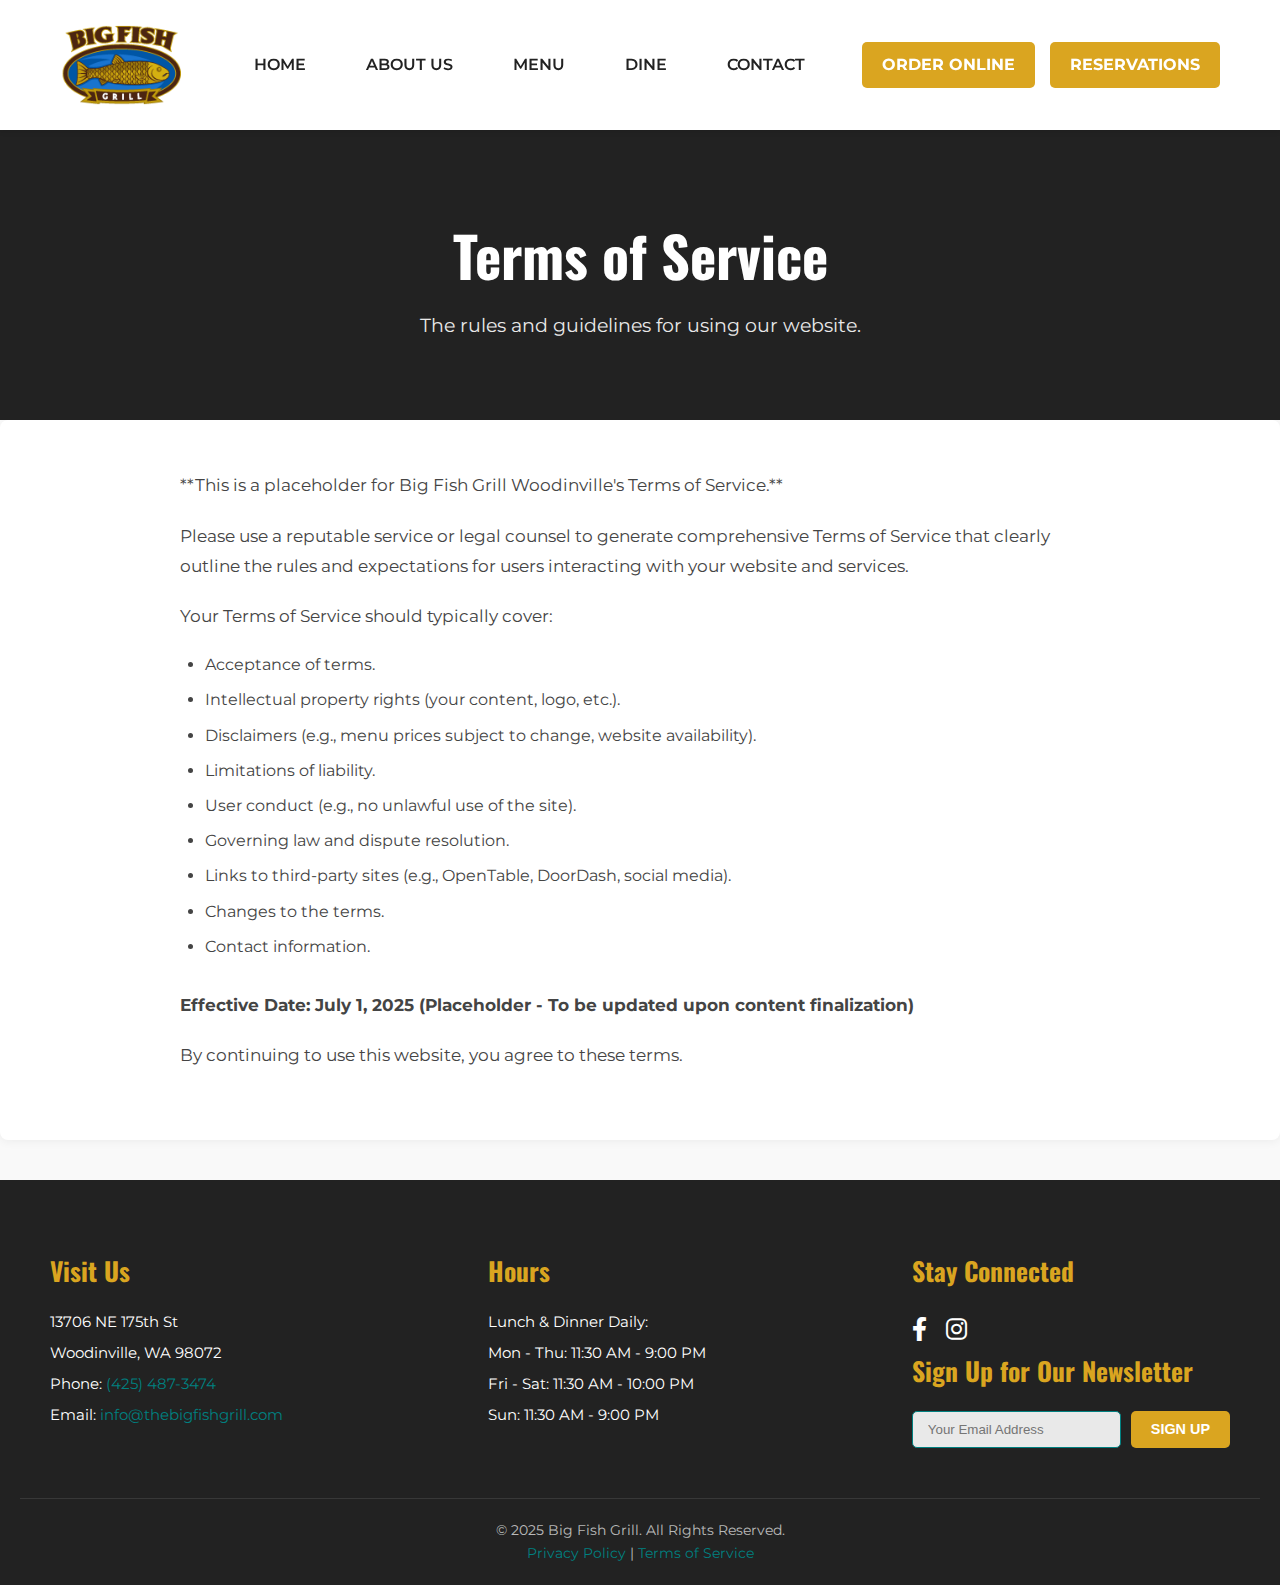
<file: terms-of-service.html>
<!DOCTYPE html>
<html lang="en-US">
<head>
    <meta charset="UTF-8" />
    <meta name="viewport" content="width=device-width, initial-scale=1.0" />
    <title>Terms of Service - Big Fish Grill Woodinville</title>
    <link rel="shortcut icon" href="/favicon.ico" />
    <meta name="description" content="Review the terms of service for using the Big Fish Grill Woodinville website.">

    <link rel="preconnect" href="https://fonts.googleapis.com">
    <link rel="preconnect" href="https://fonts.gstatic.com" crossorigin>
    <link href="https://fonts.googleapis.com/css2?family=Montserrat:wght@400;600;700&family=Oswald:wght@400;700&display=swap" rel="stylesheet">

    <link rel="stylesheet" href="https://cdnjs.cloudflare.com/ajax/libs/font-awesome/6.0.0-beta3/css/all.min.css">

    <link rel="stylesheet" href="/css/style.css">
</head>
<body>
    <header class="site-header" role="banner">
    <div class="header-container">
        <div class="header-logo">
            <a href="/">
                <img src="/images/global/logo.png" alt="Big Fish Grill Logo" />
            </a>
        </div>

        <nav class="main-navigation" role="navigation">
            <ul class="nav-menu">
                <li class="menu-item"><a href="/">HOME</a></li>
                <li class="menu-item menu-item-has-children">
                    <a href="/about.html">ABOUT US</a>
                    <ul class="sub-menu">
                        <li class="menu-item"><a href="/about.html">Our Story</a></li>
                        <li class="menu-item"><a href="/jobs.html">Jobs</a></li>
                    </ul>
                </li>
                <li class="menu-item menu-item-has-children">
                    <a href="/menu.html">MENU</a>
                    <ul class="sub-menu">
                        <li class="menu-item"><a href="/menu.html#woodinville">Woodinville Menu</a></li>
                        <li class="menu-item"><a href="/menu.html#lunch-features">Lunch Features</a></li>
                        <li class="menu-item"><a href="/menu.html#dinner-features">Dinner Features</a></li>
                        <li class="menu-item"><a href="/menu.html#kids">Kid’s Menu</a></li>
                        <li class="menu-item"><a href="/menu.html#happy-hour">Happy Hour Menu</a></li>
                    </ul>
                </li>
                <li class="menu-item menu-item-has-children">
                    <a href="/reservations.html">DINE</a>
                    <ul class="sub-menu">
                        <li class="menu-item"><a href="/reservations.html">Reservations</a></li>
                        <li class="menu-item"><a href="/specials.html">Specials</a></li>
                        <li class="menu-item"><a target="_blank" href="https://onelink.quickgifts.com/merchant/big-fish-grill/">Gift Cards</a></li>
                    </ul>
                </li>
                <li class="menu-item menu-item-has-children">
                    <a href="/contact.html">CONTACT</a>
                    <ul class="sub-menu">
                        <li class="menu-item"><a href="/contact.html#woodinville">Woodinville Location</a></li>
                        <li class="menu-item"><a href="/contact.html#feedback">Feedback</a></li>
                    </ul>
                </li>
            </ul>
        </nav>

        <div class="header-cta-buttons">
            <a href="https://www.doordash.com/store/big-fish-grill-woodinville-27472/en-US" target="_blank" class="btn-cta">Order Online</a>
            <a href="/reservations.html" class="btn-cta">Reservations</a>
        </div>

        <button class="menu-toggle" aria-label="Toggle navigation">
            <i class="fas fa-bars"></i>
        </button>
    </div>
</header>

<div class="mobile-nav-overlay">
    <button class="mobile-nav-close" aria-label="Close menu">
        <i class="fas fa-times"></i>
    </button>
    <ul class="nav-menu">
        <li class="menu-item"><a href="/">HOME</a></li>
        <li class="menu-item menu-item-has-children">
            <a href="/about.html">ABOUT US <i class="fas fa-caret-down"></i></a>
            <ul class="sub-menu">
                <li class="menu-item"><a href="/about.html">Our Story</a></li>
                <li class="menu-item"><a href="/jobs.html">Jobs</a></li>
            </ul>
        </li>
        <li class="menu-item menu-item-has-children">
            <a href="/menu.html">MENU <i class="fas fa-caret-down"></i></a>
            <ul class="sub-menu">
                <li class="menu-item"><a href="/menu.html#woodinville">Woodinville Menu</a></li>
                <li class="menu-item"><a href="/menu.html#lunch-features">Lunch Features</a></li>
                <li class="menu-item"><a href="/menu.html#dinner-features">Dinner Features</a></li>
                <li class="menu-item"><a href="/menu.html#kids">Kid’s Menu</a></li>
                <li class="menu-item"><a href="/menu.html#happy-hour">Happy Hour Menu</a></li>
            </ul>
        </li>
        <li class="menu-item menu-item-has-children">
            <a href="#">DINE <i class="fas fa-caret-down"></i></a>
            <ul class="sub-menu">
                <li class="menu-item"><a href="/reservations.html">Reservations</a></li>
                <li class="menu-item"><a href="/specials.html">Specials</a></li>
                <li class="menu-item"><a target="_blank" href="https://onelink.quickgifts.com/merchant/big-fish-grill/">Gift Cards</a></li>
            </ul>
        </li>
        <li class="menu-item menu-item-has-children">
            <a href="/contact.html">CONTACT <i class="fas fa-caret-down"></i></a>
            <ul class="sub-menu">
                <li class="menu-item"><a href="/contact.html#woodinville">Woodinville Location</a></li>
                <li class="menu-item"><a href="/contact.html#feedback">Feedback</a></li>
            </ul>
        </li>
        <li class="menu-item"><a target="_blank" href="https://www.doordash.com/store/big-fish-grill-woodinville-27472/en-US">ORDER ONLINE</a></li>
        <li class="menu-item"><a href="/reservations.html">RESERVATIONS</a></li>
    </ul>
</div>

    <main id="main" class="site-main">
        <section class="page-hero">
            <div class="page-hero-content">
                <h1>Terms of Service</h1>
                <p>The rules and guidelines for using our website.</p>
            </div>
        </section>

        <section class="content-section legal-page">
            <div class="container">
                <p>
                    **This is a placeholder for Big Fish Grill Woodinville's Terms of Service.**
                </p>
                <p>
                    Please use a reputable service or legal counsel to generate comprehensive
                    Terms of Service that clearly outline the rules and expectations for users
                    interacting with your website and services.
                </p>
                <p>
                    Your Terms of Service should typically cover:
                </p>
                <ul>
                    <li>Acceptance of terms.</li>
                    <li>Intellectual property rights (your content, logo, etc.).</li>
                    <li>Disclaimers (e.g., menu prices subject to change, website availability).</li>
                    <li>Limitations of liability.</li>
                    <li>User conduct (e.g., no unlawful use of the site).</li>
                    <li>Governing law and dispute resolution.</li>
                    <li>Links to third-party sites (e.g., OpenTable, DoorDash, social media).</li>
                    <li>Changes to the terms.</li>
                    <li>Contact information.</li>
                </ul>
                <p style="margin-top: 30px; font-weight: bold;">
                    Effective Date: July 1, 2025 (Placeholder - To be updated upon content finalization)
                </p>
                <p>
                    By continuing to use this website, you agree to these terms.
                </p>
            </div>
        </section>
    </main>

    <footer class="site-footer">
        <div class="footer-container">
            <div class="footer-section contact-info">
                <h3>Visit Us</h3>
                <p>13706 NE 175th St</p>
                <p>Woodinville, WA 98072</p>
                <p>Phone: <a href="tel:+14254873474">(425) 487-3474</a></p>
                <p>Email: <a href="mailto:info@thebigfishgrill.com">info@thebigfishgrill.com</a></p>
            </div>
            <div class="footer-section hours">
                <h3>Hours</h3>
                <p>Lunch & Dinner Daily:</p>
                <p>Mon - Thu: 11:30 AM - 9:00 PM</p>
                <p>Fri - Sat: 11:30 AM - 10:00 PM</p>
                <p>Sun: 11:30 AM - 9:00 PM</p>
            </div>
            <div class="footer-section social-newsletter">
                <h3>Stay Connected</h3>
                <div class="social-icons">
                    <a href="https://www.facebook.com/TheBigFishGrill" target="_blank" aria-label="Facebook"><i class="fab fa-facebook-f"></i></a>
                    <a href="https://www.instagram.com/bigfishgrill/" target="_blank" aria-label="Instagram"><i class="fab fa-instagram"></i></a>
                </div>
                <div class="newsletter-signup">
                    <h4>Sign Up for Our Newsletter</h4>
                    <form action="https://visitor.r20.constantcontact.com/manage/optin?v=001Shc2r56l3J1zn_1eV_KKLqtAgDxZ9Wx-Z0kMY-BkHg03XoMjbB4761_ip8GrrENk3fyx_bB-dFpkug0sSEowmETmLwzGdi6KNNFzFCR6CVU%3D" method="post" target="_blank" class="newsletter-form">
                        <input type="email" name="email" placeholder="Your Email Address" required>
                        <button type="submit" class="btn-cta">Sign Up</button>
                    </form>
                </div>
            </div>
        </div>
        <div class="footer-bottom">
            <p>© 2025 Big Fish Grill. All Rights Reserved.</p>
            <p><a href="/privacy-policy.html">Privacy Policy</a> | <a href="/terms-of-service.html">Terms of Service</a></p>
        </div>
    </footer>

    <script src="https://ajax.googleapis.com/ajax/libs/jquery/3.6.0/jquery.min.js"></script>
    <script src="/js/main.js"></script>
</body>
</html>
</file>
<file: css/style.css>
/* css/style.css */

/* CSS Reset & Basic Styles */
* {
    box-sizing: border-box;
    margin: 0;
    padding: 0;
}

body {
    font-family: 'Montserrat', sans-serif; /* Modern, readable body font */
    line-height: 1.6;
    color: #333; /* Dark gray for good readability */
    background-color: #f9f9f9; /* Off-white for a clean look */
}

a {
    text-decoration: none;
    color: inherit; /* Inherit color by default, set specific colors later */
}

img {
    max-width: 100%;
    height: auto;
    display: block; /* Removes extra space below images */
}

.container {
    max-width: 1200px;
    margin: 0 auto;
    padding: 0 20px;
}

/* Color Variables for easy theme management */
:root {
    --color-primary-teal: #008080; /* A good, deep teal */
    --color-accent-gold: #DAA520; /* Goldenrod for a rich gold */
    --color-dark: #222; /* Near black */
    --color-light: #fff; /* White */
    --color-gray: #eee;
}

/* --- Header Styles --- */
.site-header {
    background-color: var(--color-light); /* White background for the header */
    padding: 15px 0;
    box-shadow: 0 2px 5px rgba(0,0,0,0.1);
    position: sticky;
    top: 0;
    z-index: 1000; /* Ensures header stays on top */
    width: 100%;
}

.header-container {
    max-width: 1200px;
    margin: 0 auto;
    padding: 0 20px;
    display: flex;
    justify-content: space-between;
    align-items: center;
}

.header-logo img {
    height: 70px; /* Adjust logo size as needed */
    width: auto;
    object-fit: contain;
}

.main-navigation {
    display: flex;
    align-items: center;
}

.nav-menu {
    list-style: none;
    margin: 0;
    padding: 0;
    display: flex; /* For desktop menu */
}

.nav-menu li {
    position: relative;
    margin-left: 30px; /* Spacing between main menu items */
}
/* --- Jobs Page Specific Styles --- */
.benefits-grid {
    display: grid;
    grid-template-columns: repeat(auto-fit, minmax(250px, 1fr));
    gap: 30px;
    margin-top: 40px;
    margin-bottom: 60px;
}

.benefit-card {
    background-color: var(--color-light);
    border: 1px solid var(--color-gray);
    border-radius: 8px;
    padding: 30px;
    text-align: center;
    box-shadow: 0 3px 10px rgba(0,0,0,0.05);
}

.benefit-card i {
    font-size: 3.5em;
    margin-bottom: 20px;
    color: var(--color-primary-teal);
}

.benefit-card h3 {
    font-family: 'Oswald', sans-serif;
    font-size: 1.8em;
    color: var(--color-dark);
    margin-bottom: 10px;
}

.benefit-card p {
    font-size: 0.95em;
    color: #555;
    line-height: 1.6;
    margin-bottom: 0;
}

.job-listings {
    display: grid;
    grid-template-columns: 1fr; /* Stack on mobile, potentially 2 columns on desktop */
    gap: 30px;
    margin-top: 40px;
    margin-bottom: 60px;
}

.job-card {
    background-color: var(--color-light);
    border: 1px solid var(--color-gray);
    border-radius: 8px;
    padding: 30px;
    box-shadow: 0 4px 15px rgba(0,0,0,0.08);
    display: flex;
    flex-direction: column;
}

.job-card h3 {
    font-family: 'Oswald', sans-serif;
    font-size: 2em;
    color: var(--color-primary-teal);
    margin-bottom: 10px;
}

.job-meta {
    font-size: 0.95em;
    font-weight: 600;
    color: #777;
    margin-bottom: 15px;
}

.job-description {
    font-size: 1em;
    color: #555;
    line-height: 1.6;
    margin-bottom: 25px;
    flex-grow: 1; /* Pushes button to the bottom */
}

.job-card .btn-cta {
    align-self: flex-start; /* Aligns button to the left */
    margin-top: auto; /* Pushes button to the bottom if description length varies */
}

.no-jobs-message {
    background-color: var(--color-gray);
    padding: 30px;
    border-radius: 8px;
    text-align: center;
    margin-bottom: 50px;
    color: #444;
}

.no-jobs-message p {
    font-size: 1.1em;
    margin-bottom: 0;
}

.application-info-block {
    background-color: var(--color-gray);
    border-radius: 8px;
    padding: 40px;
    text-align: center;
    margin: 50px auto;
    max-width: 900px;
    box-shadow: 0 4px 15px rgba(0,0,0,0.08);
}

.application-info-block p {
    font-size: 1.1em;
    line-height: 1.7;
    color: #444;
    margin-bottom: 20px;
}

.apply-options-grid {
    display: grid;
    grid-template-columns: repeat(auto-fit, minmax(280px, 1fr));
    gap: 30px;
    margin-top: 40px;
}

.apply-option {
    background-color: var(--color-light);
    border: 1px solid var(--color-primary-teal); /* Highlight these options */
    border-radius: 8px;
    padding: 30px;
    text-align: center;
    box-shadow: 0 2px 8px rgba(0,0,0,0.05);
}

.apply-option i {
    font-size: 3.5em;
    margin-bottom: 20px;
    color: var(--color-accent-gold); /* Accent color for icons */
}

.apply-option h3 {
    font-family: 'Oswald', sans-serif;
    font-size: 1.8em;
    color: var(--color-dark);
    margin-bottom: 10px;
}

.apply-option p {
    font-size: 1em;
    color: #555;
    line-height: 1.6;
    margin-bottom: 10px;
}

/* Responsive adjustments */
@media (min-width: 768px) {
    .job-listings {
        grid-template-columns: repeat(2, 1fr); /* 2 columns on desktop */
    }
}
.nav-menu a {
    display: block;
    padding: 10px 0;
    color: var(--color-dark);
    font-weight: 600;
    text-transform: uppercase;
    transition: color 0.3s ease;
}

.nav-menu a:hover,
.nav-menu .current-menu-item > a {
    color: var(--color-primary-teal);
}

/* Sub-menu styles */
.nav-menu .sub-menu {
    display: none;
    position: absolute;
    background-color: var(--color-light);
    box-shadow: 0 4px 8px rgba(0,0,0,0.1);
    list-style: none;
    min-width: 180px;
    z-index: 100;
    top: 100%; /* Position below parent */
    left: 0;
    padding: 10px 0;
    border-top: 3px solid var(--color-primary-teal);
}

.nav-menu li:hover > .sub-menu {
    display: block;
}

.nav-menu .sub-menu li {
    margin: 0;
}

.nav-menu .sub-menu a {
    padding: 10px 20px;
    white-space: nowrap;
    color: var(--color-dark);
    font-weight: 400;
    text-transform: none;
}

.nav-menu .sub-menu a:hover {
    background-color: var(--color-gray);
    color: var(--color-primary-teal);
}

/* CTAs in Header */
.header-cta-buttons {
    display: none; /* Hidden by default on mobile, shown on desktop */
    gap: 15px; /* Space between buttons */
    margin-left: 20px;
}

.btn-cta {
    background-color: var(--color-accent-gold);
    color: var(--color-light);
    padding: 10px 20px;
    border-radius: 5px;
    font-weight: 700;
    text-transform: uppercase;
    transition: background-color 0.3s ease, transform 0.2s ease;
    white-space: nowrap; /* Prevent button text from wrapping */
}

.btn-cta:hover {
    background-color: #C19200; /* Slightly darker gold on hover */
    transform: translateY(-2px);
}

/* Mobile Menu (Hamburger) */
.menu-toggle {
    display: none; /* Hidden by default on desktop */
    background: none;
    border: none;
    font-size: 28px;
    color: var(--color-dark);
    cursor: pointer;
    padding: 5px;
    transition: color 0.3s ease;
}

.menu-toggle:hover {
    color: var(--color-primary-teal);
}

/* Mobile Navigation Overlay */
.mobile-nav-overlay {
    display: none;
    position: fixed;
    top: 0;
    left: 0;
    width: 100%;
    height: 100%;
    background-color: rgba(0, 0, 0, 0.8);
    z-index: 999;
    flex-direction: column;
    align-items: center;
    justify-content: center;
    opacity: 0;
    visibility: hidden;
    transition: opacity 0.3s ease, visibility 0.3s ease;
}

.mobile-nav-overlay.open {
    display: flex;
    opacity: 1;
    visibility: visible;
}

.mobile-nav-overlay .nav-menu {
    flex-direction: column;
    text-align: center;
}

.mobile-nav-overlay .nav-menu li {
    margin: 15px 0;
}

.mobile-nav-overlay .nav-menu a {
    font-size: 24px;
    color: var(--color-light);
}

.mobile-nav-overlay .nav-menu .sub-menu {
    position: static; /* Stack sub-menu items */
    background: none;
    box-shadow: none;
    border-top: none;
    padding: 5px 0;
}

.mobile-nav-overlay .nav-menu .sub-menu a {
    font-size: 18px;
    padding: 5px 0;
}

.mobile-nav-close {
    position: absolute;
    top: 20px;
    right: 20px;
    background: none;
    border: none;
    color: var(--color-light);
    font-size: 36px;
    cursor: pointer;
}

/* --- Hero Section Styles (Homepage Specific) --- */
.hero-section {
    position: relative;
    height: 600px; /* Adjust height as needed */
    display: flex;
    align-items: center;
    justify-content: center;
    text-align: center;
    color: var(--color-light);
    overflow: hidden; /* Ensure background doesn't overflow */
}

#bg-container {
    position: absolute;
    top: 0;
    left: 0;
    width: 100%;
    height: 100%;
    background-size: cover;
    background-position: center;
    transition: background-image 0.5s ease-in-out; /* Smooth fade between images */
    filter: brightness(0.6); /* Slightly darken background for text readability */
}

.hero-content {
    position: relative;
    z-index: 1;
    max-width: 800px;
    padding: 20px;
    background-color: rgba(0,0,0,0.3); /* Semi-transparent overlay for text */
    border-radius: 10px;
}

.hero-content h1 {
    font-family: 'Oswald', sans-serif; /* Stronger heading font */
    font-size: 3.5em;
    margin-bottom: 10px;
    line-height: 1.1;
    color: var(--color-light);
    text-shadow: 2px 2px 4px rgba(0,0,0,0.7);
}

.hero-content p {
    font-size: 1.4em;
    margin-bottom: 30px;
    color: var(--color-light);
    text-shadow: 1px 1px 2px rgba(0,0,0,0.7);
}

.hero-buttons {
    display: flex;
    gap: 20px;
    justify-content: center;
    flex-wrap: wrap; /* Allow buttons to wrap on small screens */
}

.btn-hero {
    background-color: var(--color-accent-gold);
    color: var(--color-light);
    padding: 15px 30px;
    border-radius: 5px;
    font-weight: 700;
    font-size: 1.1em;
    text-transform: uppercase;
    transition: background-color 0.3s ease, transform 0.2s ease;
    box-shadow: 0 4px 8px rgba(0,0,0,0.3);
}

.btn-hero:hover {
    background-color: #C19200;
    transform: translateY(-3px);
}

.btn-secondary {
    background-color: var(--color-primary-teal);
}

.btn-secondary:hover {
    background-color: #006666; /* Darker teal */
}

/* --- Page Hero Section Styles (for interior pages like About, Contact, etc.) --- */
.page-hero {
    background-color: var(--color-dark); /* Or a deep teal */
    color: var(--color-light);
    padding: 80px 20px;
    text-align: center;
    position: relative;
    overflow: hidden;
}

.page-hero-content {
    max-width: 900px;
    margin: 0 auto;
}

.page-hero h1 {
    font-family: 'Oswald', sans-serif;
    font-size: 3.5em;
    margin-bottom: 10px;
    color: var(--color-light);
}

.page-hero p {
    font-size: 1.2em;
    opacity: 0.9;
}

/* --- General Content Section Styles --- */
.content-section {
    padding: 50px 0;
    background-color: var(--color-light);
    box-shadow: 0 2px 10px rgba(0,0,0,0.05);
    margin-bottom: 40px;
    border-radius: 8px; /* Slightly rounded corners for sections */
}

.content-section .container {
    max-width: 960px; /* Slightly narrower content column for readability */
}

.section-title {
    font-family: 'Oswald', sans-serif;
    font-size: 2.5em;
    color: var(--color-primary-teal);
    text-align: center;
    margin-bottom: 40px;
    position: relative;
    padding-bottom: 15px;
}

.section-title::after {
    content: '';
    display: block;
    width: 60px;
    height: 3px;
    background-color: var(--color-accent-gold);
    margin: 15px auto 0;
}

.content-section p {
    font-size: 1.1em;
    line-height: 1.8;
    margin-bottom: 20px;
}

.content-image {
    max-width: 100%;
    height: auto;
    border-radius: 8px;
    margin: 30px auto;
    box-shadow: 0 5px 15px rgba(0,0,0,0.1);
}

.cta-block {
    display: flex;
    justify-content: center;
    gap: 20px;
    margin-top: 50px;
    flex-wrap: wrap;
}

/* --- Footer Styles --- */
.site-footer {
    background-color: var(--color-dark);
    color: var(--color-light);
    padding: 60px 20px 20px;
    text-align: center;
}

.site-footer a {
    color: var(--color-primary-teal);
    transition: color 0.3s ease;
}

.site-footer a:hover {
    color: var(--color-accent-gold);
}

.footer-container {
    max-width: 1200px;
    margin: 0 auto 40px;
    display: flex;
    flex-wrap: wrap;
    justify-content: space-around;
    gap: 30px;
    text-align: left;
}

.footer-section {
    flex: 1 1 280px; /* Allows sections to grow but sets a min-width */
    padding: 10px;
}

.footer-section h3, .footer-section h4 {
    font-family: 'Oswald', sans-serif;
    color: var(--color-accent-gold);
    font-size: 1.6em;
    margin-bottom: 20px;
}

.footer-section p {
    font-size: 0.95em;
    margin-bottom: 8px;
    line-height: 1.5;
}

.social-icons {
    margin-top: 15px;
}

.social-icons a {
    font-size: 24px;
    margin-right: 15px;
    color: var(--color-light);
    transition: color 0.3s ease;
}

.social-icons a:hover {
    color: var(--color-primary-teal);
}

.newsletter-form {
    display: flex;
    margin-top: 15px;
    flex-wrap: wrap;
    gap: 10px;
}

.newsletter-form input[type="email"] {
    flex-grow: 1;
    padding: 10px 15px;
    border: 1px solid var(--color-primary-teal);
    border-radius: 5px;
    background-color: rgba(255,255,255,0.9);
    color: var(--color-dark);
    min-width: 200px;
}

.newsletter-form .btn-cta {
    padding: 10px 20px;
    font-size: 0.9em;
    border: none;
    cursor: pointer;
}

.footer-bottom {
    border-top: 1px solid rgba(255,255,255,0.1);
    padding-top: 20px;
    margin-top: 30px;
    font-size: 0.9em;
    color: rgba(255,255,255,0.7);
}

/* --- Media Queries for Responsiveness --- */
@media (min-width: 768px) {
    .header-cta-buttons {
        display: flex; /* Show buttons on desktop */
    }
    .menu-toggle {
        display: none; /* Hide hamburger on desktop */
    }
    .nav-menu {
        display: flex !important; /* Ensure desktop menu is always flex */
        flex-direction: row;
    }
    .mobile-nav-overlay {
        display: none !important; /* Hide mobile overlay on desktop */
    }
    .hero-content h1 {
        font-size: 4.5em;
    }
    .hero-content p {
        font-size: 1.6em;
    }
    .site-header {
        padding: 10px 0; /* Slightly reduce padding on desktop */
    }
    .header-logo img {
        height: 80px; /* Larger logo on desktop */
    }
    .footer-container {
        justify-content: space-between;
        text-align: left;
    }
    .footer-section {
        flex: 0 1 auto; /* Reset flex for desktop, let content size them */
    }
}

@media (max-width: 767px) {
    .nav-menu {
        display: none; /* Hide desktop menu on mobile */
    }
    .header-cta-buttons {
        display: none; /* Hide header CTAs on mobile to avoid clutter */
    }
    .menu-toggle {
        display: block; /* Show hamburger on mobile */
    }
    .hero-section {
        height: 500px; /* Adjust hero height for mobile */
    }
    .hero-content h1 {
        font-size: 2.5em;
    }
    .hero-content p {
        font-size: 1.1em;
    }
    .hero-buttons {
        flex-direction: column; /* Stack buttons vertically on small screens */
        gap: 15px;
    }
    .btn-hero {
        width: 80%; /* Make buttons wider on mobile */
        max-width: 300px;
    }
    .page-hero h1 {
        font-size: 2.5em;
    }
    .page-hero p {
        font-size: 1em;
    }
    .footer-section {
        flex-basis: 100%; /* Stack footer sections vertically */
        text-align: center;
    }
    .social-icons {
        margin-top: 10px;
        margin-bottom: 20px;
    }
    .newsletter-form {
        justify-content: center;
    }
}
/* --- Menu Page Specific Styles --- */
.menu-nav-links {
    margin-top: 30px;
    display: flex;
    justify-content: center;
    flex-wrap: wrap;
    gap: 15px;
}

.btn-small {
    padding: 10px 20px; /* Smaller padding for menu navigation buttons */
    font-size: 0.9em;
}

.menu-section {
    padding-top: 60px; /* Extra padding to account for sticky header when jumping to anchors */
    margin-top: -60px; /* Counteract the padding-top so content aligns properly */
    /* For the very first section, adjust margin-top if needed, or remove this trick for that section */
}

.section-description {
    text-align: center;
    font-size: 1.1em;
    max-width: 800px;
    margin: 0 auto 50px;
    color: #555;
}

.menu-category {
    margin-bottom: 60px;
    background-color: var(--color-light);
    padding: 30px;
    border-radius: 8px;
    box-shadow: 0 2px 8px rgba(0,0,0,0.05);
}

.menu-category h3 {
    font-family: 'Oswald', sans-serif;
    font-size: 2.2em;
    color: var(--color-dark);
    text-align: center;
    margin-bottom: 30px;
    padding-bottom: 10px;
    border-bottom: 2px solid var(--color-primary-teal);
    display: inline-block; /* Makes border-bottom only as wide as text */
    width: auto;
    left: 50%;
    transform: translateX(-50%);
    position: relative;
}

.category-description {
    text-align: center;
    font-style: italic;
    color: #777;
    margin-top: -20px; /* Pulls it closer to the heading */
    margin-bottom: 30px;
    font-size: 1em;
}

.menu-item-list {
    display: grid;
    grid-template-columns: repeat(auto-fit, minmax(280px, 1fr)); /* Responsive grid */
    gap: 30px;
}

.menu-item-card {
    background-color: var(--color-light);
    border: 1px solid var(--color-gray);
    border-radius: 8px;
    overflow: hidden;
    display: flex;
    flex-direction: column;
    box-shadow: 0 4px 10px rgba(0,0,0,0.08);
    transition: transform 0.2s ease, box-shadow 0.2s ease;
}

.menu-item-card:hover {
    transform: translateY(-5px);
    box-shadow: 0 6px 15px rgba(0,0,0,0.12);
}

.menu-item-image {
    width: 100%;
    height: 200px; /* Fixed height for consistency */
    object-fit: cover; /* Ensures image covers the area, cropping if necessary */
    border-bottom: 1px solid var(--color-gray);
}

.item-details {
    padding: 20px;
    flex-grow: 1;
    display: flex;
    flex-direction: column;
}

.item-details h4 {
    font-family: 'Oswald', sans-serif;
    font-size: 1.5em;
    color: var(--color-primary-teal);
    margin-bottom: 10px;
    display: flex;
    justify-content: space-between;
    align-items: baseline;
}

.item-details .price {
    color: var(--color-accent-gold);
    font-weight: 700;
    font-size: 0.9em;
    white-space: nowrap; /* Prevent price from wrapping */
    margin-left: 10px; /* Space between title and price */
}

.item-details .description {
    font-size: 0.95em;
    color: #666;
    line-height: 1.5;
    margin-bottom: 0; /* Remove default paragraph margin */
}

.menu-note {
    background-color: var(--color-gray);
    padding: 20px;
    border-radius: 8px;
    text-align: center;
    margin-top: 50px;
    font-style: italic;
    color: #444;
}

.menu-note p {
    margin-bottom: 10px;
}

/* For the "Menu Features" section layout */
.menu-item-list-features {
    display: grid;
    grid-template-columns: 1fr; /* Stack on mobile */
    gap: 30px;
}

.feature-card {
    display: flex;
    flex-direction: column; /* Stack image and text on mobile */
    background-color: var(--color-light);
    border-radius: 8px;
    box-shadow: 0 4px 10px rgba(0,0,0,0.08);
    overflow: hidden;
}

.feature-image {
    width: 100%;
    height: 250px; /* Larger image for features */
    object-fit: cover;
}

.feature-details {
    padding: 25px;
    flex-grow: 1;
}

.feature-details h3 {
    font-family: 'Oswald', sans-serif;
    font-size: 1.8em;
    color: var(--color-dark);
    margin-bottom: 10px;
}

.feature-details p {
    font-size: 1em;
    color: #555;
    line-height: 1.6;
}

/* --- Media Queries for Menu Page --- */
@media (min-width: 768px) {
    .menu-item-list {
        grid-template-columns: repeat(auto-fit, minmax(300px, 1fr)); /* Adjust column width for larger screens */
    }

    .menu-item-list-features {
        grid-template-columns: repeat(3, 1fr); /* 3 columns for features on desktop */
    }

    .feature-card {
        flex-direction: column; /* Keep column on desktop too for consistent card look */
    }
}
/* --- Reservations Page Specific Styles --- */
.reservation-container {
    text-align: center; /* Center the text within this container */
}

.opentable-widget-placeholder {
    background-color: var(--color-gray);
    border-radius: 8px;
    padding: 40px;
    margin: 50px auto;
    max-width: 700px; /* Constrain the widget width */
    box-shadow: 0 4px 15px rgba(0,0,0,0.08);
}

.opentable-widget-placeholder p {
    font-size: 1.1em;
    color: #444;
    line-height: 1.6;
}

/* Styles for the information grid (Large Parties, Questions) */
.info-grid {
    display: grid;
    grid-template-columns: repeat(auto-fit, minmax(280px, 1fr));
    gap: 30px;
    margin-top: 50px;
}

.info-block {
    background-color: var(--color-light);
    border: 1px solid var(--color-gray);
    border-radius: 8px;
    padding: 30px;
    text-align: center;
    box-shadow: 0 2px 8px rgba(0,0,0,0.05);
    display: flex;
    flex-direction: column;
    align-items: center;
}

.info-block i {
    font-size: 3.5em;
    margin-bottom: 20px;
    color: var(--color-primary-teal);
}

.info-block h3 {
    font-family: 'Oswald', sans-serif;
    font-size: 1.8em;
    color: var(--color-dark);
    margin-bottom: 15px;
}

.info-block p {
    font-size: 1em;
    color: #555;
    line-height: 1.6;
    margin-bottom: 20px;
    flex-grow: 1; /* Pushes button to bottom */
}

.info-block .btn-cta {
    margin-top: auto; /* Pushes button to the bottom */
}

/* Responsive adjustments for info-grid */
@media (max-width: 767px) {
    .info-grid {
        grid-template-columns: 1fr; /* Stack vertically on mobile */
    }
}
/* --- Contact Page Specific Styles --- */
.contact-info-section {
    padding-top: 60px; /* Extra padding to account for sticky header when jumping to anchors */
    margin-top: -60px; /* Counteract the padding-top so content aligns properly */
}

.contact-details-grid {
    display: grid;
    grid-template-columns: repeat(auto-fit, minmax(280px, 1fr));
    gap: 30px;
    margin-top: 40px;
    margin-bottom: 60px;
}

.contact-block {
    background-color: var(--color-light);
    border: 1px solid var(--color-gray);
    border-radius: 8px;
    padding: 30px;
    text-align: center;
    box-shadow: 0 3px 10px rgba(0,0,0,0.05);
    display: flex;
    flex-direction: column;
    align-items: center;
}

.contact-block i {
    font-size: 3.5em;
    margin-bottom: 20px;
}

.contact-block h3 {
    font-family: 'Oswald', sans-serif;
    font-size: 1.8em;
    color: var(--color-dark);
    margin-bottom: 15px;
}

.contact-block p {
    font-size: 1em;
    line-height: 1.6;
    color: #555;
    margin-bottom: 5px; /* Tighter spacing for contact details */
}

.contact-block .text-link {
    color: var(--color-primary-teal);
    text-decoration: underline;
    font-weight: 600;
    transition: color 0.2s ease;
}

.contact-block .text-link:hover {
    color: var(--color-accent-gold);
}

.map-container {
    margin-top: 60px;
    border-radius: 8px;
    overflow: hidden; /* Ensures map corners are rounded */
    box-shadow: 0 5px 20px rgba(0,0,0,0.15);
    width: 100%;
    max-width: 100%; /* Ensure it doesn't overflow */
}

.map-container iframe {
    display: block; /* Removes extra space below iframe */
}

/* Contact Form Styles */
.contact-form {
    background-color: var(--color-gray);
    padding: 40px;
    border-radius: 8px;
    max-width: 700px; /* Max width for the form */
    margin: 50px auto;
    box-shadow: 0 4px 15px rgba(0,0,0,0.08);
}

.form-group {
    margin-bottom: 25px;
    text-align: left; /* Align labels and inputs */
}

.form-group label {
    display: block;
    font-weight: 600;
    margin-bottom: 8px;
    color: var(--color-dark);
    font-size: 1em;
}

.form-group input[type="text"],
.form-group input[type="email"],
.form-group select,
.form-group textarea {
    width: 100%;
    padding: 12px;
    border: 1px solid #ccc;
    border-radius: 5px;
    font-size: 1em;
    color: #333;
    background-color: var(--color-light);
    box-sizing: border-box; /* Include padding in width calculation */
}

.form-group textarea {
    resize: vertical; /* Allow vertical resizing */
}

.contact-form button[type="submit"] {
    display: block;
    width: auto; /* Button width adjusts to content */
    margin: 0 auto; /* Center the button */
    padding: 15px 30px;
    font-size: 1.1em;
    border: none;
    cursor: pointer;
    background-color: var(--color-accent-gold);
    color: var(--color-light);
    border-radius: 5px;
    font-weight: 700;
    text-transform: uppercase;
    transition: background-color 0.3s ease, transform 0.2s ease;
}

.contact-form button[type="submit"]:hover {
    background-color: #C19200;
    transform: translateY(-3px);
}

.form-note {
    font-size: 0.9em;
    color: #777;
    text-align: center;
    margin-top: 15px;
    line-height: 1.5;
}

/* Responsive adjustments */
@media (max-width: 767px) {
    .contact-details-grid {
        grid-template-columns: 1fr; /* Stack vertically on mobile */
    }
    .contact-form {
        padding: 30px;
    }
}
/* --- Legal Pages (Privacy Policy, Terms of Service) Specific Styles --- */
.legal-page p {
    font-size: 1.05em;
    line-height: 1.8;
    color: #444;
    margin-bottom: 20px;
}

.legal-page ul {
    list-style: disc; /* Use bullets for lists */
    margin-left: 25px;
    margin-bottom: 20px;
    color: #444;
}

.legal-page ul li {
    font-size: 1em;
    line-height: 1.7;
    margin-bottom: 8px;
}

.legal-page h2 {
    margin-top: 40px; /* Add space above section titles within legal pages */
    margin-bottom: 25px;
}
/* --- Menu Page Specific Styles (Updated) --- */
.menu-nav-links {
    margin-top: 40px;
    display: flex;
    flex-wrap: wrap;
    justify-content: center;
    gap: 15px;
}

.menu-sections-grid {
    display: grid;
    grid-template-columns: repeat(auto-fit, minmax(300px, 1fr));
    gap: 50px; /* Space between columns */
    margin-top: 50px;
}

.menu-single-column {
    margin-top: 50px;
}

.menu-category {
    margin-bottom: 50px;
    padding: 30px;
    background-color: var(--color-light);
    border-radius: 10px;
    box-shadow: 0 5px 20px rgba(0,0,0,0.08);
}

.menu-category:last-child {
    margin-bottom: 0;
}

.menu-category h3 {
    font-family: 'Oswald', sans-serif;
    font-size: 2.2em;
    color: var(--color-primary-teal);
    text-align: center;
    margin-bottom: 30px;
    padding-bottom: 15px;
    border-bottom: 2px solid var(--color-accent-gold);
    line-height: 1.2;
}

.menu-item-text {
    margin-bottom: 25px;
}

.menu-item-text:last-child {
    margin-bottom: 0;
}

.menu-item-text h4 {
    font-family: 'Montserrat', sans-serif;
    font-weight: 700;
    font-size: 1.3em;
    color: var(--color-dark);
    margin-bottom: 5px;
    display: flex;
    justify-content: space-between;
    align-items: baseline;
    flex-wrap: wrap;
}

.menu-item-text h4 .price {
    font-family: 'Montserrat', sans-serif;
    color: var(--color-accent-gold);
    font-weight: 600;
    font-size: 0.9em; /* Make price slightly smaller than title */
    margin-left: 10px; /* Space from title */
    white-space: nowrap; /* Keep price on one line */
}

.menu-item-text p {
    font-size: 0.95em;
    color: #555;
    line-height: 1.6;
    margin-top: 5px;
}

.menu-item-text .add-on {
    font-size: 0.85em;
    color: #777;
    font-style: italic;
    margin-top: 5px;
}

.menu-note {
    font-size: 0.9em;
    color: #666;
    font-style: italic;
    margin-bottom: 30px;
    text-align: center;
}

.disclaimer {
    text-align: center;
    font-size: 0.9em;
    color: #777;
    margin-top: 50px;
    padding-top: 30px;
    border-top: 1px dashed var(--color-gray);
}

.gf-icon {
    color: var(--color-primary-teal); /* Color for gluten-free icon */
    margin-right: 5px;
}

.special-note {
    font-style: italic;
    color: var(--color-accent-gold);
    font-weight: 600;
    font-size: 0.9em;
    margin-top: -10px;
    margin-bottom: 10px;
}

/* Responsive adjustments */
@media (max-width: 767px) {
    .menu-sections-grid {
        grid-template-columns: 1fr; /* Stack columns vertically on mobile */
        gap: 30px;
    }
    .menu-category {
        padding: 20px;
    }
    .menu-category h3 {
        font-size: 1.8em;
    }
    .menu-item-text h4 {
        font-size: 1.2em;
    }
    .menu-nav-links {
        flex-direction: column;
    }
}
/* --- Navigation & Dropdown Updates --- */

/* Ensure main navigation items are inline and centered */
.main-navigation .nav-menu {
    display: flex;
    justify-content: center; /* Center items on desktop */
    align-items: center;
    list-style: none;
    padding: 0;
    margin: 0;
    flex-wrap: nowrap; /* Prevent wrapping on desktop */
}

.main-navigation .nav-menu .menu-item {
    position: relative; /* Needed for sub-menu positioning */
    padding: 0 15px; /* Adjust spacing between top-level items */
    white-space: nowrap; /* Prevent individual menu items from wrapping */
}

/* Style for top-level navigation links */
.main-navigation .nav-menu .menu-item > a {
    display: block;
    padding: 20px 0; /* Vertical padding for clickable area */
    color: var(--color-dark);
    font-size: 1em;
    font-weight: 600;
    text-transform: uppercase;
    text-decoration: none;
    transition: color 0.3s ease;
}

.main-navigation .nav-menu .menu-item > a:hover {
    color: var(--color-primary-teal);
}

/* Sub-menu container styles (hidden by default) */
.main-navigation .nav-menu .sub-menu {
    display: none; /* Hidden by default */
    position: absolute;
    top: 100%; /* Position below the parent item */
    left: 0;
    background-color: var(--color-light); /* Background for dropdown */
    box-shadow: 0 8px 16px rgba(0,0,0,0.2);
    min-width: 180px; /* Minimum width for dropdown */
    z-index: 100; /* Ensure it's above other content */
    list-style: none;
    padding: 10px 0;
    border-radius: 5px;
    border: 1px solid var(--color-gray);
}

/* Show sub-menu on hover for desktop */
.main-navigation .nav-menu .menu-item.menu-item-has-children:hover > .sub-menu {
    display: block;
}

/* Style for sub-menu items and links */
.main-navigation .nav-menu .sub-menu .menu-item {
    padding: 0; /* Remove parent padding */
}

.main-navigation .nav-menu .sub-menu .menu-item a {
    color: var(--color-dark);
    padding: 10px 20px; /* Padding within dropdown items */
    text-decoration: none;
    display: block;
    font-size: 0.95em;
    font-weight: 500;
    transition: background-color 0.2s ease, color 0.2s ease;
    white-space: nowrap; /* Prevent wrapping in dropdown */
}

.main-navigation .nav-menu .sub-menu .menu-item a:hover {
    background-color: var(--color-gray);
    color: var(--color-primary-teal);
}

/* Adjust header container width to better accommodate new navigation */
.header-container {
    max-width: 1200px; /* Or adjust as needed to fit content */
    margin: 0 auto;
    padding: 15px 20px;
    display: flex;
    justify-content: space-between;
    align-items: center;
}

/* Header CTA Buttons adjustment */
.header-cta-buttons {
    display: flex;
    gap: 15px; /* Space between buttons */
}

/* Ensure menu toggle remains hidden on desktop */
@media (min-width: 992px) { /* Adjust this breakpoint if needed */
    .menu-toggle {
        display: none;
    }
    .mobile-nav-overlay {
        display: none !important; /* Ensure mobile overlay is hidden on desktop */
    }
}

/* Mobile navigation specific styles */
@media (max-width: 991px) { /* Adjust this breakpoint if needed */
    .main-navigation {
        display: none; /* Hide desktop navigation on mobile */
    }

    .header-cta-buttons {
        display: none; /* Hide CTA buttons on smaller screens, they are in mobile menu */
    }

    .menu-toggle {
        display: block; /* Show hamburger icon */
        background: none;
        border: none;
        font-size: 2em;
        color: var(--color-dark);
        cursor: pointer;
        padding: 5px;
    }

    .mobile-nav-overlay {
        position: fixed;
        top: 0;
        left: 0;
        width: 100%;
        height: 100%;
        background-color: rgba(0, 0, 0, 0.9); /* Dark overlay */
        display: flex;
        flex-direction: column;
        align-items: center;
        justify-content: center;
        z-index: 1000;
        transform: translateX(100%); /* Start off-screen */
        transition: transform 0.3s ease-out;
        overflow-y: auto; /* Allow scrolling for long menus */
    }

    .mobile-nav-overlay.active {
        transform: translateX(0); /* Slide in */
    }

    .mobile-nav-close {
        position: absolute;
        top: 20px;
        right: 20px;
        background: none;
        border: none;
        font-size: 2.5em;
        color: var(--color-light);
        cursor: pointer;
    }

    .mobile-nav-overlay .nav-menu {
        list-style: none;
        padding: 50px 20px 20px; /* Adjust padding for close button */
        margin: 0;
        text-align: center;
        width: 100%;
    }

    .mobile-nav-overlay .nav-menu .menu-item {
        margin-bottom: 20px;
    }

    .mobile-nav-overlay .nav-menu .menu-item a {
        color: var(--color-light);
        text-decoration: none;
        font-size: 1.6em;
        font-weight: 700;
        text-transform: uppercase;
        padding: 10px 0;
        display: block;
    }

    .mobile-nav-overlay .nav-menu .menu-item a .fas.fa-caret-down {
        font-size: 0.7em; /* Smaller caret icon */
        margin-left: 10px;
        transition: transform 0.2s ease;
    }

    /* Mobile Sub-menu styles */
    .mobile-nav-overlay .nav-menu .sub-menu {
        list-style: none;
        padding: 0;
        margin-top: 10px;
        display: none; /* Hidden by default */
        text-align: center;
        background-color: rgba(255, 255, 255, 0.1); /* Slightly lighter background for sub-menu */
        border-radius: 5px;
    }

    .mobile-nav-overlay .nav-menu .sub-menu .menu-item a {
        font-size: 1.2em; /* Smaller font for sub-menu items */
        font-weight: 500;
        padding: 8px 0;
    }

    /* Active state for mobile dropdown */
    .mobile-nav-overlay .nav-menu .menu-item.active > a .fa-caret-down {
        transform: rotate(180deg);
    }
    .mobile-nav-overlay .nav-menu .menu-item.active > .sub-menu {
        display: block; /* Show sub-menu when parent is active */
    }
}
</file>
